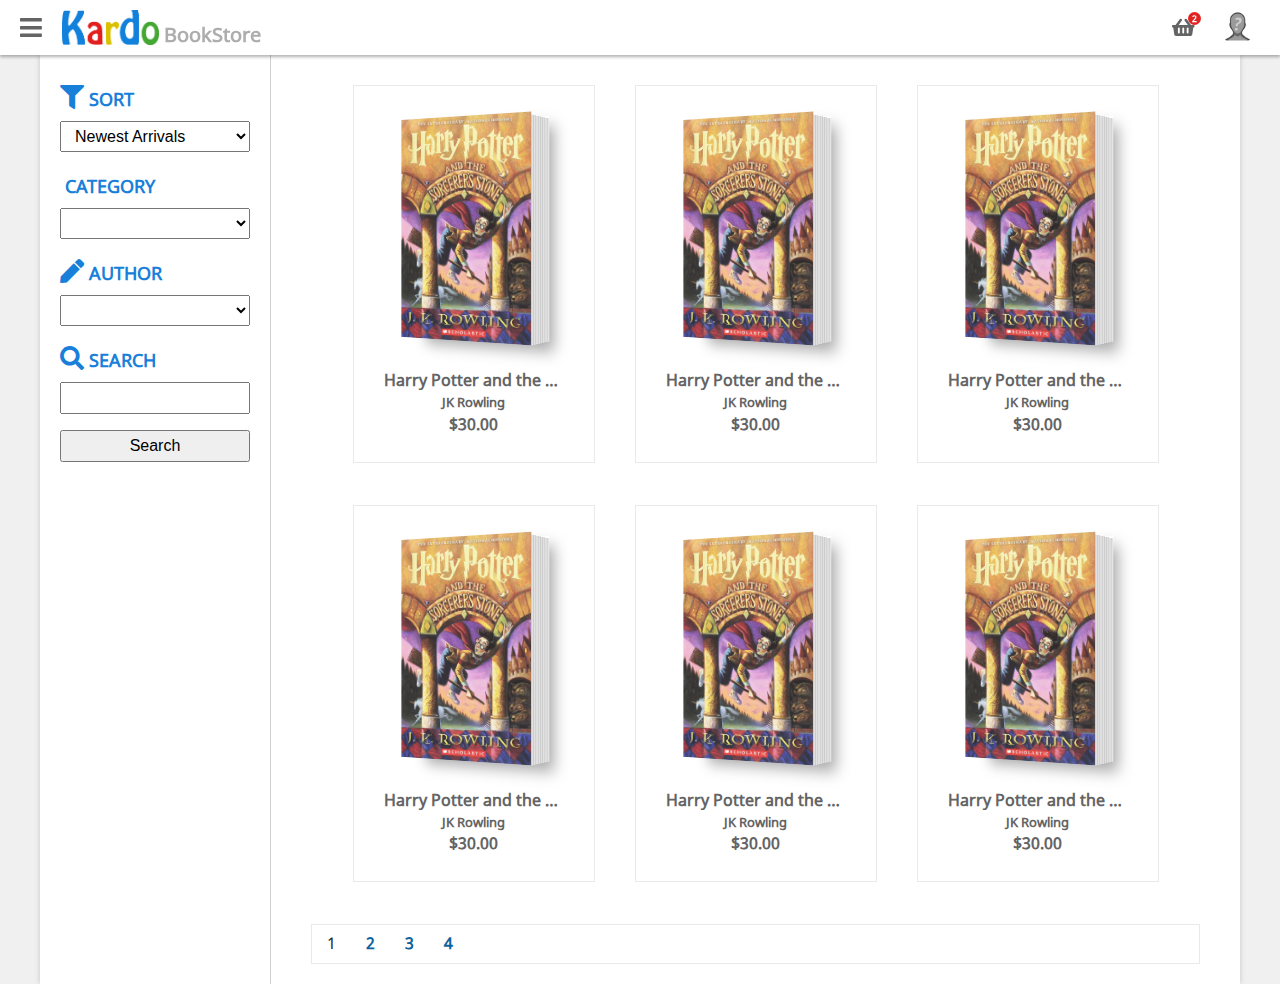
<file: index.html>
<!DOCTYPE HTML>
<html lang="en-US">
<head>
	<meta charset="UTF-8">
	<meta name="viewport" content="width=device-width, initial-scale=1, maximum-scale=1" />
	<title>Kardo</title>
	<link rel="shortcut icon" type="image/x-icon" href="img/systemPics/kardo-icon.png" />
	<link rel="stylesheet" type="text/css" href="assets/mayer-reset/css/reset.css" />
	<link rel="stylesheet" type="text/css" href="assets/fontawesome-free-5.9.0/css/all.min.css" />
	<link rel="stylesheet" type="text/css" href="assets/bootstrap-4.3.1/css/bootstrap-grid.min.css" />
	<link rel="stylesheet" type="text/css" href="assets/dk-style2019/css/dk-style.css" />
	<link rel="stylesheet" type="text/css" href="assets/dk-nav/css/dk-nav.css" />
	<link rel="stylesheet" type="text/css" href="assets/dk-header/css/dk-header.css" />
	<link rel="stylesheet" type="text/css" href="css/kardo.css" />
	<link rel="stylesheet" type="text/css" href="css/bookstore.css" />

</head>
<body class="">
	<header class="dk-header">
		<div id="dk-navbtn" class="dh-nav-btn">
			<i class="fa fa-bars"></i>
		</div>
		<div class="dh-logo">
			<a href="index.html">
				<img src="img/systemPics/kardo.png" alt="Kardo"/>
				<span class="logo-sub">BookStore</span>
			</a>
		</div>
		<div class="dh-user">
			<a href="members_sign_in.html" class="dh-log-btn" style="display:none;">Login</a>
			<a href="javascript:;" data-dropdown="dk-user-box"><img src="img/userProfilPics/profil_pic.png" alt="ppic" /></a>
			<div id="dk-user-box" class="dk-user-box hidden-xs">
				<div class="active-account">
					<div class="user-photo">
						<img src="img/userProfilPics/profil_pic.png" alt="" />
					</div>
					<div class="user-info">
						<div class="user-rname">Kardo</div>
						<div class="username">@Kardo</div>
					</div>
					<div class="clear-both"></div>
				</div>
				<div class="dk-user-box-log">
					<a href="#" class="dk-btn">Log off</a>
				</div>
			</div>
		</div>
		<div class="dh-shortcuts">
			<div class="dh-sc">
				<a href="bookstore_basket.html">
					<i class="fa fa-shopping-basket"></i>
					<div class="sc-num">2</div>
				</a>
			</div>
		</div>
	</header>
	<nav id="dk-nav" class="dk-nav">
		<div class="dk-nav-header">
			<a href="#">
				<img src="img/systemPics/kardo.png" alt="Kardo"/>
				<span class="header-sub"></span>					
			</a>
			<span class="dk-nav-header-btn"><i class="fa fa-chevron-left"></i></span>
		</div>
		<div class="dk-nav-sec">
			<a href="members_sign_in.html" class="dk-btn sharp-btn">Login</a>
		</div>
		<div class="dk-nav-sec">
			<a href="javascript:;" class="dk-nav-user">
				<img src="img/systemPics/kardo-icon.png" alt="" />
				<span>Doğuş Kar</span>
			</a>
		</div>
		<ul>
			<li><a href="bookstore_orders.html"><i class="fa fa-tasks"></i><span>Manage Orders</span></a></li>
			<li><a href="bookstore_add_book.html"><i class="fa fa-book"></i><span>Add Book</span></a></li>
			<li><a href="javascript:;"><i class="fa fa-edit"></i><span>Add</span></a>
				<ul>
					<li><a href="bookstore_add_form.html">Author</a></li>
					<li><a href="bookstore_add_form.html">Category</a></li>
					<li><a href="bookstore_add_form.html">Publisher</a></li>
				</ul>
			</li>
			<li><a href="bookstore_my_orders.html"><i class="fa fa-book"></i><span>My Orders</span></a></li>
			<li><a href="bookstore_addresses.html"><i class="fa fa-map-marker-alt"></i><span>My Addresses</span></a></li>
			<li><a href="bookstore_basket.html"><i class="fa fa-shopping-basket"></i><span>Basket</span></a></li>
			<li><a href="404.html"><i class="fa fa-file"></i><span>404 Page</span></a></li>
		</ul>
		<div class="dk-nav-sec">
			<a href="javascript:;" class="dk-btn round-btn"><i class="fab fa-facebook-f"></i></a>
			<a href="javascript:;" class="dk-btn round-btn"><i class="fab fa-twitter"></i></a>
			<a href="javascript:;" class="dk-btn round-btn"><i class="fab fa-twitch"></i></a>
		</div>
		<div class="dk-nav-footer">
			<a href="#"><img src="img/systemPics/kardo.png" alt="Kardo"/></a>
			<div>Copyright © 2020</div>
		</div>
	</nav>
	<section id="container" class="container col-12">
		<div class="bookstore-container">

			<div class="BS-content-l">
				<div class="categoryMenu">
					<div class="CM-header"><i class="fa fa-filter"></i><div class="CMH-txt">SORT</div></div>
					<select name="" id="">
						<option value="0">Newest Arrivals</option>
						<option value="0">Price: Low to High</option>
						<option value="0">Price: High to Low</option>
					</select>
					<div class="CM-header"><i class="fa fa-map-list"></i><div class="CMH-txt">CATEGORY</div></div>
					<select name="" id="">
						<option value="0"></option>
					</select>
					<div class="CM-header"><i class="fa fa-pen"></i><div class="CMH-txt">AUTHOR</div></div>
					<select name="" id="">
						<option value="0"></option>
					</select>
					<div class="CM-header"><i class="fa fa-search"></i><div class="CMH-txt">SEARCH</div></div>
					<form>
						<input type="text">
						<br>						
						<br>
						<input type="submit" value="Search">
					</form>
				</div>
			</div>
			
			<div class="BS-content-r">
				<table class="books-container">
					<tbody>
						<tr>
							<td>
								<div>
									<a href="bookstore_book_detail.html" title="Harry Potter and the Philosopher's Stone">
										<div>
											<div class="book-card">
												<div class="book-card__cover">
												<div class="book-card__book">
													<div class="book-card__book-front">
													<img class="book-card__img" src="img/uploads/1.jpg" />
													</div>
													<div class="book-card__book-back"></div>
													<div class="book-card__book-side"></div>
												</div>
												</div>
											</div>
										</div>
										<div class="name">Harry Potter and the Philosopher's Stone</div>
										<div class="author">JK Rowling</div>
										<div class="price">$30.00</div>
									</a>
								</div>
							</td>
						</tr>
						<tr>
							<td>
								<div>
									<a href="bookstore_book_detail.html" title="Harry Potter and the Philosopher's Stone">
										<div>
											<div class="book-card">
												<div class="book-card__cover">
												<div class="book-card__book">
													<div class="book-card__book-front">
													<img class="book-card__img" src="img/uploads/1.jpg" />
													</div>
													<div class="book-card__book-back"></div>
													<div class="book-card__book-side"></div>
												</div>
												</div>
											</div>
										</div>
										<div class="name">Harry Potter and the Philosopher's Stone</div>
										<div class="author">JK Rowling</div>
										<div class="price">$30.00</div>
									</a>
								</div>
							</td>
						</tr>
						<tr>
							<td>
								<div>
									<a href="bookstore_book_detail.html" title="Harry Potter and the Philosopher's Stone">
										<div>
											<div class="book-card">
												<div class="book-card__cover">
												<div class="book-card__book">
													<div class="book-card__book-front">
													<img class="book-card__img" src="img/uploads/1.jpg" />
													</div>
													<div class="book-card__book-back"></div>
													<div class="book-card__book-side"></div>
												</div>
												</div>
											</div>
										</div>
										<div class="name">Harry Potter and the Philosopher's Stone</div>
										<div class="author">JK Rowling</div>
										<div class="price">$30.00</div>
									</a>
								</div>
							</td>
						</tr>
						<tr>
							<td>
								<div>
									<a href="bookstore_book_detail.html" title="Harry Potter and the Philosopher's Stone">
										<div>
											<div class="book-card">
												<div class="book-card__cover">
												<div class="book-card__book">
													<div class="book-card__book-front">
													<img class="book-card__img" src="img/uploads/1.jpg" />
													</div>
													<div class="book-card__book-back"></div>
													<div class="book-card__book-side"></div>
												</div>
												</div>
											</div>
										</div>
										<div class="name">Harry Potter and the Philosopher's Stone</div>
										<div class="author">JK Rowling</div>
										<div class="price">$30.00</div>
									</a>
								</div>
							</td>
						</tr>
						<tr>
							<td>
								<div>
									<a href="bookstore_book_detail.html" title="Harry Potter and the Philosopher's Stone">
										<div>
											<div class="book-card">
												<div class="book-card__cover">
												<div class="book-card__book">
													<div class="book-card__book-front">
													<img class="book-card__img" src="img/uploads/1.jpg" />
													</div>
													<div class="book-card__book-back"></div>
													<div class="book-card__book-side"></div>
												</div>
												</div>
											</div>
										</div>
										<div class="name">Harry Potter and the Philosopher's Stone</div>
										<div class="author">JK Rowling</div>
										<div class="price">$30.00</div>
									</a>
								</div>
							</td>
						</tr>
						<tr>
							<td>
								<div>
									<a href="bookstore_book_detail.html" title="Harry Potter and the Philosopher's Stone">
										<div>
											<div class="book-card">
												<div class="book-card__cover">
												<div class="book-card__book">
													<div class="book-card__book-front">
													<img class="book-card__img" src="img/uploads/1.jpg" />
													</div>
													<div class="book-card__book-back"></div>
													<div class="book-card__book-side"></div>
												</div>
												</div>
											</div>
										</div>
										<div class="name">Harry Potter and the Philosopher's Stone</div>
										<div class="author">JK Rowling</div>
										<div class="price">$30.00</div>
									</a>
								</div>
							</td>
						</tr>
						<tr class="pager">
							<td>
								<table><tbody><tr>
									<td><span>1</span></td>
									<td><a href="javascript:;">2</a></td>
									<td><a href="javascript:;">3</a></td>
									<td><a href="javascript:;">4</a></td>
								</tr></tbody></table>
							</td>
						</tr>
					</tbody>
				</table>
			</div>
			<div class="clear-both"></div>
		</div>
	</section>
	
	
	<script type="text/javascript" src="assets/dk-nav/js/dk-nav.js"></script>
	<script type="text/javascript">
		dkNavigator({
			id: "dk-nav",
			navbtnId: "dk-navbtn",
			navTop: 55,
			articleId: "container",
			zIndex: 1000
		});
	</script>
	<script src="assets/dk-header/js/dk-header.js"></script>
</body>
</html>
</file>
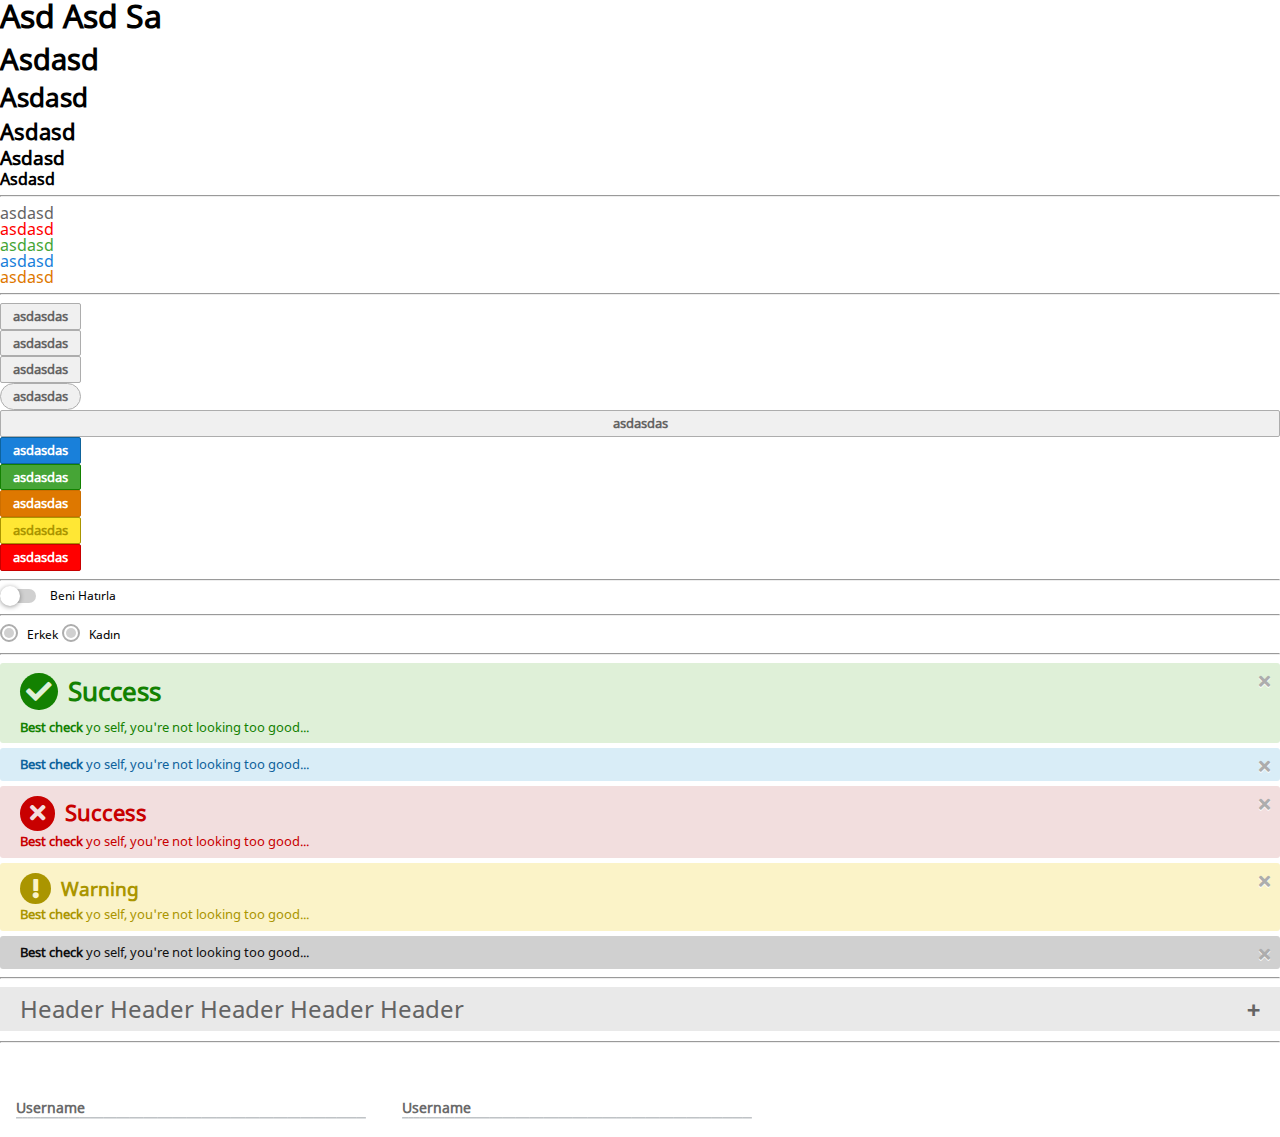
<file: assets/dk-style2019/index.html>
<!DOCTYPE HTML>
<html lang="en-US">
<head>
	<meta charset="UTF-8">
	<meta name="viewport" content="width=device-width, initial-scale=1, maximum-scale=1" />
	<title></title>
	
	<link rel="stylesheet" type="text/css" href="assets/mayer-reset/css/reset.css" />
	<link rel="stylesheet" type="text/css" href="assets/fontawesome-free-5.9.0/css/all.min.css" />
	<link rel="stylesheet" type="text/css" href="assets/TextInputEffects/css/set2.css" />
	
	<link rel="stylesheet" href="css/dk-style.css" />
</head>
<body>
	<h1>asd asd sa</h1>
	<h2>asdasd</h2>
	<h3>asdasd</h3>
	<h4>asdasd</h4>
	<h5>asdasd</h5>
	<h6>asdasd</h6>
	<hr />
	<div class="clr-default">asdasd</div>
	<div class="clr-danger">asdasd</div>
	<div class="clr-success">asdasd</div>
	<div class="clr-primary">asdasd</div>
	<div class="clr-warn">asdasd</div>
	<hr />
	<a href="#" class="dk-btn">asdasdas</a><br />
	<button class="dk-btn">asdasdas</button><br />
	<input type="button" class="dk-btn" value="asdasdas"/><br />
	<button class="dk-btn btn-o">asdasdas</button><br />
	<button class="dk-btn btn-wide">asdasdas</button><br />
	<a href="#" class="dk-btn btn-primary">asdasdas</a><br />
	<a href="#" class="dk-btn btn-success">asdasdas</a><br />
	<a href="#" class="dk-btn btn-warn">asdasdas</a><br />
	<a href="#" class="dk-btn btn-warn2">asdasdas</a><br />
	<a href="#" class="dk-btn btn-danger">asdasdas</a><br />
	<hr />
	<label class="dk-cbox">
		<input type="checkbox" name="remember_me"/>
		<span class="dk-cbox">
			<span></span>
		</span>
		<span class="text">Beni Hatırla</span>
	</label>
	<hr />
	<label class="dk-rbtn">
		<input type="radio" name="cinsiyet"/>
		<span class="dk-rbtn"></span>
		<span class="text">Erkek</span>
	</label>
	<label class="dk-rbtn">
		<input type="radio" name="cinsiyet"/>
		<span class="dk-rbtn"></span>
		<span class="text">Kadın</span>
	</label>
	<hr />
	
	
	<!-- FORM ELEMENTS END-->
	<div class="dk-alert bg-success" id="dk-alert-1">
		<div class="close-btn" data-closeable="dk-alert-1"><span class="close fa fa-times"></span></div>
		<h3><span class="fa fa-check"></span>Success</h3>
		<p><strong>Best check</strong> yo self, you're not looking too good...</p>
	</div>
	<div class="dk-alert bg-primary" id="dk-alert-2">
		<div class="close-btn" data-closeable="dk-alert-2"><span class="close fa fa-times"></span></div>
		<p><strong>Best check</strong> yo self, you're not looking too good...</p>
	</div>
	<div class="dk-alert bg-danger" id="dk-alert-3">
		<div class="close-btn" data-closeable="dk-alert-3"><span class="close fa fa-times"></span></div>
		<h4><span class="fa fa-times"></span>Success</h4>
		<p><strong>Best check</strong> yo self, you're not looking too good...</p>
	</div>
	<div class="dk-alert bg-warning" id="dk-alert-4">
		<div class="close-btn" data-closeable="dk-alert-4"><span class="close fa fa-times"></span></div>
		<h5><span class="fa fa-exclamation"></span>Warning</h5>
		<p><strong>Best check</strong> yo self, you're not looking too good...</p>
	</div>
	<div class="dk-alert" id="dk-alert-5">
		<div class="close-btn" data-closeable="dk-alert-5"><span class="close fa fa-times"></span></div>
		<p><strong>Best check</strong> yo self, you're not looking too good...</p>
	</div>
	
	<hr />
	<div class="dk-accordion-content">
		<div class="dk-acc-header">Header Header Header Header Header</div>
		<div class="dk-acc-content">
			<h4>Header</h4>
			<p>Lorem ipsum dolor sit amet, consectetur adipisicing elit, sed do eiusmod tempor incididunt ut labore et dolore magna aliqua. Ut enim ad minim veniam, quis nostrud exercitation ullamco laboris nisi ut aliquip ex ea commodo consequat.</p>
		</div>
	</div>
	<hr />
	
	<span class="input input--nao">
		<input class="input__field input__field--nao" type="text" id="input-1" />
		<label class="input__label input__label--nao" for="input-1">
			<span class="input__label-content input__label-content--nao">Username</span>
		</label>
		<svg class="graphic graphic--nao" width="300%" height="100%" viewBox="0 0 1200 60" preserveAspectRatio="none">
			<path d="M0,56.5c0,0,298.666,0,399.333,0C448.336,56.5,513.994,46,597,46c77.327,0,135,10.5,200.999,10.5c95.996,0,402.001,0,402.001,0"/>
		</svg>
	</span>
	<span class="input input--nao">
		<input class="input__field input__field--nao" type="text" id="input-2" />
		<label class="input__label input__label--nao" for="input-1">
			<span class="input__label-content input__label-content--nao">Username</span>
		</label>
		<svg class="graphic graphic--nao" width="300%" height="100%" viewBox="0 0 1200 60" preserveAspectRatio="none">
			<path d="M0,56.5c0,0,298.666,0,399.333,0C448.336,56.5,513.994,46,597,46c77.327,0,135,10.5,200.999,10.5c95.996,0,402.001,0,402.001,0"/>
		</svg>
	</span>
	
	<script type="text/javascript" src="js/dk-style.js"></script>
</body>
</html>
</file>
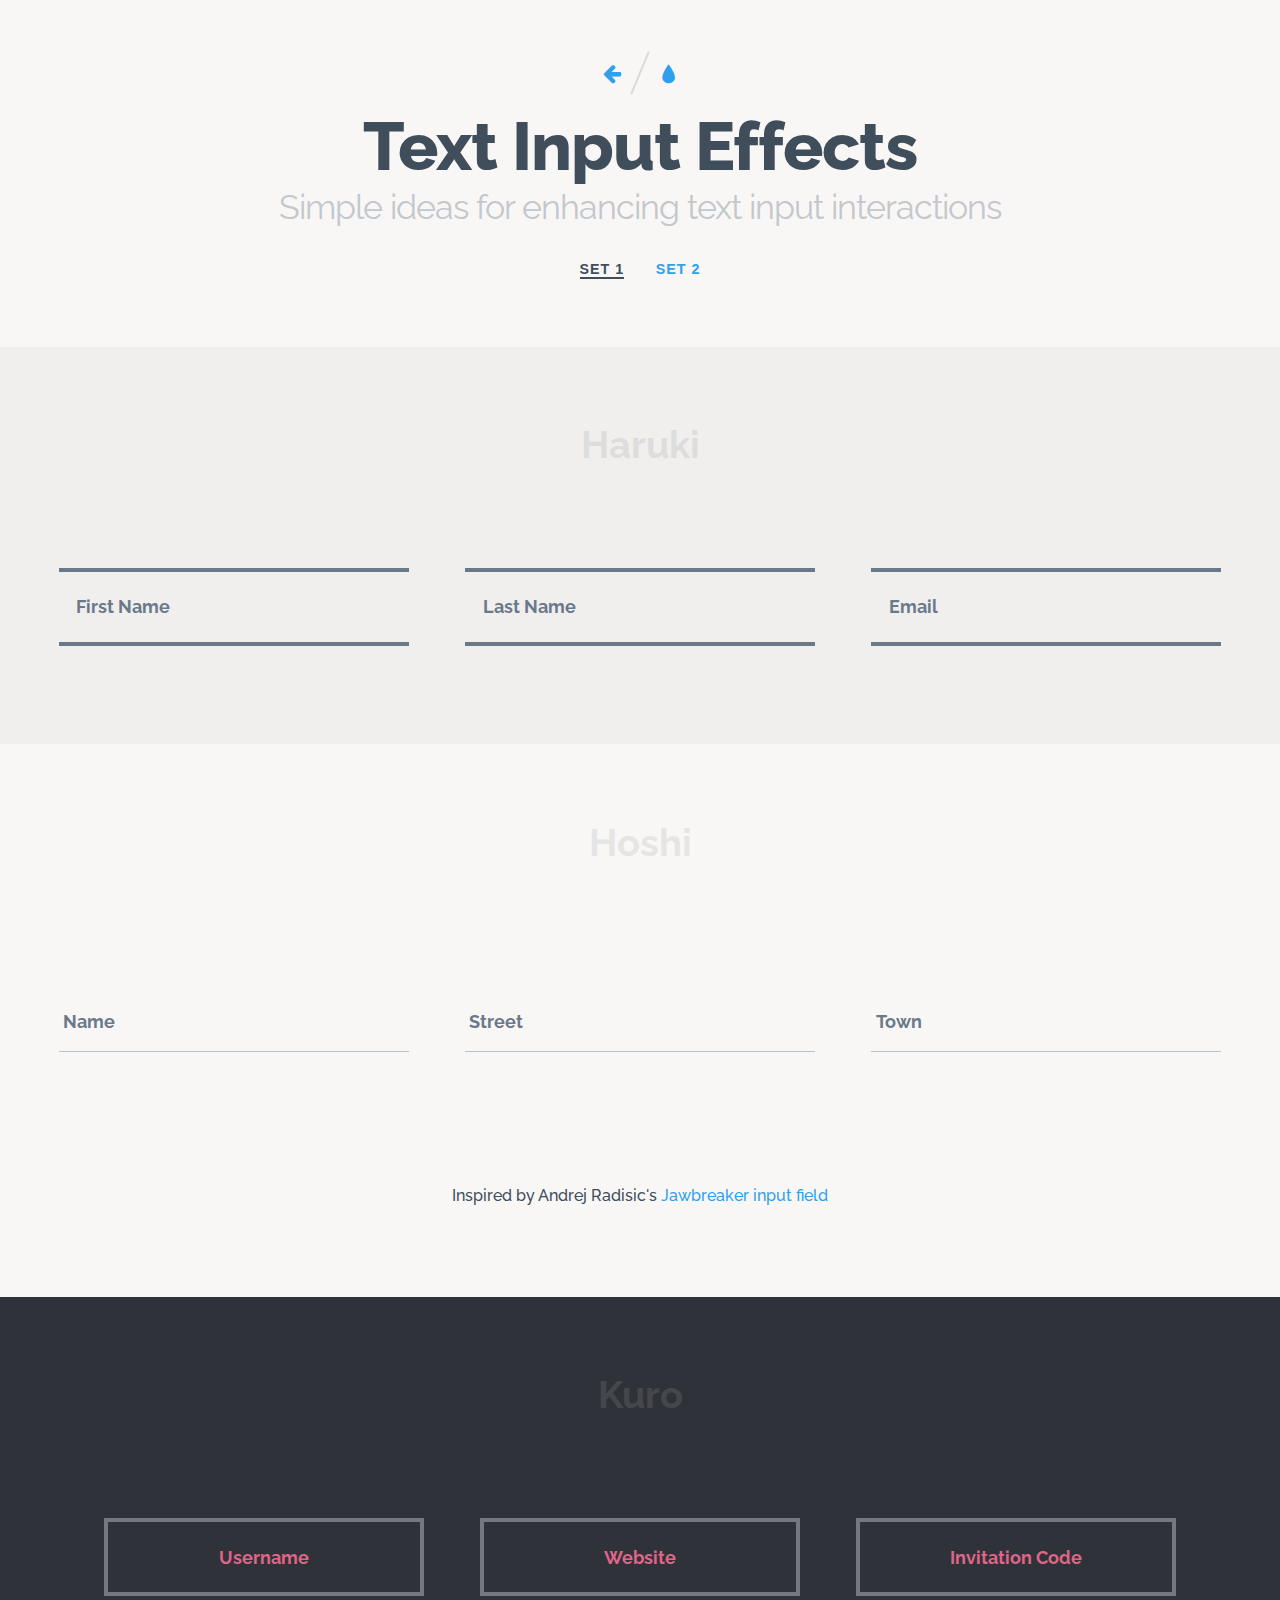
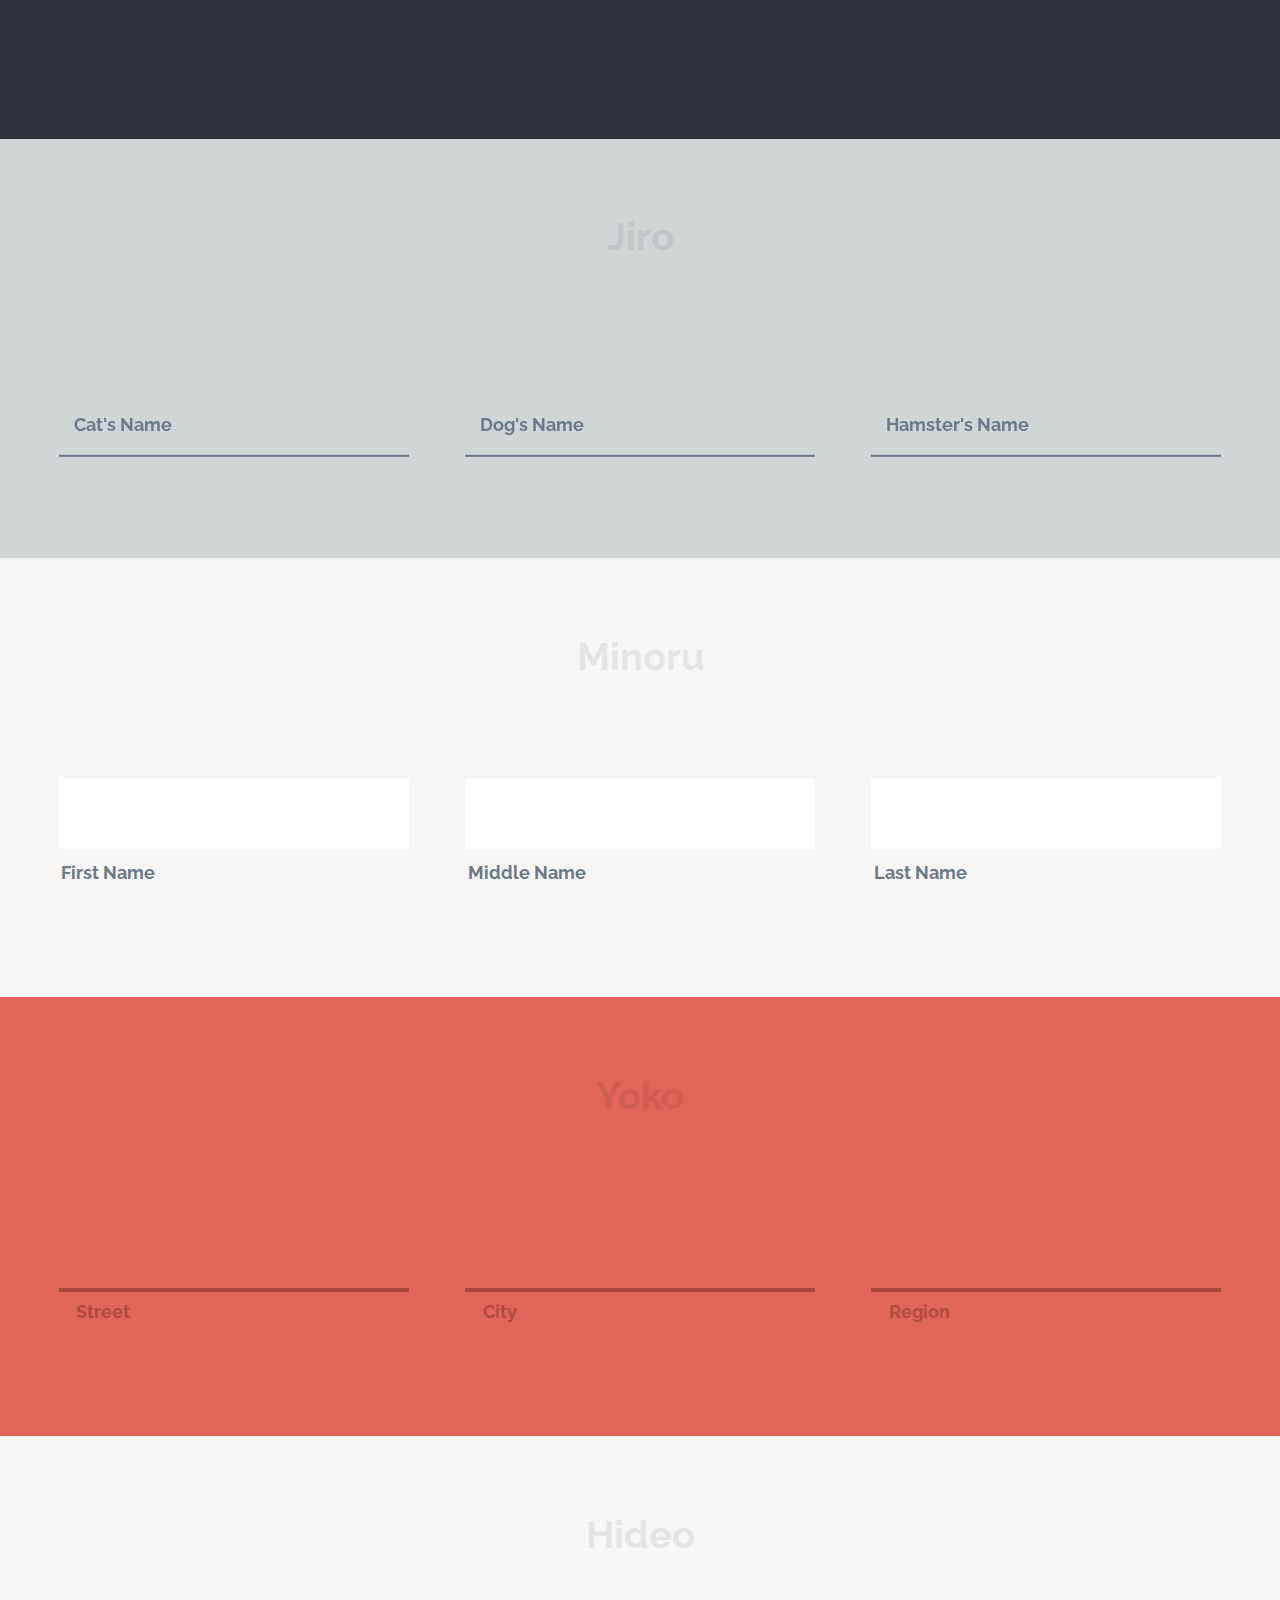
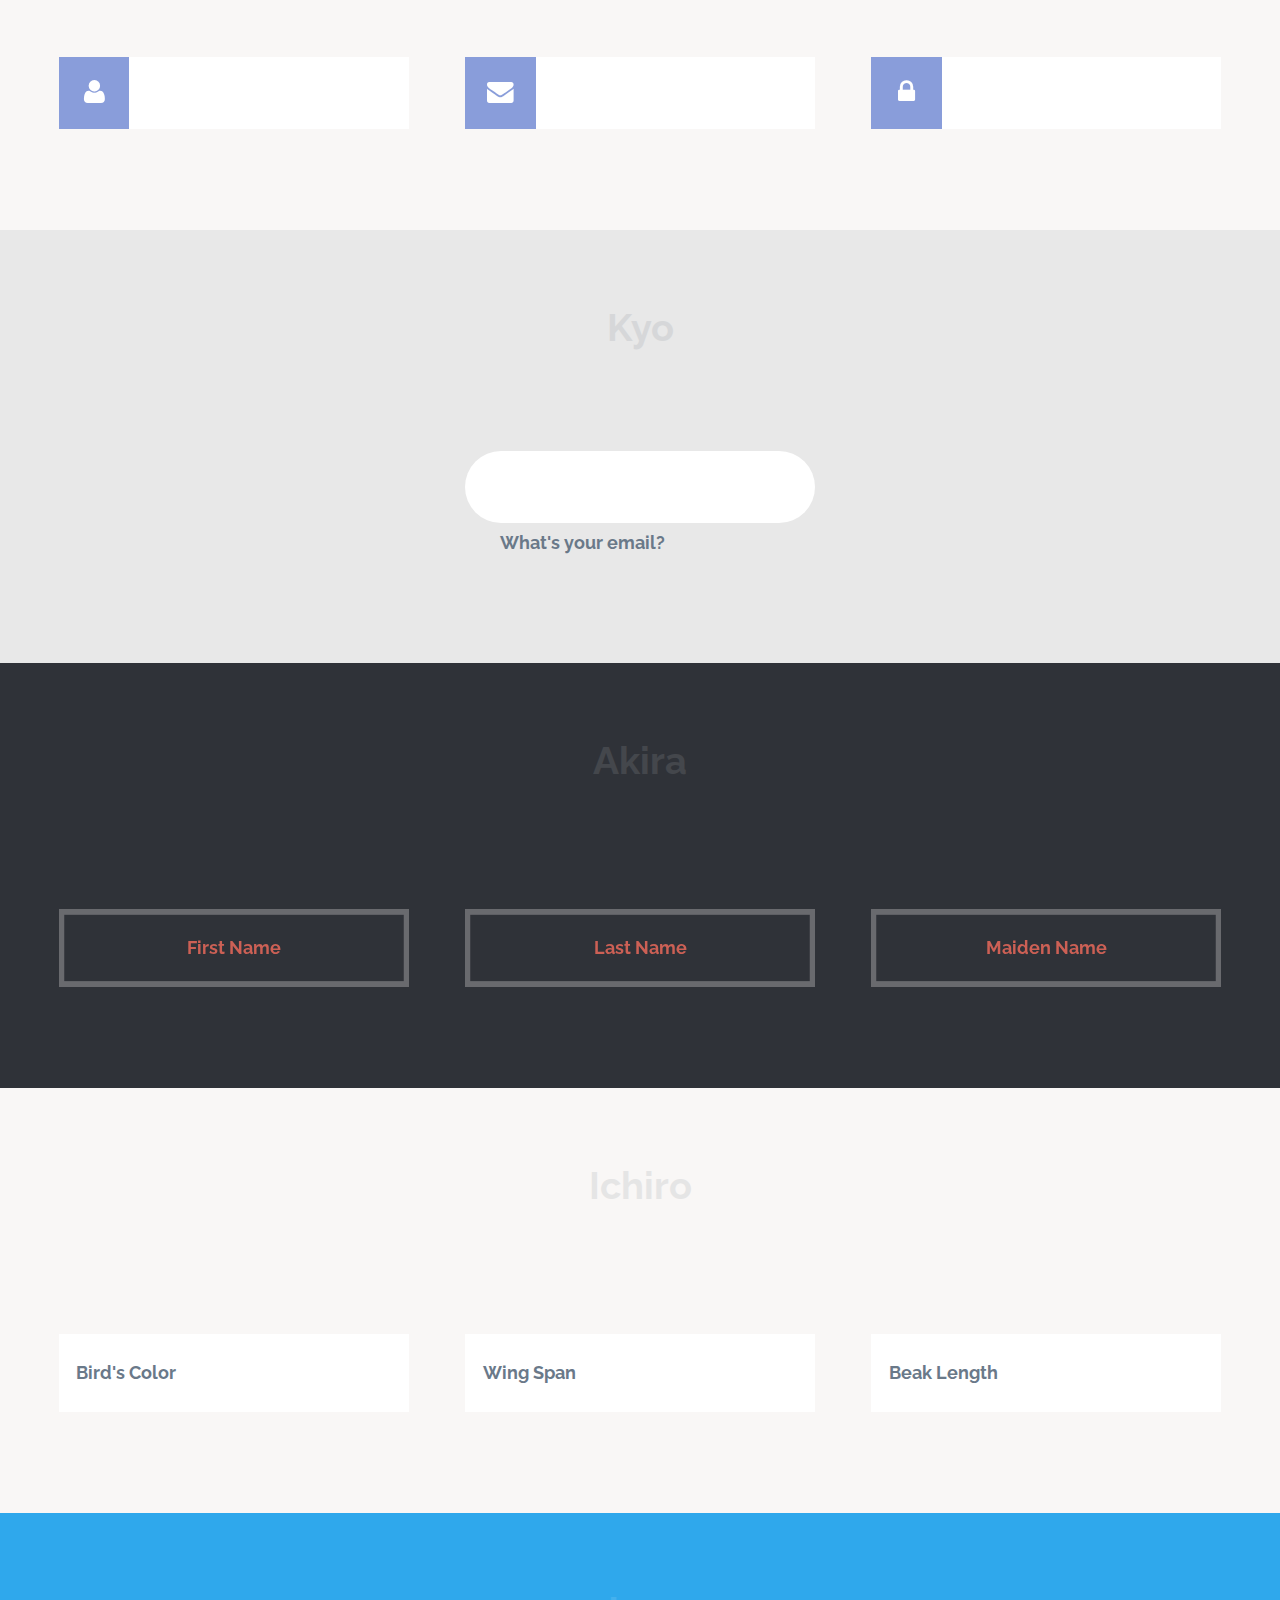
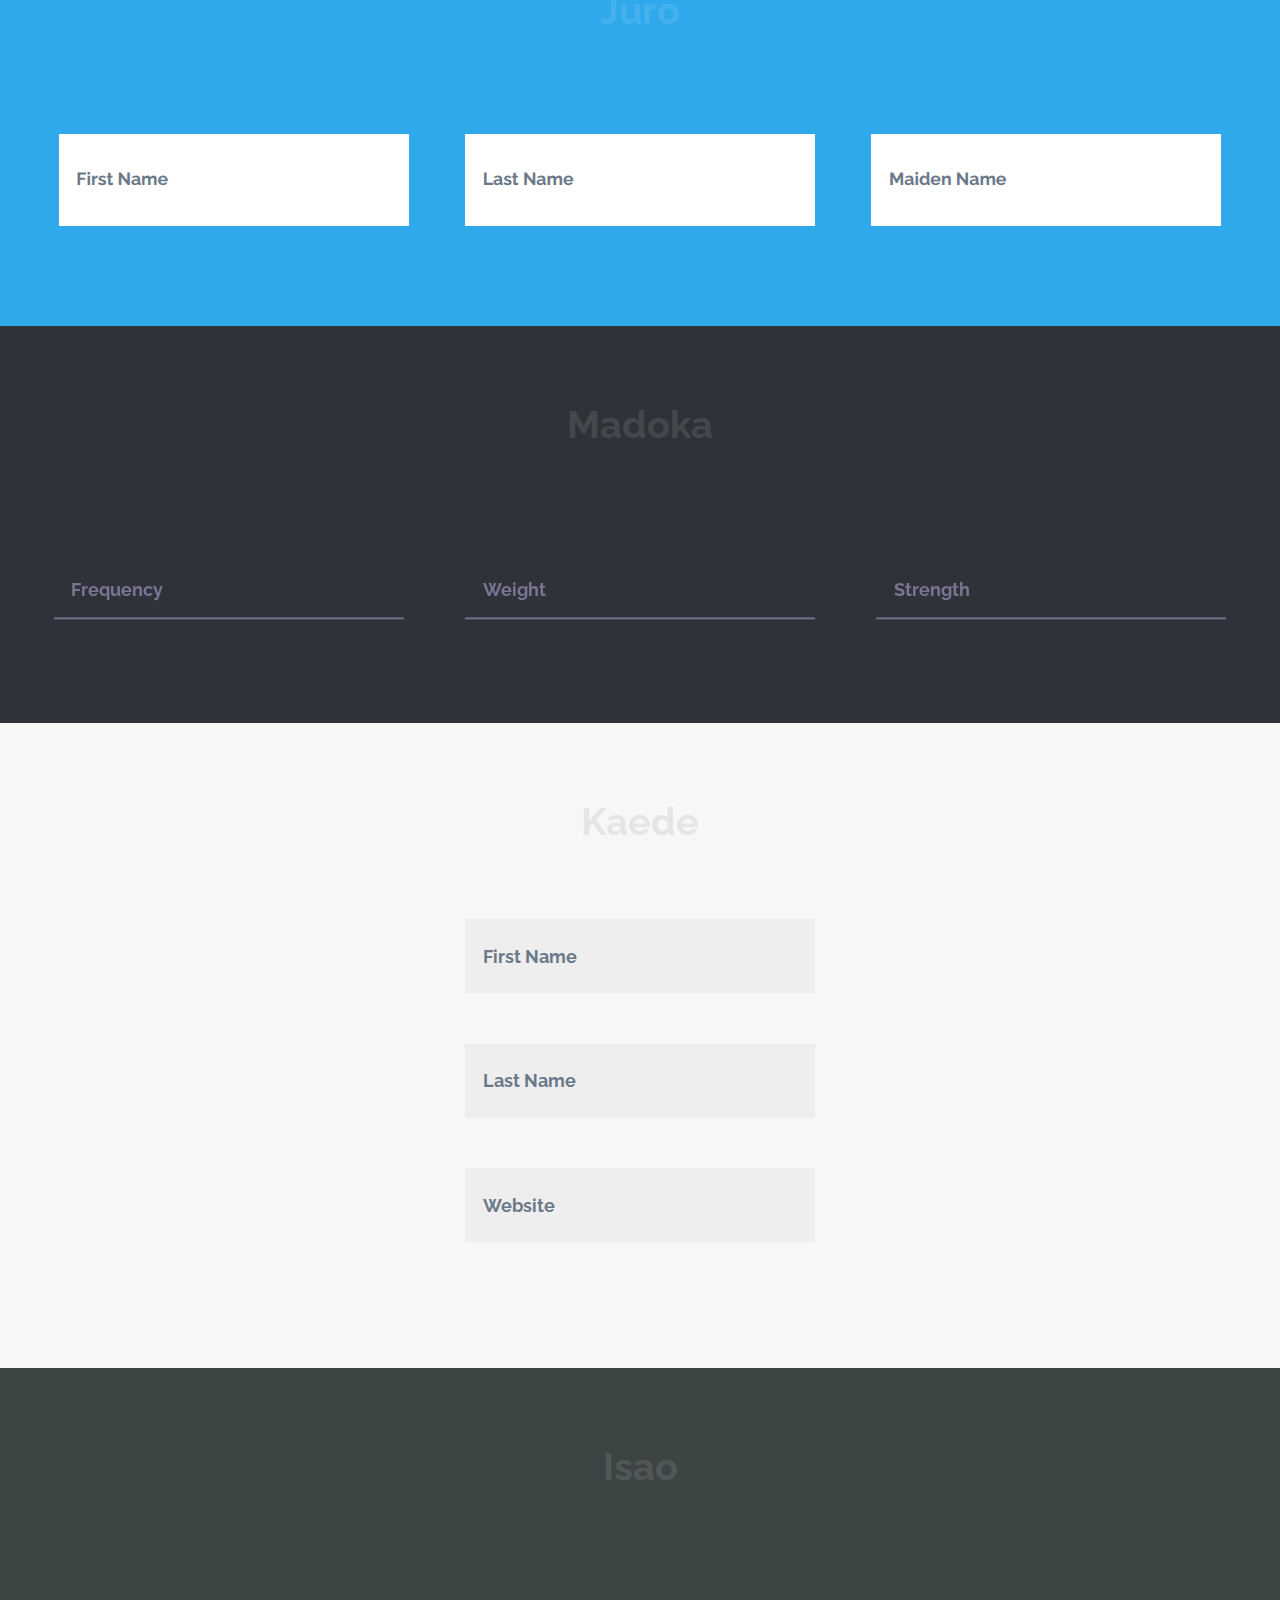
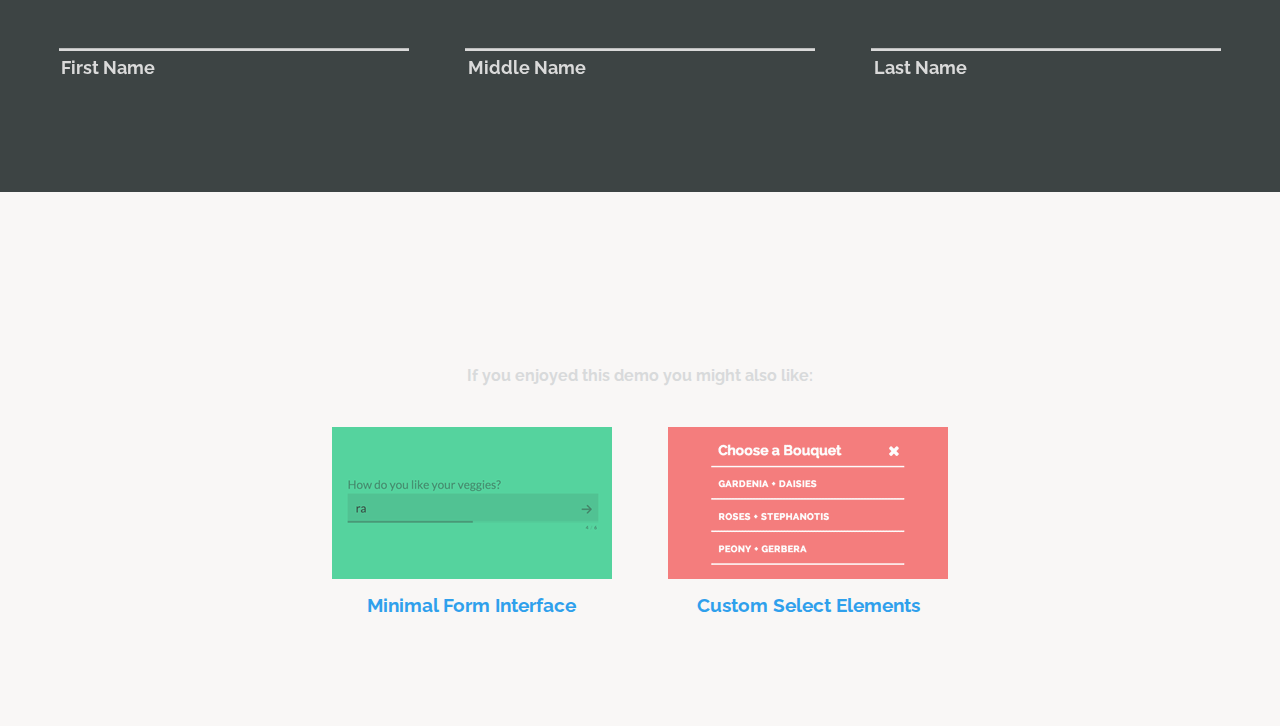
<file: assets/dk-style2019/assets/TextInputEffects/index.html>
<!DOCTYPE html>
<html lang="en" class="no-js">
	<head>
		<meta charset="UTF-8" />
		<meta http-equiv="X-UA-Compatible" content="IE=edge">
		<meta name="viewport" content="width=device-width, initial-scale=1">
		<title>Text Input Effects | Set 1</title>
		<meta name="description" content="Simple ideas for enhancing text input interactions" />
		<meta name="keywords" content="input, text, effect, focus, transition, interaction, inspiration, web design" />
		<meta name="author" content="Codrops" />
		<link rel="shortcut icon" href="../favicon.ico">
		<link rel="stylesheet" type="text/css" href="css/normalize.css" />
		<link rel="stylesheet" type="text/css" href="fonts/font-awesome-4.2.0/css/font-awesome.min.css" />
		<link rel="stylesheet" type="text/css" href="css/demo.css" />
		<link rel="stylesheet" type="text/css" href="css/set1.css" />
		<!--[if IE]>
  		<script src="http://html5shiv.googlecode.com/svn/trunk/html5.js"></script>
		<![endif]-->
	</head>
	<body>
		<div class="container">
			<header class="codrops-header">
				<div class="codrops-links">
					<a class="codrops-icon codrops-icon--prev" href="http://tympanus.net/Tutorials/SlidingHeaderLayout/" title="Previous Demo"><span>Previous Demo</span></a>
					<a class="codrops-icon codrops-icon--drop" href="http://tympanus.net/codrops/?p=21991" title="Back to the a"><span>Back to the Codrops a</span></a>
				</div>
				<h1>Text Input Effects <span>Simple ideas for enhancing text input interactions</span></h1>
				<nav class="codrops-demos">
					<a href="index.html" class="current-demo">Set 1</a>
					<a href="index2.html">Set 2</a>
				</nav>
			</header>
			<section class="content bgcolor-1">
				<h2 class="nomargin-bottom">Haruki</h2>
				<span class="input input--haruki">
					<input class="input__field input__field--haruki" type="text" id="input-1" />
					<label class="input__label input__label--haruki" for="input-1">
						<span class="input__label-content input__label-content--haruki">First Name</span>
					</label>
				</span>
				<span class="input input--haruki">
					<input class="input__field input__field--haruki" type="text" id="input-2" />
					<label class="input__label input__label--haruki" for="input-2">
						<span class="input__label-content input__label-content--haruki">Last Name</span>
					</label>
				</span>
				<span class="input input--haruki">
					<input class="input__field input__field--haruki" type="text" id="input-3" />
					<label class="input__label input__label--haruki" for="input-3">
						<span class="input__label-content input__label-content--haruki">Email</span>
					</label>
				</span>
			</section>
			<section class="content">
				<h2>Hoshi</h2>
				<span class="input input--hoshi">
					<input class="input__field input__field--hoshi" type="text" id="input-4" />
					<label class="input__label input__label--hoshi input__label--hoshi-color-1" for="input-4">
						<span class="input__label-content input__label-content--hoshi">Name</span>
					</label>
				</span>
				<span class="input input--hoshi">
					<input class="input__field input__field--hoshi" type="text" id="input-5" />
					<label class="input__label input__label--hoshi input__label--hoshi-color-2" for="input-5">
						<span class="input__label-content input__label-content--hoshi">Street</span>
					</label>
				</span>
				<span class="input input--hoshi">
					<input class="input__field input__field--hoshi" type="text" id="input-6" />
					<label class="input__label input__label--hoshi input__label--hoshi-color-3" for="input-6">
						<span class="input__label-content input__label-content--hoshi">Town</span>
					</label>
				</span>
				<p>Inspired by Andrej Radisic's <a href="https://dribbble.com/shots/1785176-Jawbreaker-input-field">Jawbreaker input field</a></p>
			</section>
			<section class="content bgcolor-4">
				<h2>Kuro</h2>
				<span class="input input--kuro">
					<input class="input__field input__field--kuro" type="text" id="input-7" />
					<label class="input__label input__label--kuro" for="input-7">
						<span class="input__label-content input__label-content--kuro">Username</span>
					</label>
				</span>
				<span class="input input--kuro">
					<input class="input__field input__field--kuro" type="text" id="input-8" />
					<label class="input__label input__label--kuro" for="input-8">
						<span class="input__label-content input__label-content--kuro">Website</span>
					</label>
				</span>
				<span class="input input--kuro">
					<input class="input__field input__field--kuro" type="text" id="input-9" />
					<label class="input__label input__label--kuro" for="input-9">
						<span class="input__label-content input__label-content--kuro">Invitation Code</span>
					</label>
				</span>
			</section>
			<section class="content bgcolor-7">
				<h2>Jiro</h2>
				<span class="input input--jiro">
					<input class="input__field input__field--jiro" type="text" id="input-10" />
					<label class="input__label input__label--jiro" for="input-10">
						<span class="input__label-content input__label-content--jiro">Cat's Name</span>
					</label>
				</span>
				<span class="input input--jiro">
					<input class="input__field input__field--jiro" type="text" id="input-11" />
					<label class="input__label input__label--jiro" for="input-11">
						<span class="input__label-content input__label-content--jiro">Dog's Name</span>
					</label>
				</span>
				<span class="input input--jiro">
					<input class="input__field input__field--jiro" type="text" id="input-12" />
					<label class="input__label input__label--jiro" for="input-12">
						<span class="input__label-content input__label-content--jiro">Hamster's Name</span>
					</label>
				</span>
			</section>
			<section class="content">
				<h2>Minoru</h2>
				<span class="input input--minoru">
					<input class="input__field input__field--minoru" type="text" id="input-13" />
					<label class="input__label input__label--minoru" for="input-13">
						<span class="input__label-content input__label-content--minoru">First Name</span>
					</label>
				</span>
				<span class="input input--minoru">
					<input class="input__field input__field--minoru" type="text" id="input-14" />
					<label class="input__label input__label--minoru" for="input-14">
						<span class="input__label-content input__label-content--minoru">Middle Name</span>
					</label>
				</span>
				<span class="input input--minoru">
					<input class="input__field input__field--minoru" type="text" id="input-15" />
					<label class="input__label input__label--minoru" for="input-15">
						<span class="input__label-content input__label-content--minoru">Last Name</span>
					</label>
				</span>
			</section>
			<section class="content bgcolor-5">
				<h2>Yoko</h2>
				<span class="input input--minoru">
					<input class="input__field input__field--yoko" type="text" id="input-16" />
					<label class="input__label input__label--yoko" for="input-16">
						<span class="input__label-content input__label-content--yoko">Street</span>
					</label>
				</span>
				<span class="input input--minoru">
					<input class="input__field input__field--yoko" type="text" id="input-17" />
					<label class="input__label input__label--yoko" for="input-17">
						<span class="input__label-content input__label-content--yoko">City</span>
					</label>
				</span>
				<span class="input input--minoru">
					<input class="input__field input__field--yoko" type="text" id="input-18" />
					<label class="input__label input__label--yoko" for="input-18">
						<span class="input__label-content input__label-content--yoko">Region</span>
					</label>
				</span>
			</section>
			<section class="content">
				<h2>Hideo</h2>
				<span class="input input--hideo">
					<input class="input__field input__field--hideo" type="text" id="input-41" />
					<label class="input__label input__label--hideo" for="input-41">
						<i class="fa fa-fw fa-user icon icon--hideo"></i>
						<span class="input__label-content input__label-content--hideo">Username</span>
					</label>
				</span>
				<span class="input input--hideo">
					<input class="input__field input__field--hideo" type="text" id="input-42" />
					<label class="input__label input__label--hideo" for="input-42">
						<i class="fa fa-fw fa-envelope icon icon--hideo"></i>
						<span class="input__label-content input__label-content--hideo">Email</span>
					</label>
				</span>
				<span class="input input--hideo">
					<input class="input__field input__field--hideo" type="text" id="input-43" />
					<label class="input__label input__label--hideo" for="input-43">
						<i class="fa fa-fw fa-lock icon icon--hideo"></i>
						<span class="input__label-content input__label-content--hideo">Password</span>
					</label>
				</span>
			</section>
			<section class="content bgcolor-3">
				<h2>Kyo</h2>
				<span class="input input--kyo">
					<input class="input__field input__field--kyo" type="text" id="input-19" />
					<label class="input__label input__label--kyo" for="input-19">
						<span class="input__label-content input__label-content--kyo">What's your email?</span>
					</label>
				</span>
			</section>
			<section class="content bgcolor-4">
				<h2>Akira</h2>
				<span class="input input--akira">
					<input class="input__field input__field--akira" type="text" id="input-22" />
					<label class="input__label input__label--akira" for="input-22">
						<span class="input__label-content input__label-content--akira">First Name</span>
					</label>
				</span>
				<span class="input input--akira">
					<input class="input__field input__field--akira" type="text" id="input-23" />
					<label class="input__label input__label--akira" for="input-23">
						<span class="input__label-content input__label-content--akira">Last Name</span>
					</label>
				</span>
				<span class="input input--akira">
					<input class="input__field input__field--akira" type="text" id="input-24" />
					<label class="input__label input__label--akira" for="input-24">
						<span class="input__label-content input__label-content--akira">Maiden Name</span>
					</label>
				</span>
			</section>
			<section class="content">
				<h2>Ichiro</h2>
				<span class="input input--ichiro">
					<input class="input__field input__field--ichiro" type="text" id="input-25" />
					<label class="input__label input__label--ichiro" for="input-25">
						<span class="input__label-content input__label-content--ichiro">Bird's Color</span>
					</label>
				</span>
				<span class="input input--ichiro">
					<input class="input__field input__field--ichiro" type="text" id="input-26" />
					<label class="input__label input__label--ichiro" for="input-26">
						<span class="input__label-content input__label-content--ichiro">Wing Span</span>
					</label>
				</span>
				<span class="input input--ichiro">
					<input class="input__field input__field--ichiro" type="text" id="input-27" />
					<label class="input__label input__label--ichiro" for="input-27">
						<span class="input__label-content input__label-content--ichiro">Beak Length</span>
					</label>
				</span>
			</section>
			<section class="content bgcolor-6">
				<h2>Juro</h2>
				<span class="input input--juro">
					<input class="input__field input__field--juro" type="text" id="input-28" />
					<label class="input__label input__label--juro" for="input-28">
						<span class="input__label-content input__label-content--juro">First Name</span>
					</label>
				</span>
				<span class="input input--juro">
					<input class="input__field input__field--juro" type="text" id="input-29" />
					<label class="input__label input__label--juro" for="input-29">
						<span class="input__label-content input__label-content--juro">Last Name</span>
					</label>
				</span>
				<span class="input input--juro">
					<input class="input__field input__field--juro" type="text" id="input-30" />
					<label class="input__label input__label--juro" for="input-30">
						<span class="input__label-content input__label-content--juro">Maiden Name</span>
					</label>
				</span>
			</section>
			<section class="content bgcolor-4">
				<h2>Madoka</h2>
				<span class="input input--madoka">
					<input class="input__field input__field--madoka" type="text" id="input-31" />
					<label class="input__label input__label--madoka" for="input-31">
						<svg class="graphic graphic--madoka" width="100%" height="100%" viewBox="0 0 404 77" preserveAspectRatio="none">
							<path d="m0,0l404,0l0,77l-404,0l0,-77z"/>
						</svg>
						<span class="input__label-content input__label-content--madoka">Frequency</span>
					</label>
				</span>
				<span class="input input--madoka">
					<input class="input__field input__field--madoka" type="text" id="input-32" />
					<label class="input__label input__label--madoka" for="input-32">
						<svg class="graphic graphic--madoka" width="100%" height="100%" viewBox="0 0 404 77" preserveAspectRatio="none">
							<path d="m0,0l404,0l0,77l-404,0l0,-77z"/>
						</svg>
						<span class="input__label-content input__label-content--madoka">Weight</span>
					</label>
				</span>
				<span class="input input--madoka">
					<input class="input__field input__field--madoka" type="text" id="input-33" />
					<label class="input__label input__label--madoka" for="input-33">
						<svg class="graphic graphic--madoka" width="100%" height="100%" viewBox="0 0 404 77" preserveAspectRatio="none">
							<path d="m0,0l404,0l0,77l-404,0l0,-77z"/>
						</svg>
						<span class="input__label-content input__label-content--madoka">Strength</span>
					</label>
				</span>
			</section>
			<section class="content">
				<h2>Kaede</h2>
				<span class="input input--kaede">
					<input class="input__field input__field--kaede" type="text" id="input-35" />
					<label class="input__label input__label--kaede" for="input-35">
						<span class="input__label-content input__label-content--kaede">First Name</span>
					</label>
				</span>
				<span class="input input--kaede">
					<input class="input__field input__field--kaede" type="text" id="input-36" />
					<label class="input__label input__label--kaede" for="input-36">
						<span class="input__label-content input__label-content--kaede">Last Name</span>
					</label>
				</span>
				<span class="input input--kaede">
					<input class="input__field input__field--kaede" type="text" id="input-37" />
					<label class="input__label input__label--kaede" for="input-37">
						<span class="input__label-content input__label-content--kaede">Website</span>
					</label>
				</span>
			</section>
			<section class="content bgcolor-8">
				<h2>Isao</h2>
				<span class="input input--isao">
					<input class="input__field input__field--isao" type="text" id="input-38" />
					<label class="input__label input__label--isao" for="input-38" data-content="First Name">
						<span class="input__label-content input__label-content--isao">First Name</span>
					</label>
				</span>
				<span class="input input--isao">
					<input class="input__field input__field--isao" type="text" id="input-39" />
					<label class="input__label input__label--isao" for="input-39" data-content="Middle Name">
						<span class="input__label-content input__label-content--isao">Middle Name</span>
					</label>
				</span>
				<span class="input input--isao">
					<input class="input__field input__field--isao" type="text" id="input-40" />
					<label class="input__label input__label--isao" for="input-40" data-content="Last Name">
						<span class="input__label-content input__label-content--isao">Last Name</span>
					</label>
				</span>
			</section>
			<!-- Related demos -->
			<section class="content content--related">
				<p>If you enjoyed this demo you might also like:</p>
				<a class="media-item" href="http://tympanus.net/Development/MinimalForm/">
					<img class="media-item__img" src="img/related/MinimalForm.png" />
					<h3 class="media-item__title">Minimal Form Interface</h3>
				</a>
				<a class="media-item" href="http://tympanus.net/Development/SelectInspiration/">
					<img class="media-item__img" src="img/related/SelectInspiration.png" />
					<h3 class="media-item__title">Custom Select Elements</h3>
				</a>
			</section>
		</div><!-- /container -->
		<script src="js/classie.js"></script>
		<script>
			(function() {
				// trim polyfill : https://developer.mozilla.org/en-US/docs/Web/JavaScript/Reference/Global_Objects/String/Trim
				if (!String.prototype.trim) {
					(function() {
						// Make sure we trim BOM and NBSP
						var rtrim = /^[\s\uFEFF\xA0]+|[\s\uFEFF\xA0]+$/g;
						String.prototype.trim = function() {
							return this.replace(rtrim, '');
						};
					})();
				}

				[].slice.call( document.querySelectorAll( 'input.input__field' ) ).forEach( function( inputEl ) {
					// in case the input is already filled..
					if( inputEl.value.trim() !== '' ) {
						classie.add( inputEl.parentNode, 'input--filled' );
					}

					// events:
					inputEl.addEventListener( 'focus', onInputFocus );
					inputEl.addEventListener( 'blur', onInputBlur );
				} );

				function onInputFocus( ev ) {
					classie.add( ev.target.parentNode, 'input--filled' );
				}

				function onInputBlur( ev ) {
					if( ev.target.value.trim() === '' ) {
						classie.remove( ev.target.parentNode, 'input--filled' );
					}
				}
			})();
		</script>
	</body>
</html>
</file>
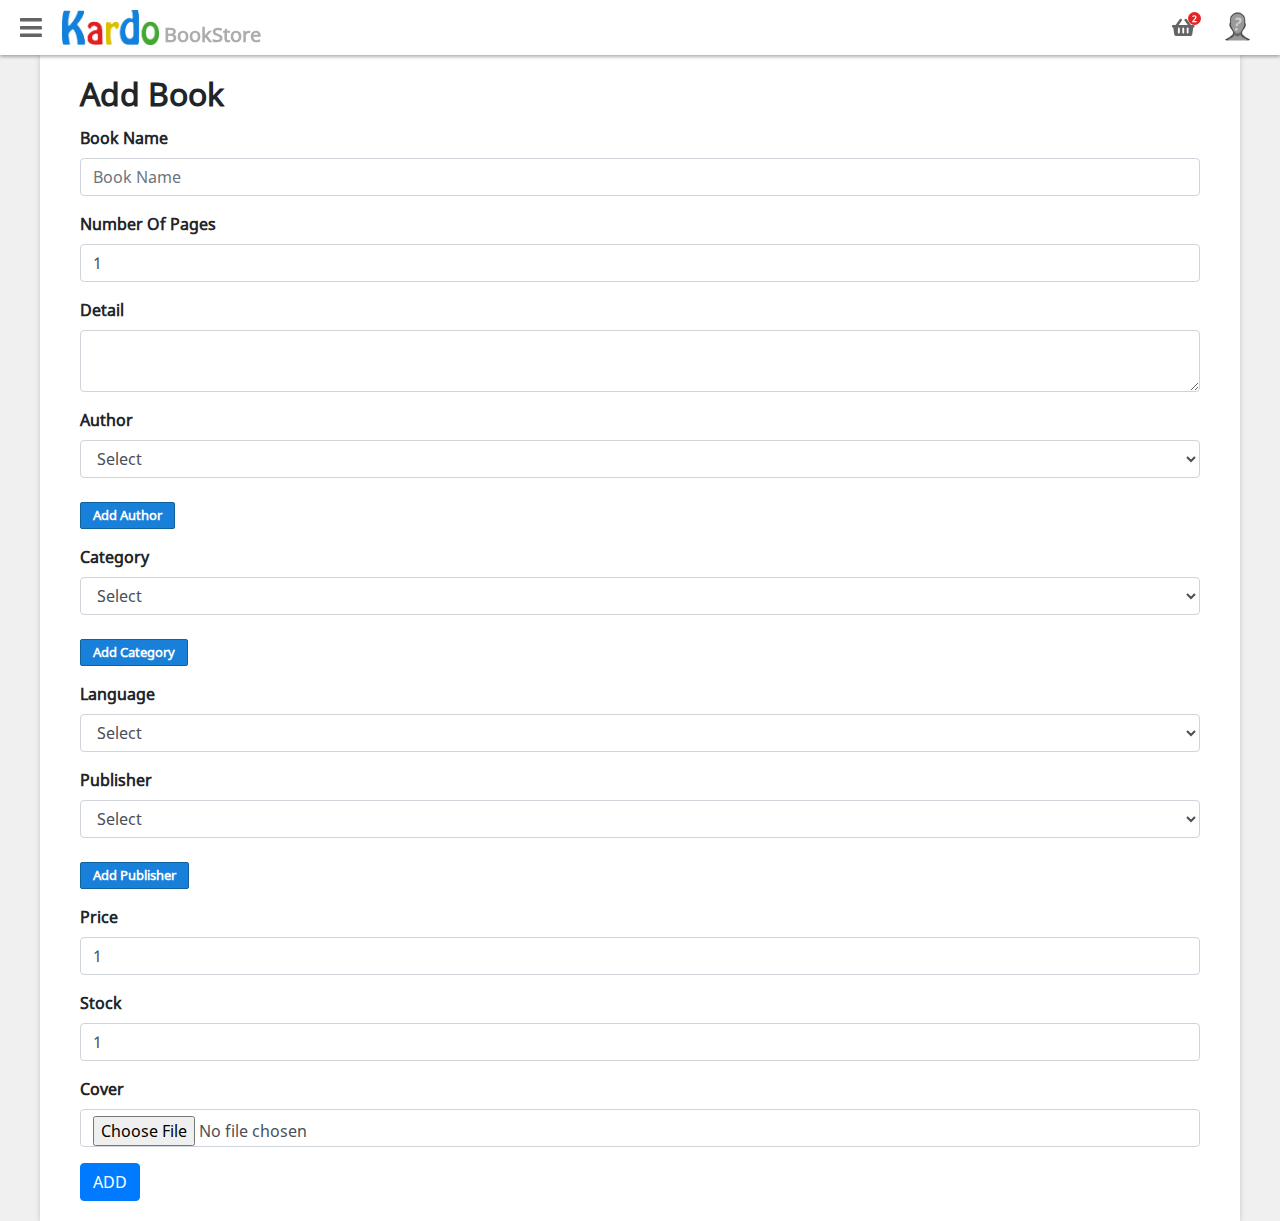
<file: bookstore_add_book.html>
<!DOCTYPE HTML>
<html lang="en-US">
<head>
	<meta charset="UTF-8">
	<meta name="viewport" content="width=device-width, initial-scale=1, maximum-scale=1" />
	<title>Kardo</title>
	<link rel="shortcut icon" type="image/x-icon" href="img/systemPics/kardo-icon.png" />
	<link rel="stylesheet" type="text/css" href="assets/mayer-reset/css/reset.css" />
	<link rel="stylesheet" type="text/css" href="assets/fontawesome-free-5.9.0/css/all.min.css" />
	<link rel="stylesheet" type="text/css" href="assets/bootstrap-4.3.1/css/bootstrap-grid.min.css" />
	<link rel="stylesheet" type="text/css" href="assets/bootstrap-4.3.1/css/bootstrap.min.css" />
	<link rel="stylesheet" type="text/css" href="assets/dk-style2019/css/dk-style.css" />
	<link rel="stylesheet" type="text/css" href="assets/dk-nav/css/dk-nav.css" />
	<link rel="stylesheet" type="text/css" href="assets/dk-header/css/dk-header.css" />
	<link rel="stylesheet" type="text/css" href="css/kardo.css" />
	<link rel="stylesheet" type="text/css" href="css/bookstore.css" />

</head>
<body class="">
	<header class="dk-header">
		<div id="dk-navbtn" class="dh-nav-btn">
			<i class="fa fa-bars"></i>
		</div>
		<div class="dh-logo">
			<a href="index.html">
				<img src="img/systemPics/kardo.png" alt="Kardo"/>
				<span class="logo-sub">BookStore</span>
			</a>
		</div>
		<div class="dh-user">
			<a href="members_sign_in.html" class="dh-log-btn" style="display:none;">Login</a>
			<a href="javascript:;" data-dropdown="dk-user-box"><img src="img/userProfilPics/profil_pic.png" alt="ppic" /></a>
			<div id="dk-user-box" class="dk-user-box hidden-xs">
				<div class="active-account">
					<div class="user-photo">
						<img src="img/userProfilPics/profil_pic.png" alt="" />
					</div>
					<div class="user-info">
						<div class="user-rname">Kardo</div>
						<div class="username">@Kardo</div>
					</div>
					<div class="clear-both"></div>
				</div>
				<div class="dk-user-box-log">
					<a href="#" class="dk-btn">Log off</a>
				</div>
			</div>
		</div>
		<div class="dh-shortcuts">
			<div class="dh-sc">
				<a href="bookstore_basket.html">
					<i class="fa fa-shopping-basket"></i>
					<div class="sc-num">2</div>
				</a>
			</div>
		</div>
	</header>
	<nav id="dk-nav" class="dk-nav">
		<div class="dk-nav-header">
			<a href="#">
				<img src="img/systemPics/kardo.png" alt="Kardo"/>
				<span class="header-sub"></span>					
			</a>
			<span class="dk-nav-header-btn"><i class="fa fa-chevron-left"></i></span>
		</div>
		<div class="dk-nav-sec">
			<a href="members_sign_in.html" class="dk-btn sharp-btn">Login</a>
		</div>
		<div class="dk-nav-sec">
			<a href="javascript:;" class="dk-nav-user">
				<img src="img/systemPics/kardo-icon.png" alt="" />
				<span>Doğuş Kar</span>
			</a>
		</div>
		<ul>
			<li><a href="bookstore_orders.html"><i class="fa fa-tasks"></i><span>Manage Orders</span></a></li>
			<li><a href="bookstore_add_book.html"><i class="fa fa-book"></i><span>Add Book</span></a></li>
			<li><a href="javascript:;"><i class="fa fa-edit"></i><span>Add</span></a>
				<ul>
					<li><a href="bookstore_add_form.html">Author</a></li>
					<li><a href="bookstore_add_form.html">Category</a></li>
					<li><a href="bookstore_add_form.html">Publisher</a></li>
				</ul>
			</li>
			<li><a href="bookstore_my_orders.html"><i class="fa fa-book"></i><span>My Orders</span></a></li>
			<li><a href="bookstore_addresses.html"><i class="fa fa-map-marker-alt"></i><span>My Addresses</span></a></li>
			<li><a href="bookstore_basket.html"><i class="fa fa-shopping-basket"></i><span>Basket</span></a></li>
			<li><a href="404.html"><i class="fa fa-file"></i><span>404 Page</span></a></li>
		</ul>
		<div class="dk-nav-sec">
			<a href="javascript:;" class="dk-btn round-btn"><i class="fab fa-facebook-f"></i></a>
			<a href="javascript:;" class="dk-btn round-btn"><i class="fab fa-twitter"></i></a>
			<a href="javascript:;" class="dk-btn round-btn"><i class="fab fa-twitch"></i></a>
		</div>
		<div class="dk-nav-footer">
			<a href="#"><img src="img/systemPics/kardo.png" alt="Kardo"/></a>
			<div>Copyright © 2020</div>
		</div>
	</nav>
	<section id="container" class="container col-12">
		<div class="bookstore-container">
			<div class="bookstore-container-inner">
				<h1>Add Book</h1>
				<div class="form-group">
					<label for="book_name">Book Name</label>
					<input type="text" class="form-control" name="book_name" placeholder="Book Name" required>
				</div>
				<div class="form-group">
					<label for="book_pages">Number Of Pages</label>
					<input type="number" class="form-control" name="book_pages" value="1" min="1" required>
				</div>
				<div class="form-group">
					<label for="book_detail">Detail</label>
					<textarea name="book_detail" class="form-control" required></textarea>
				</div>
				<div class="form-group">
					<label for="book_author">Author</label>
					<select name="book_author" id="" class="form-control">
						<option value="-1">Select</option>
					</select>
					<br>
					<a href="bookstore_add_form.html" class="dk-btn btn-primary">Add Author</a>
				</div>
				<div class="form-group">
					<label for="book_category">Category</label>
					<select name="book_category" id="" class="form-control">
						<option value="-1">Select</option>
					</select>
					<br>
					<a href="bookstore_add_form.html" class="dk-btn btn-primary">Add Category</a>
				</div>
				<div class="form-group">
					<label for="book_lang">Language</label>
					<select name="book_lang" id="" class="form-control">
						<option value="-1">Select</option>
					</select>
				</div>
				<div class="form-group">
					<label for="book_publisher">Publisher</label>
					<select name="book_publisher" id="" class="form-control">
						<option value="-1">Select</option>
					</select>
					<br>
					<a href="bookstore_add_form.html" class="dk-btn btn-primary">Add Publisher</a>
				</div>
				<div class="form-group">
					<label for="book_price">Price</label>
					<input type="number" class="form-control" name="book_price" placeholder="Price" value="1" min="1" required>
				</div>
				<div class="form-group">
					<label for="book_stock">Stock</label>
					<input type="number" class="form-control" name="book_stock" min="1" value="1" required>
				</div>
				<div class="form-group">
					<label for="book_cover">Cover</label>
					<input type="file" class="form-control" name="book_cover" required>
				</div>
				<button type="submit" class="btn btn-primary">ADD</button>
			</div>
		</div>
	</section>
	
	
	<script type="text/javascript" src="assets/dk-nav/js/dk-nav.js"></script>
	<script type="text/javascript">
		dkNavigator({
			id: "dk-nav",
			navbtnId: "dk-navbtn",
			navTop: 55,
			articleId: "container",
			zIndex: 1000
		});
	</script>
	<script src="assets/dk-header/js/dk-header.js"></script>
</body>
</html>
</file>
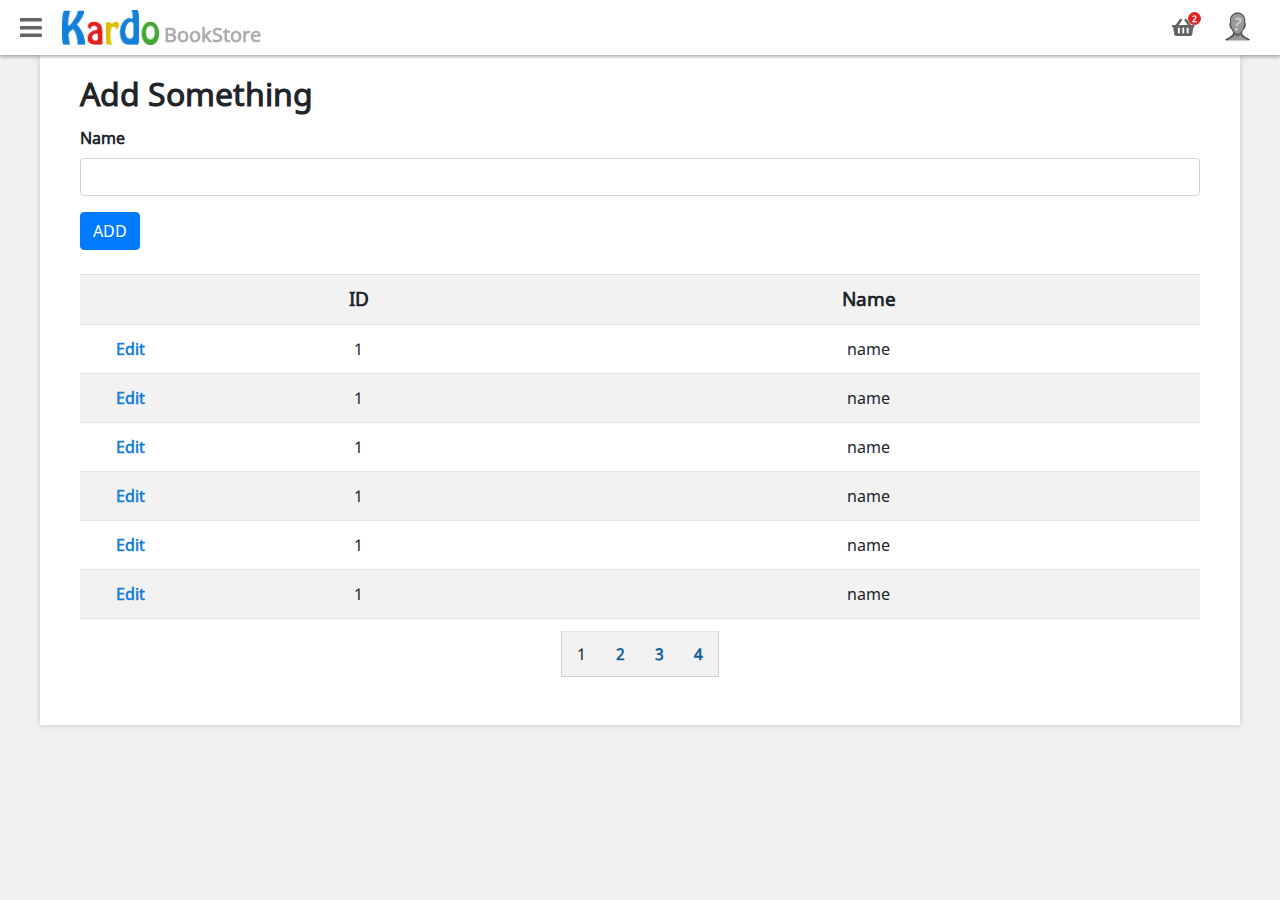
<file: bookstore_add_form.html>
<!DOCTYPE HTML>
<html lang="en-US">
<head>
	<meta charset="UTF-8">
	<meta name="viewport" content="width=device-width, initial-scale=1, maximum-scale=1" />
	<title>Kardo</title>
	<link rel="shortcut icon" type="image/x-icon" href="img/systemPics/kardo-icon.png" />
	<link rel="stylesheet" type="text/css" href="assets/mayer-reset/css/reset.css" />
	<link rel="stylesheet" type="text/css" href="assets/fontawesome-free-5.9.0/css/all.min.css" />
	<link rel="stylesheet" type="text/css" href="assets/bootstrap-4.3.1/css/bootstrap-grid.min.css" />
	<link rel="stylesheet" type="text/css" href="assets/bootstrap-4.3.1/css/bootstrap.min.css" />
	<link rel="stylesheet" type="text/css" href="assets/dk-style2019/css/dk-style.css" />
	<link rel="stylesheet" type="text/css" href="assets/dk-nav/css/dk-nav.css" />
	<link rel="stylesheet" type="text/css" href="assets/dk-header/css/dk-header.css" />
	<link rel="stylesheet" type="text/css" href="css/kardo.css" />
	<link rel="stylesheet" type="text/css" href="css/bookstore.css" />

</head>
<body class="">
	<header class="dk-header">
		<div id="dk-navbtn" class="dh-nav-btn">
			<i class="fa fa-bars"></i>
		</div>
		<div class="dh-logo">
			<a href="index.html">
				<img src="img/systemPics/kardo.png" alt="Kardo"/>
				<span class="logo-sub">BookStore</span>
			</a>
		</div>
		<div class="dh-user">
			<a href="members_sign_in.html" class="dh-log-btn" style="display:none;">Login</a>
			<a href="javascript:;" data-dropdown="dk-user-box"><img src="img/userProfilPics/profil_pic.png" alt="ppic" /></a>
			<div id="dk-user-box" class="dk-user-box hidden-xs">
				<div class="active-account">
					<div class="user-photo">
						<img src="img/userProfilPics/profil_pic.png" alt="" />
					</div>
					<div class="user-info">
						<div class="user-rname">Kardo</div>
						<div class="username">@Kardo</div>
					</div>
					<div class="clear-both"></div>
				</div>
				<div class="dk-user-box-log">
					<a href="#" class="dk-btn">Log off</a>
				</div>
			</div>
		</div>
		<div class="dh-shortcuts">
			<div class="dh-sc">
				<a href="bookstore_basket.html">
					<i class="fa fa-shopping-basket"></i>
					<div class="sc-num">2</div>
				</a>
			</div>
		</div>
	</header>
	<nav id="dk-nav" class="dk-nav">
		<div class="dk-nav-header">
			<a href="#">
				<img src="img/systemPics/kardo.png" alt="Kardo"/>
				<span class="header-sub"></span>					
			</a>
			<span class="dk-nav-header-btn"><i class="fa fa-chevron-left"></i></span>
		</div>
		<div class="dk-nav-sec">
			<a href="members_sign_in.html" class="dk-btn sharp-btn">Login</a>
		</div>
		<div class="dk-nav-sec">
			<a href="javascript:;" class="dk-nav-user">
				<img src="img/systemPics/kardo-icon.png" alt="" />
				<span>Doğuş Kar</span>
			</a>
		</div>
		<ul>
			<li><a href="bookstore_orders.html"><i class="fa fa-tasks"></i><span>Manage Orders</span></a></li>
			<li><a href="bookstore_add_book.html"><i class="fa fa-book"></i><span>Add Book</span></a></li>
			<li><a href="javascript:;"><i class="fa fa-edit"></i><span>Add</span></a>
				<ul>
					<li><a href="bookstore_add_form.html">Author</a></li>
					<li><a href="bookstore_add_form.html">Category</a></li>
					<li><a href="bookstore_add_form.html">Publisher</a></li>
				</ul>
			</li>
			<li><a href="bookstore_my_orders.html"><i class="fa fa-book"></i><span>My Orders</span></a></li>
			<li><a href="bookstore_addresses.html"><i class="fa fa-map-marker-alt"></i><span>My Addresses</span></a></li>
			<li><a href="bookstore_basket.html"><i class="fa fa-shopping-basket"></i><span>Basket</span></a></li>
			<li><a href="404.html"><i class="fa fa-file"></i><span>404 Page</span></a></li>
		</ul>
		<div class="dk-nav-sec">
			<a href="javascript:;" class="dk-btn round-btn"><i class="fab fa-facebook-f"></i></a>
			<a href="javascript:;" class="dk-btn round-btn"><i class="fab fa-twitter"></i></a>
			<a href="javascript:;" class="dk-btn round-btn"><i class="fab fa-twitch"></i></a>
		</div>
		<div class="dk-nav-footer">
			<a href="#"><img src="img/systemPics/kardo.png" alt="Kardo"/></a>
			<div>Copyright © 2020</div>
		</div>
	</nav>
	<section id="container" class="container col-12">
		<div class="bookstore-container">
			<div class="bookstore-container-inner">
				<h1>Add Something</h1>

				<div class="form-group">
					<label for="name">Name</label>
					<input type="text" class="form-control" name="name" required>
				</div>
				
				<button type="submit" class="btn btn-primary">ADD</button>
				<br>
				<br>

				<table class="table table-striped">
					<tbody>
						<tr>
							<th style="width: 100px;"></th>
							<th>ID</th>
							<th>Name</th>
						</tr>
						<tr>
							<td><a href="javascript:;">Edit</a></td>
							<td>1</td>
							<td>name</td>
						</tr>
						<tr>
							<td><a href="javascript:;">Edit</a></td>
							<td>1</td>
							<td>name</td>
						</tr>
						<tr>
							<td><a href="javascript:;">Edit</a></td>
							<td>1</td>
							<td>name</td>
						</tr>
						<tr>
							<td><a href="javascript:;">Edit</a></td>
							<td>1</td>
							<td>name</td>
						</tr>
						<tr>
							<td><a href="javascript:;">Edit</a></td>
							<td>1</td>
							<td>name</td>
						</tr>
						<tr>
							<td><a href="javascript:;">Edit</a></td>
							<td>1</td>
							<td>name</td>
						</tr>
						<tr>
							<td colspan="3">
								<table><tbody><tr>
									<td><span>1</span></td>
									<td><a href="javascript:;">2</a></td>
									<td><a href="javascript:;">3</a></td>
									<td><a href="javascript:;">4</a></td>
								</tr></tbody></table>
							</td>
						</tr>
					</tbody>
				</table>

			</div>
		</div>
	</section>
	
	
	<script type="text/javascript" src="assets/dk-nav/js/dk-nav.js"></script>
	<script type="text/javascript">
		dkNavigator({
			id: "dk-nav",
			navbtnId: "dk-navbtn",
			navTop: 55,
			articleId: "container",
			zIndex: 1000
		});
	</script>
	<script src="assets/dk-header/js/dk-header.js"></script>
</body>
</html>
</file>
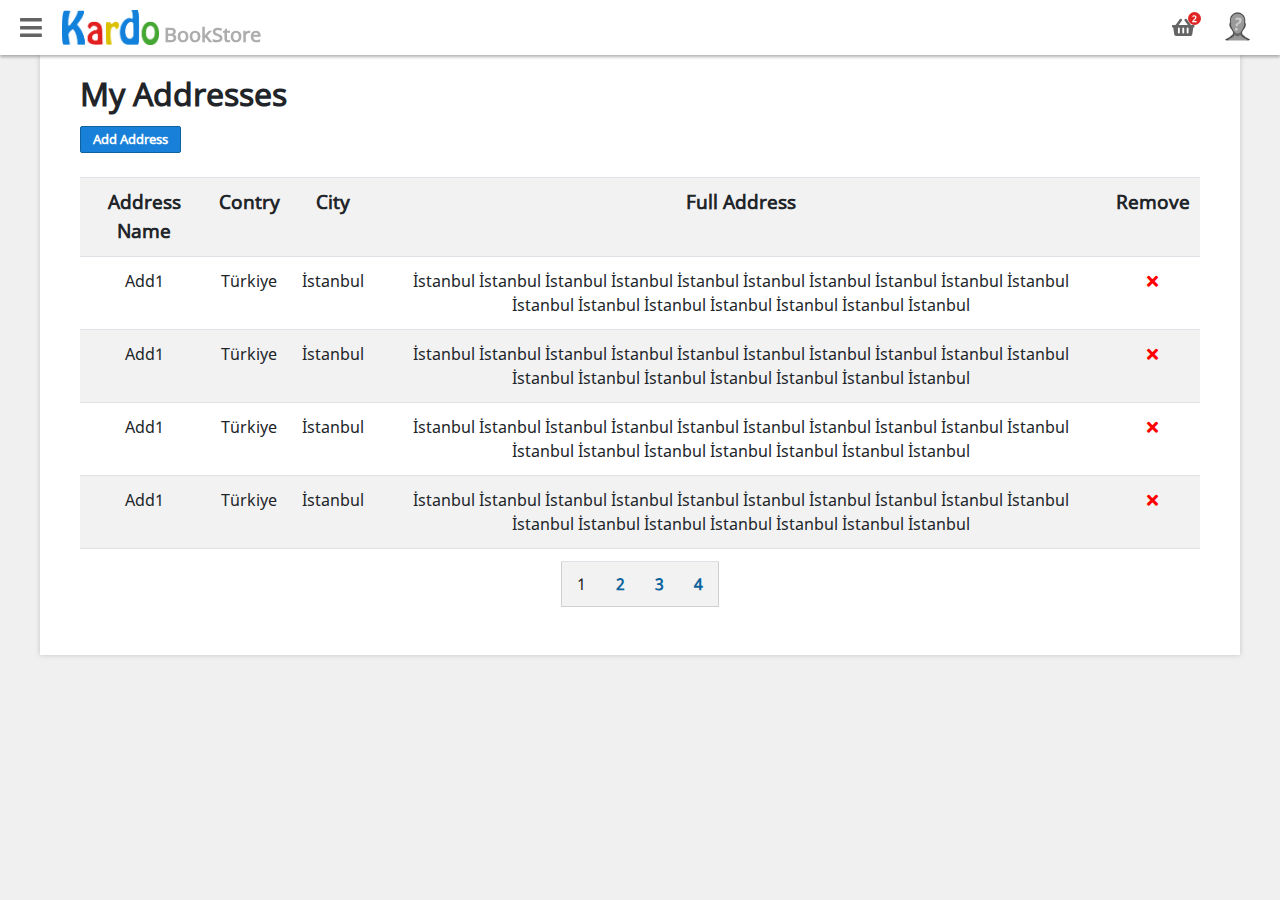
<file: bookstore_addresses.html>
<!DOCTYPE HTML>
<html lang="en-US">
<head>
	<meta charset="UTF-8">
	<meta name="viewport" content="width=device-width, initial-scale=1, maximum-scale=1" />
	<title>Kardo</title>
	<link rel="shortcut icon" type="image/x-icon" href="img/systemPics/kardo-icon.png" />
	<link rel="stylesheet" type="text/css" href="assets/mayer-reset/css/reset.css" />
	<link rel="stylesheet" type="text/css" href="assets/fontawesome-free-5.9.0/css/all.min.css" />
	<link rel="stylesheet" type="text/css" href="assets/bootstrap-4.3.1/css/bootstrap-grid.min.css" />
	<link rel="stylesheet" type="text/css" href="assets/bootstrap-4.3.1/css/bootstrap.min.css" />
	<link rel="stylesheet" type="text/css" href="assets/dk-style2019/css/dk-style.css" />
	<link rel="stylesheet" type="text/css" href="assets/dk-nav/css/dk-nav.css" />
	<link rel="stylesheet" type="text/css" href="assets/dk-header/css/dk-header.css" />
	<link rel="stylesheet" type="text/css" href="css/kardo.css" />
	<link rel="stylesheet" type="text/css" href="css/bookstore.css" />

</head>
<body class="">
	<header class="dk-header">
		<div id="dk-navbtn" class="dh-nav-btn">
			<i class="fa fa-bars"></i>
		</div>
		<div class="dh-logo">
			<a href="index.html">
				<img src="img/systemPics/kardo.png" alt="Kardo"/>
				<span class="logo-sub">BookStore</span>
			</a>
		</div>
		<div class="dh-user">
			<a href="members_sign_in.html" class="dh-log-btn" style="display:none;">Login</a>
			<a href="javascript:;" data-dropdown="dk-user-box"><img src="img/userProfilPics/profil_pic.png" alt="ppic" /></a>
			<div id="dk-user-box" class="dk-user-box hidden-xs">
				<div class="active-account">
					<div class="user-photo">
						<img src="img/userProfilPics/profil_pic.png" alt="" />
					</div>
					<div class="user-info">
						<div class="user-rname">Kardo</div>
						<div class="username">@Kardo</div>
					</div>
					<div class="clear-both"></div>
				</div>
				<div class="dk-user-box-log">
					<a href="#" class="dk-btn">Log off</a>
				</div>
			</div>
		</div>
		<div class="dh-shortcuts">
			<div class="dh-sc">
				<a href="bookstore_basket.html">
					<i class="fa fa-shopping-basket"></i>
					<div class="sc-num">2</div>
				</a>
			</div>
		</div>
	</header>
	<nav id="dk-nav" class="dk-nav">
		<div class="dk-nav-header">
			<a href="#">
				<img src="img/systemPics/kardo.png" alt="Kardo"/>
				<span class="header-sub"></span>					
			</a>
			<span class="dk-nav-header-btn"><i class="fa fa-chevron-left"></i></span>
		</div>
		<div class="dk-nav-sec">
			<a href="members_sign_in.html" class="dk-btn sharp-btn">Login</a>
		</div>
		<div class="dk-nav-sec">
			<a href="javascript:;" class="dk-nav-user">
				<img src="img/systemPics/kardo-icon.png" alt="" />
				<span>Doğuş Kar</span>
			</a>
		</div>
		<ul>
			<li><a href="bookstore_orders.html"><i class="fa fa-tasks"></i><span>Manage Orders</span></a></li>
			<li><a href="bookstore_add_book.html"><i class="fa fa-book"></i><span>Add Book</span></a></li>
			<li><a href="javascript:;"><i class="fa fa-edit"></i><span>Add</span></a>
				<ul>
					<li><a href="bookstore_add_form.html">Author</a></li>
					<li><a href="bookstore_add_form.html">Category</a></li>
					<li><a href="bookstore_add_form.html">Publisher</a></li>
				</ul>
			</li>
			<li><a href="bookstore_my_orders.html"><i class="fa fa-book"></i><span>My Orders</span></a></li>
			<li><a href="bookstore_addresses.html"><i class="fa fa-map-marker-alt"></i><span>My Addresses</span></a></li>
			<li><a href="bookstore_basket.html"><i class="fa fa-shopping-basket"></i><span>Basket</span></a></li>
			<li><a href="404.html"><i class="fa fa-file"></i><span>404 Page</span></a></li>
		</ul>
		<div class="dk-nav-sec">
			<a href="javascript:;" class="dk-btn round-btn"><i class="fab fa-facebook-f"></i></a>
			<a href="javascript:;" class="dk-btn round-btn"><i class="fab fa-twitter"></i></a>
			<a href="javascript:;" class="dk-btn round-btn"><i class="fab fa-twitch"></i></a>
		</div>
		<div class="dk-nav-footer">
			<a href="#"><img src="img/systemPics/kardo.png" alt="Kardo"/></a>
			<div>Copyright © 2020</div>
		</div>
	</nav>
	<section id="container" class="container col-12">
		<div class="bookstore-container">
			<div class="bookstore-container-inner">
				<h1>My Addresses</h1>
				<div>
					<a href="bookstore_addresses_form.html" class="dk-btn btn-primary">Add Address</a>
				</div>
				<br>
	
				<table class="table table-striped address-table">
					<tbody>
						<tr>
							<th>Address Name</th>
							<th>Contry</th>
							<th>City</th>
							<th>Full Address</th>
							<th>Remove</th>
						</tr>
						<tr>
							<td>Add1</td>
							<td>Türkiye</td>
							<td>İstanbul</td>
							<td>İstanbul İstanbul İstanbul İstanbul İstanbul İstanbul İstanbul İstanbul İstanbul İstanbul İstanbul İstanbul İstanbul İstanbul İstanbul İstanbul İstanbul </td>
							<td><a href="javascript;"><i class="fa fa-times clr-danger"></i></a></td>
						</tr>
						<tr>
							<td>Add1</td>
							<td>Türkiye</td>
							<td>İstanbul</td>
							<td>İstanbul İstanbul İstanbul İstanbul İstanbul İstanbul İstanbul İstanbul İstanbul İstanbul İstanbul İstanbul İstanbul İstanbul İstanbul İstanbul İstanbul </td>
							<td><a href="javascript;"><i class="fa fa-times clr-danger"></i></a></td>
						</tr>
						<tr>
							<td>Add1</td>
							<td>Türkiye</td>
							<td>İstanbul</td>
							<td>İstanbul İstanbul İstanbul İstanbul İstanbul İstanbul İstanbul İstanbul İstanbul İstanbul İstanbul İstanbul İstanbul İstanbul İstanbul İstanbul İstanbul </td>
							<td><a href="javascript;"><i class="fa fa-times clr-danger"></i></a></td>
						</tr>
						<tr>
							<td>Add1</td>
							<td>Türkiye</td>
							<td>İstanbul</td>
							<td>İstanbul İstanbul İstanbul İstanbul İstanbul İstanbul İstanbul İstanbul İstanbul İstanbul İstanbul İstanbul İstanbul İstanbul İstanbul İstanbul İstanbul </td>
							<td><a href="javascript;"><i class="fa fa-times clr-danger"></i></a></td>
						</tr>
						<tr>
							<td colspan="5">
								<table><tbody><tr>
									<td><span>1</span></td>
									<td><a href="javascript:;">2</a></td>
									<td><a href="javascript:;">3</a></td>
									<td><a href="javascript:;">4</a></td>
								</tr></tbody></table>
							</td>
						</tr>
					</tbody>
				</table>
			</div>
		</div>
	</section>
	
	
	<script type="text/javascript" src="assets/dk-nav/js/dk-nav.js"></script>
	<script type="text/javascript">
		dkNavigator({
			id: "dk-nav",
			navbtnId: "dk-navbtn",
			navTop: 55,
			articleId: "container",
			zIndex: 1000
		});
	</script>
	<script src="assets/dk-header/js/dk-header.js"></script>
</body>
</html>
</file>
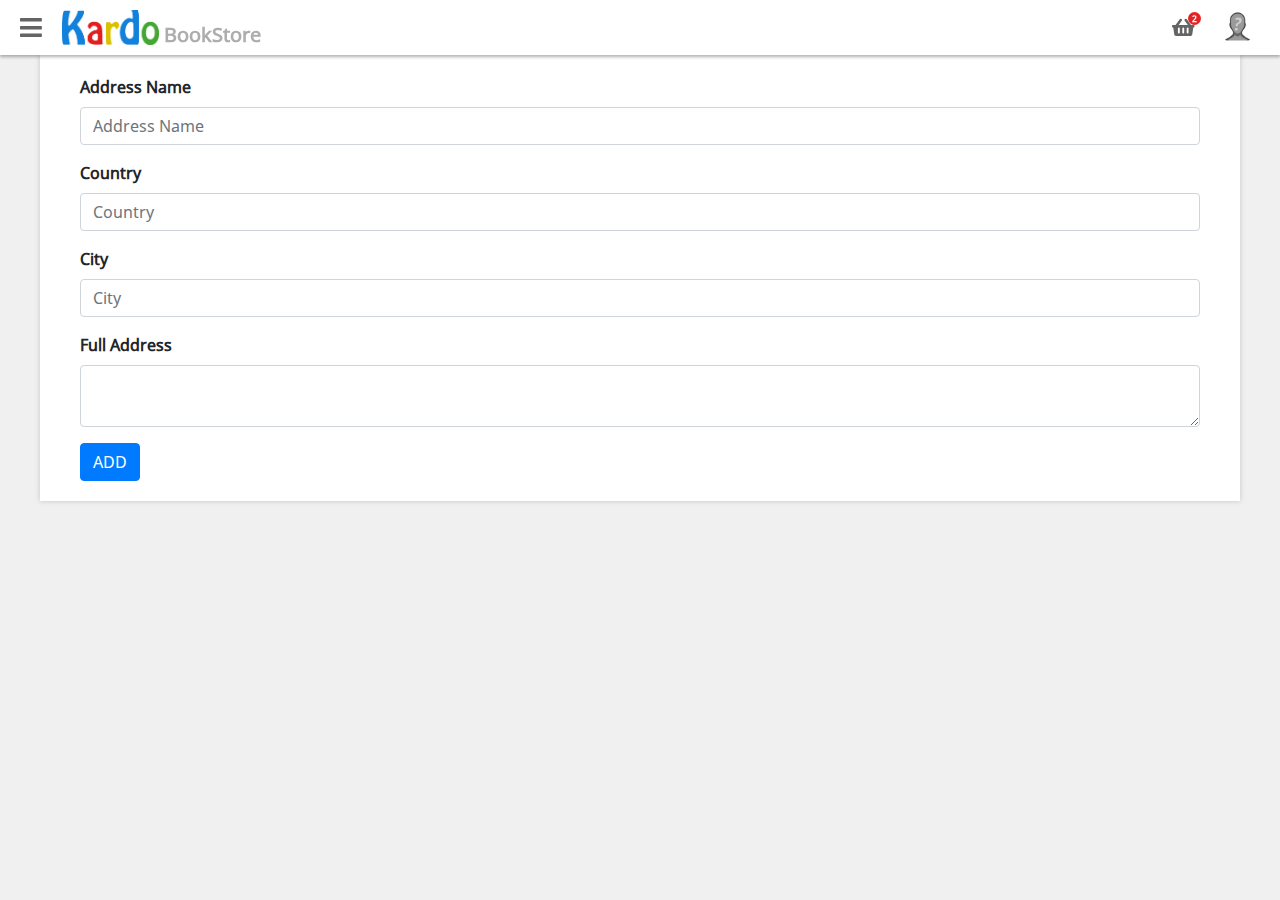
<file: bookstore_addresses_form.html>
<!DOCTYPE HTML>
<html lang="en-US">
<head>
	<meta charset="UTF-8">
	<meta name="viewport" content="width=device-width, initial-scale=1, maximum-scale=1" />
	<title>Kardo</title>
	<link rel="shortcut icon" type="image/x-icon" href="img/systemPics/kardo-icon.png" />
	<link rel="stylesheet" type="text/css" href="assets/mayer-reset/css/reset.css" />
	<link rel="stylesheet" type="text/css" href="assets/fontawesome-free-5.9.0/css/all.min.css" />
	<link rel="stylesheet" type="text/css" href="assets/bootstrap-4.3.1/css/bootstrap-grid.min.css" />
	<link rel="stylesheet" type="text/css" href="assets/bootstrap-4.3.1/css/bootstrap.min.css" />
	<link rel="stylesheet" type="text/css" href="assets/dk-style2019/css/dk-style.css" />
	<link rel="stylesheet" type="text/css" href="assets/dk-nav/css/dk-nav.css" />
	<link rel="stylesheet" type="text/css" href="assets/dk-header/css/dk-header.css" />
	<link rel="stylesheet" type="text/css" href="css/kardo.css" />
	<link rel="stylesheet" type="text/css" href="css/bookstore.css" />

</head>
<body class="">
	<header class="dk-header">
		<div id="dk-navbtn" class="dh-nav-btn">
			<i class="fa fa-bars"></i>
		</div>
		<div class="dh-logo">
			<a href="index.html">
				<img src="img/systemPics/kardo.png" alt="Kardo"/>
				<span class="logo-sub">BookStore</span>
			</a>
		</div>
		<div class="dh-user">
			<a href="members_sign_in.html" class="dh-log-btn" style="display:none;">Login</a>
			<a href="javascript:;" data-dropdown="dk-user-box"><img src="img/userProfilPics/profil_pic.png" alt="ppic" /></a>
			<div id="dk-user-box" class="dk-user-box hidden-xs">
				<div class="active-account">
					<div class="user-photo">
						<img src="img/userProfilPics/profil_pic.png" alt="" />
					</div>
					<div class="user-info">
						<div class="user-rname">Kardo</div>
						<div class="username">@Kardo</div>
					</div>
					<div class="clear-both"></div>
				</div>
				<div class="dk-user-box-log">
					<a href="#" class="dk-btn">Log off</a>
				</div>
			</div>
		</div>
		<div class="dh-shortcuts">
			<div class="dh-sc">
				<a href="bookstore_basket.html">
					<i class="fa fa-shopping-basket"></i>
					<div class="sc-num">2</div>
				</a>
			</div>
		</div>
	</header>
	<nav id="dk-nav" class="dk-nav">
		<div class="dk-nav-header">
			<a href="#">
				<img src="img/systemPics/kardo.png" alt="Kardo"/>
				<span class="header-sub"></span>					
			</a>
			<span class="dk-nav-header-btn"><i class="fa fa-chevron-left"></i></span>
		</div>
		<div class="dk-nav-sec">
			<a href="members_sign_in.html" class="dk-btn sharp-btn">Login</a>
		</div>
		<div class="dk-nav-sec">
			<a href="javascript:;" class="dk-nav-user">
				<img src="img/systemPics/kardo-icon.png" alt="" />
				<span>Doğuş Kar</span>
			</a>
		</div>
		<ul>
			<li><a href="bookstore_orders.html"><i class="fa fa-tasks"></i><span>Manage Orders</span></a></li>
			<li><a href="bookstore_add_book.html"><i class="fa fa-book"></i><span>Add Book</span></a></li>
			<li><a href="javascript:;"><i class="fa fa-edit"></i><span>Add</span></a>
				<ul>
					<li><a href="bookstore_add_form.html">Author</a></li>
					<li><a href="bookstore_add_form.html">Category</a></li>
					<li><a href="bookstore_add_form.html">Publisher</a></li>
				</ul>
			</li>
			<li><a href="bookstore_my_orders.html"><i class="fa fa-book"></i><span>My Orders</span></a></li>
			<li><a href="bookstore_addresses.html"><i class="fa fa-map-marker-alt"></i><span>My Addresses</span></a></li>
			<li><a href="bookstore_basket.html"><i class="fa fa-shopping-basket"></i><span>Basket</span></a></li>
			<li><a href="404.html"><i class="fa fa-file"></i><span>404 Page</span></a></li>
		</ul>
		<div class="dk-nav-sec">
			<a href="javascript:;" class="dk-btn round-btn"><i class="fab fa-facebook-f"></i></a>
			<a href="javascript:;" class="dk-btn round-btn"><i class="fab fa-twitter"></i></a>
			<a href="javascript:;" class="dk-btn round-btn"><i class="fab fa-twitch"></i></a>
		</div>
		<div class="dk-nav-footer">
			<a href="#"><img src="img/systemPics/kardo.png" alt="Kardo"/></a>
			<div>Copyright © 2020</div>
		</div>
	</nav>
	<section id="container" class="container col-12">
		<div class="bookstore-container">
			<div class="bookstore-container-inner">
				<div class="form-group">
					<label for="addName">Address Name</label>
					<input type="text" class="form-control" name="add_Name" placeholder="Address Name">
				</div>
				<div class="form-group">
					<label for="add_Country">Country</label>
					<input type="text" class="form-control" name="add_Country" placeholder="Country">
				</div>
				<div class="form-group">
					<label for="add_City">City</label>
					<input type="text" class="form-control" name="add_City" placeholder="City">
				</div>
				<div class="form-group">
					<label for="addName">Full Address</label>
					<textarea name="add_Full" class="form-control"></textarea>
				</div>
				<button type="submit" class="btn btn-primary">ADD</button>
			</div>
		</div>
	</section>
	
	
	<script type="text/javascript" src="assets/dk-nav/js/dk-nav.js"></script>
	<script type="text/javascript">
		dkNavigator({
			id: "dk-nav",
			navbtnId: "dk-navbtn",
			navTop: 55,
			articleId: "container",
			zIndex: 1000
		});
	</script>
	<script src="assets/dk-header/js/dk-header.js"></script>
</body>
</html>
</file>
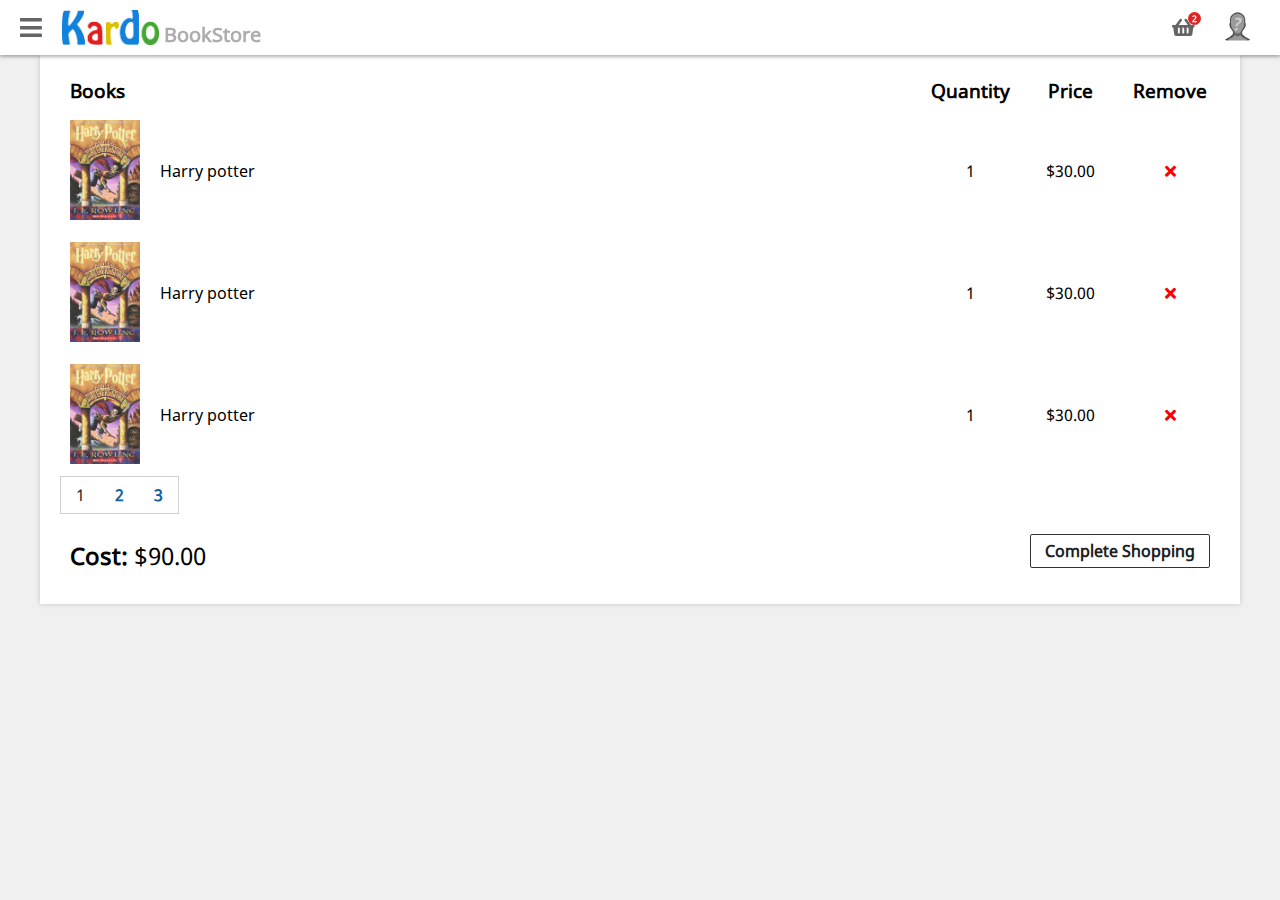
<file: bookstore_basket.html>
<!DOCTYPE HTML>
<html lang="en-US">
<head>
	<meta charset="UTF-8">
	<meta name="viewport" content="width=device-width, initial-scale=1, maximum-scale=1" />
	<title>Kardo</title>
	<link rel="shortcut icon" type="image/x-icon" href="img/systemPics/kardo-icon.png" />
	<link rel="stylesheet" type="text/css" href="assets/mayer-reset/css/reset.css" />
	<link rel="stylesheet" type="text/css" href="assets/fontawesome-free-5.9.0/css/all.min.css" />
	<link rel="stylesheet" type="text/css" href="assets/bootstrap-4.3.1/css/bootstrap-grid.min.css" />
	<link rel="stylesheet" type="text/css" href="assets/dk-style2019/css/dk-style.css" />
	<link rel="stylesheet" type="text/css" href="assets/dk-nav/css/dk-nav.css" />
	<link rel="stylesheet" type="text/css" href="assets/dk-header/css/dk-header.css" />
	<link rel="stylesheet" type="text/css" href="css/kardo.css" />
	<link rel="stylesheet" type="text/css" href="css/bookstore.css" />

</head>
<body class="">
	<header class="dk-header">
		<div id="dk-navbtn" class="dh-nav-btn">
			<i class="fa fa-bars"></i>
		</div>
		<div class="dh-logo">
			<a href="index.html">
				<img src="img/systemPics/kardo.png" alt="Kardo"/>
				<span class="logo-sub">BookStore</span>
			</a>
		</div>
		<div class="dh-user">
			<a href="members_sign_in.html" class="dh-log-btn" style="display:none;">Login</a>
			<a href="javascript:;" data-dropdown="dk-user-box"><img src="img/userProfilPics/profil_pic.png" alt="ppic" /></a>
			<div id="dk-user-box" class="dk-user-box hidden-xs">
				<div class="active-account">
					<div class="user-photo">
						<img src="img/userProfilPics/profil_pic.png" alt="" />
					</div>
					<div class="user-info">
						<div class="user-rname">Kardo</div>
						<div class="username">@Kardo</div>
					</div>
					<div class="clear-both"></div>
				</div>
				<div class="dk-user-box-log">
					<a href="#" class="dk-btn">Log off</a>
				</div>
			</div>
		</div>
		<div class="dh-shortcuts">
			<div class="dh-sc">
				<a href="bookstore_basket.html">
					<i class="fa fa-shopping-basket"></i>
					<div class="sc-num">2</div>
				</a>
			</div>
		</div>
	</header>
	<nav id="dk-nav" class="dk-nav">
		<div class="dk-nav-header">
			<a href="#">
				<img src="img/systemPics/kardo.png" alt="Kardo"/>
				<span class="header-sub"></span>					
			</a>
			<span class="dk-nav-header-btn"><i class="fa fa-chevron-left"></i></span>
		</div>
		<div class="dk-nav-sec">
			<a href="members_sign_in.html" class="dk-btn sharp-btn">Login</a>
		</div>
		<div class="dk-nav-sec">
			<a href="javascript:;" class="dk-nav-user">
				<img src="img/systemPics/kardo-icon.png" alt="" />
				<span>Doğuş Kar</span>
			</a>
		</div>
		<ul>
			<li><a href="bookstore_orders.html"><i class="fa fa-tasks"></i><span>Manage Orders</span></a></li>
			<li><a href="bookstore_add_book.html"><i class="fa fa-book"></i><span>Add Book</span></a></li>
			<li><a href="javascript:;"><i class="fa fa-edit"></i><span>Add</span></a>
				<ul>
					<li><a href="bookstore_add_form.html">Author</a></li>
					<li><a href="bookstore_add_form.html">Category</a></li>
					<li><a href="bookstore_add_form.html">Publisher</a></li>
				</ul>
			</li>
			<li><a href="bookstore_my_orders.html"><i class="fa fa-book"></i><span>My Orders</span></a></li>
			<li><a href="bookstore_addresses.html"><i class="fa fa-map-marker-alt"></i><span>My Addresses</span></a></li>
			<li><a href="bookstore_basket.html"><i class="fa fa-shopping-basket"></i><span>Basket</span></a></li>
			<li><a href="404.html"><i class="fa fa-file"></i><span>404 Page</span></a></li>
		</ul>
		<div class="dk-nav-sec">
			<a href="javascript:;" class="dk-btn round-btn"><i class="fab fa-facebook-f"></i></a>
			<a href="javascript:;" class="dk-btn round-btn"><i class="fab fa-twitter"></i></a>
			<a href="javascript:;" class="dk-btn round-btn"><i class="fab fa-twitch"></i></a>
		</div>
		<div class="dk-nav-footer">
			<a href="#"><img src="img/systemPics/kardo.png" alt="Kardo"/></a>
			<div>Copyright © 2020</div>
		</div>
	</nav>
	<section id="container" class="container col-12">
		<div class="bookstore-container">
			<br>
			<table class="basket-container">
				<tbody>
					<tr>
						<th colspan="2">Books</th>
						<th >Quantity</th>
						<th>Price</th>
						<th>Remove</th>
					</tr>
					<tr>
						<td class="book-img"><img src="img/uploads/1.jpg" alt=""></td>
						<td >Harry potter</td>
						<td>1</td>
						<td>$30.00</td>
						<td><a href="javascript:;"><i class="fa fa-times clr-danger"></i></a></td>
					</tr>
					<tr>
						<td class="book-img"><img src="img/uploads/1.jpg" alt=""></td>
						<td >Harry potter</td>
						<td>1</td>
						<td>$30.00</td>
						<td><a href="javascript:;"><i class="fa fa-times clr-danger"></i></a></td>
					</tr>
					<tr>
						<td class="book-img"><img src="img/uploads/1.jpg" alt=""></td>
						<td >Harry potter</td>
						<td>1</td>
						<td>$30.00</td>
						<td><a href="javascript:;"><i class="fa fa-times clr-danger"></i></a></td>
					</tr>
					<tr>
						<td colspan="5">
							<table><tbody><tr>
								<td><span>1</span></td>
								<td><a href="#">2</a></td>
								<td><a href="#">3</a></td>
							</tr></tbody></table>
						</td>
					</tr>
				</tbody>
			</table>
			<div class="row basket-footer">
				<div class="col-6" style="font-size: 1.5em; margin-top: 10px;">
					<label>Cost: </label> 
					<span>$90.00</span>
				</div>
				<div class="col-6" style="text-align: right;">
					<a href="bookstore_comlate_shopping.html" class="dk-btn">Complete Shopping</a>
				</div>
			</div>
			<br>
		</div>
	</section>
	
	
	<script type="text/javascript" src="assets/dk-nav/js/dk-nav.js"></script>
	<script type="text/javascript">
		dkNavigator({
			id: "dk-nav",
			navbtnId: "dk-navbtn",
			navTop: 55,
			articleId: "container",
			zIndex: 1000
		});
	</script>
	<script src="assets/dk-header/js/dk-header.js"></script>
</body>
</html>
</file>
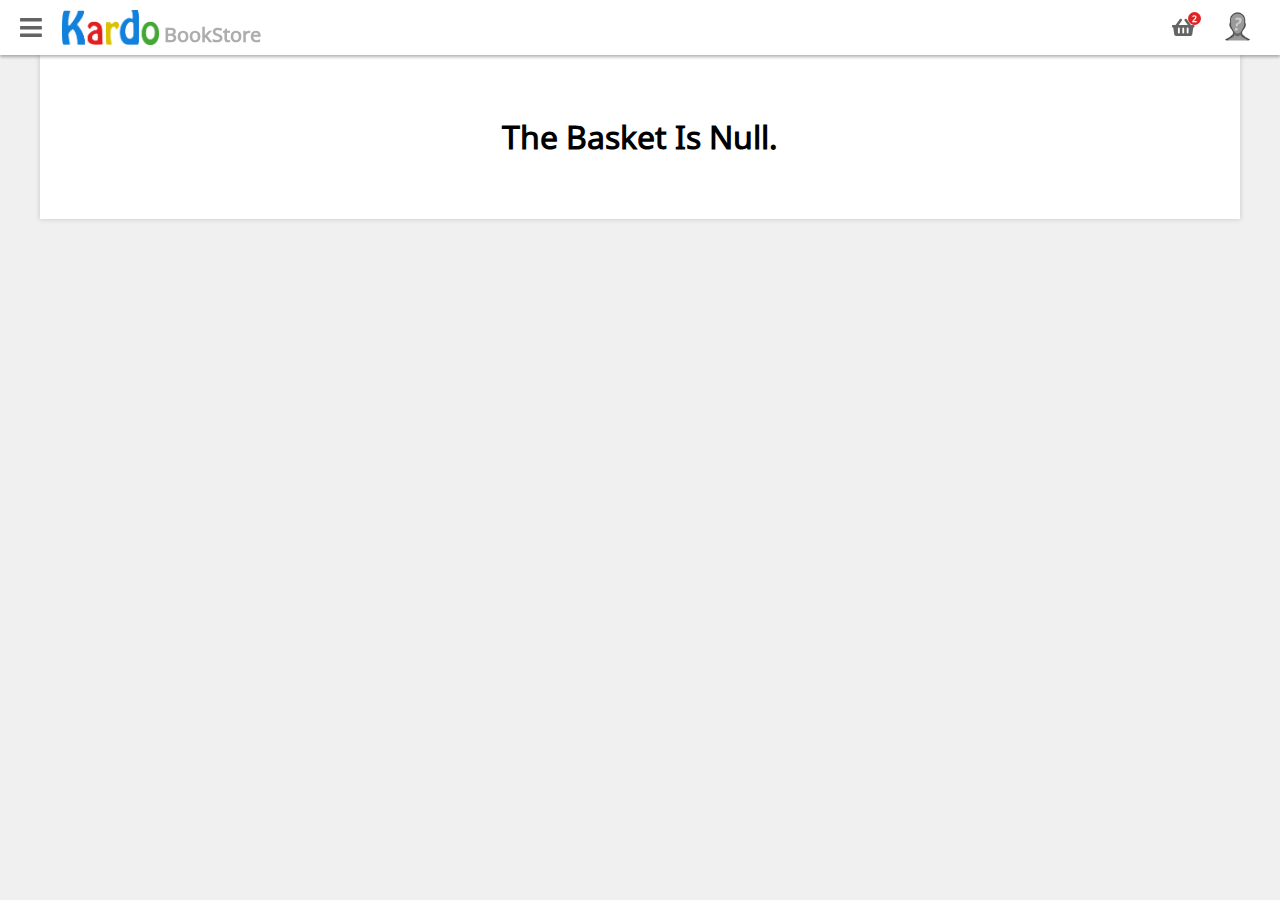
<file: bookstore_basket_null.html>
<!DOCTYPE HTML>
<html lang="en-US">
<head>
	<meta charset="UTF-8">
	<meta name="viewport" content="width=device-width, initial-scale=1, maximum-scale=1" />
	<title>Kardo</title>
	<link rel="stylesheet" type="text/css" href="assets/mayer-reset/css/reset.css" />
	<link rel="stylesheet" type="text/css" href="assets/fontawesome-free-5.9.0/css/all.min.css" />
	<link rel="stylesheet" type="text/css" href="assets/bootstrap-4.3.1/css/bootstrap-grid.min.css" />
	<link rel="stylesheet" type="text/css" href="assets/dk-style2019/css/dk-style.css" />
	<link rel="stylesheet" type="text/css" href="assets/dk-nav/css/dk-nav.css" />
	<link rel="stylesheet" type="text/css" href="assets/dk-header/css/dk-header.css" />
	<link rel="stylesheet" type="text/css" href="css/kardo.css" />
	<link rel="stylesheet" type="text/css" href="css/bookstore.css" />

</head>
<body class="">
	<header class="dk-header">
		<div id="dk-navbtn" class="dh-nav-btn">
			<i class="fa fa-bars"></i>
		</div>
		<div class="dh-logo">
			<a href="#">
				<img src="img/systemPics/kardo.png" alt="Kardo"/>
				<span class="logo-sub">BookStore</span>
			</a>
		</div>
		<div class="dh-user">
			<a href="#" class="dh-log-btn" style="display:none;">Login</a>
			<a href="#" data-dropdown="dk-user-box"><img src="img/userProfilPics/profil_pic.png" alt="ppic" /></a>
			<div id="dk-user-box" class="dk-user-box hidden-xs">
				<div class="active-account">
					<div class="user-photo">
						<img src="img/userProfilPics/profil_pic.png" alt="" />
					</div>
					<div class="user-info">
						<div class="user-rname">Kardo</div>
						<div class="username">@Kardo</div>
					</div>
					<div class="clear-both"></div>
				</div>
				<div class="dk-user-box-log">
					<a href="#" class="dk-btn">Log off</a>
				</div>
			</div>
		</div>
		<div class="dh-shortcuts">
			<div class="dh-sc">
				<a href="#">
					<i class="fa fa-shopping-basket"></i>
					<div class="sc-num">2</div>
				</a>
			</div>
		</div>
	</header>
	<nav id="dk-nav" class="dk-nav">
		<div class="dk-nav-header">
			<a href="#">
				<img src="img/systemPics/kardo.png" alt="Kardo"/>
				<span class="header-sub"></span>					
			</a>
			<span class="dk-nav-header-btn"><i class="fa fa-chevron-left"></i></span>
		</div>
		<div class="dk-nav-sec">
			<a href="javascript:;" class="dk-btn sharp-btn">Login</a>
		</div>
		<div class="dk-nav-sec">
			<a href="javascript:;" class="dk-nav-user">
				<img src="img/systemPics/kardo-icon.png" alt="" />
				<span>Doğuş Kar</span>
			</a>
		</div>
		<ul>
			<li><a href="#"><i class="fa fa-shopping-basket"></i><span>Basket</span></a></li>
			<li><a href="#"><i class="fa fa-book"></i><span>My Books</span></a></li>
		</ul>
		<div class="dk-nav-sec">
			<a href="javascript:;" class="dk-btn round-btn"><i class="fab fa-facebook-f"></i></a>
			<a href="javascript:;" class="dk-btn round-btn"><i class="fab fa-twitter"></i></a>
			<a href="javascript:;" class="dk-btn round-btn"><i class="fab fa-twitch"></i></a>
		</div>
		<div class="dk-nav-footer">
			<a href="#"><img src="img/systemPics/kardo.png" alt="Kardo"/></a>
			<div>Copyright © 2020</div>
		</div>
	</nav>
	<section id="container" class="container col-12">
		<div class="bookstore-container">
			<br>
			<div style="margin: 50px;  text-align: center; font-size: 2em; font-weight: bold;">
				<span>The Basket Is Null.</span>
			</div>
			<br>
		</div>
	</section>
	
	
	<script type="text/javascript" src="assets/dk-nav/js/dk-nav.js"></script>
	<script type="text/javascript">
		dkNavigator({
			id: "dk-nav",
			navbtnId: "dk-navbtn",
			navTop: 55,
			articleId: "container",
			//type: "advanced",
			//theme: "dark-theme",
			zIndex: 1000 //header's zIndex -1
		});
	</script>
	<script src="assets/dk-header/js/dk-header.js"></script>
</body>
</html>
</file>
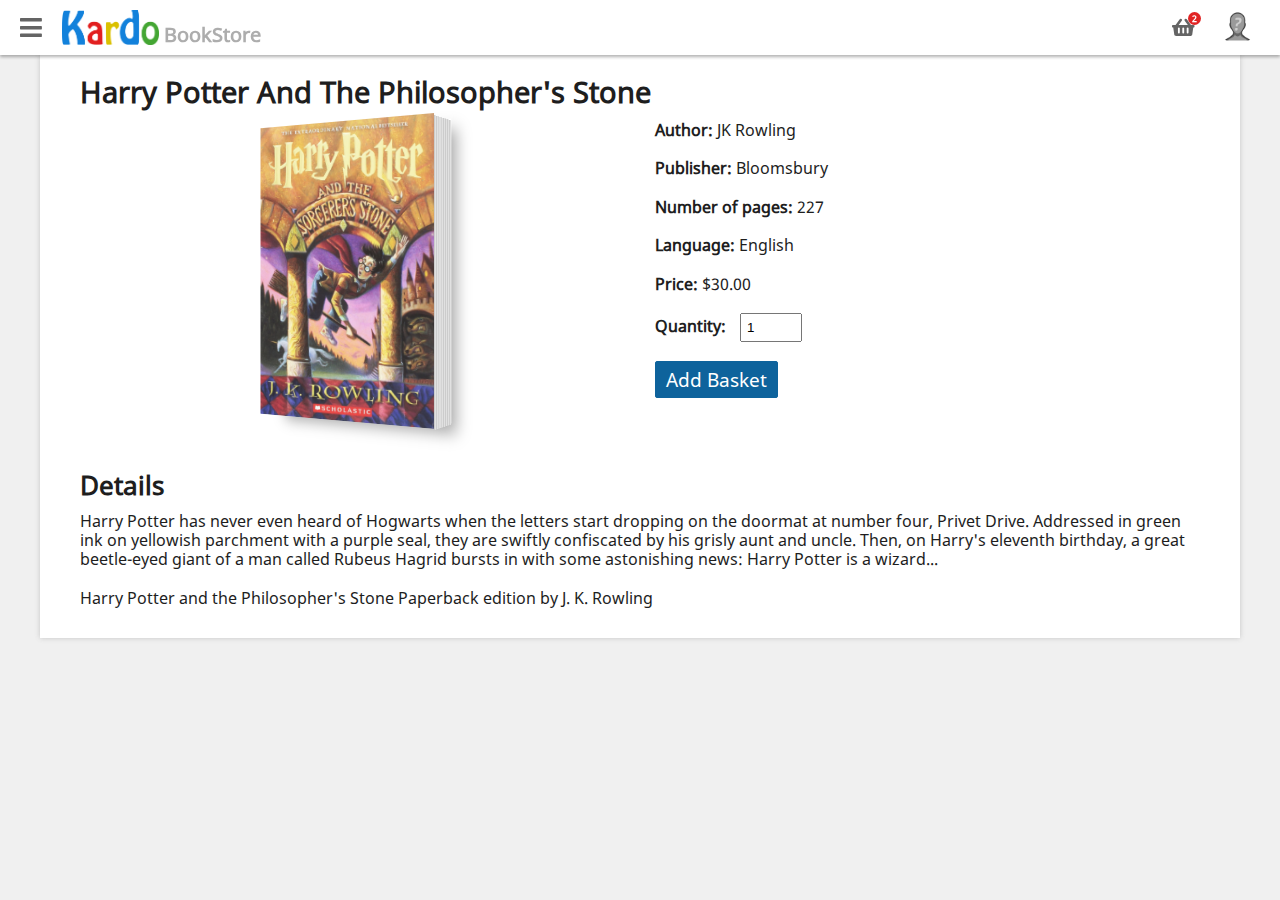
<file: bookstore_book_detail.html>
<!DOCTYPE HTML>
<html lang="en-US">
<head>
	<meta charset="UTF-8">
	<meta name="viewport" content="width=device-width, initial-scale=1, maximum-scale=1" />
	<title>Kardo</title>
	<link rel="shortcut icon" type="image/x-icon" href="img/systemPics/kardo-icon.png" />
	<link rel="stylesheet" type="text/css" href="assets/mayer-reset/css/reset.css" />
	<link rel="stylesheet" type="text/css" href="assets/fontawesome-free-5.9.0/css/all.min.css" />
	<link rel="stylesheet" type="text/css" href="assets/bootstrap-4.3.1/css/bootstrap-grid.min.css" />
	<link rel="stylesheet" type="text/css" href="assets/dk-style2019/css/dk-style.css" />
	<link rel="stylesheet" type="text/css" href="assets/dk-nav/css/dk-nav.css" />
	<link rel="stylesheet" type="text/css" href="assets/dk-header/css/dk-header.css" />
	<link rel="stylesheet" type="text/css" href="css/kardo.css" />
	<link rel="stylesheet" type="text/css" href="css/bookstore.css" />

</head>
<body class="">
	<header class="dk-header">
		<div id="dk-navbtn" class="dh-nav-btn">
			<i class="fa fa-bars"></i>
		</div>
		<div class="dh-logo">
			<a href="index.html">
				<img src="img/systemPics/kardo.png" alt="Kardo"/>
				<span class="logo-sub">BookStore</span>
			</a>
		</div>
		<div class="dh-user">
			<a href="members_sign_in.html" class="dh-log-btn" style="display:none;">Login</a>
			<a href="javascript:;" data-dropdown="dk-user-box"><img src="img/userProfilPics/profil_pic.png" alt="ppic" /></a>
			<div id="dk-user-box" class="dk-user-box hidden-xs">
				<div class="active-account">
					<div class="user-photo">
						<img src="img/userProfilPics/profil_pic.png" alt="" />
					</div>
					<div class="user-info">
						<div class="user-rname">Kardo</div>
						<div class="username">@Kardo</div>
					</div>
					<div class="clear-both"></div>
				</div>
				<div class="dk-user-box-log">
					<a href="#" class="dk-btn">Log off</a>
				</div>
			</div>
		</div>
		<div class="dh-shortcuts">
			<div class="dh-sc">
				<a href="bookstore_basket.html">
					<i class="fa fa-shopping-basket"></i>
					<div class="sc-num">2</div>
				</a>
			</div>
		</div>
	</header>
	<nav id="dk-nav" class="dk-nav">
		<div class="dk-nav-header">
			<a href="#">
				<img src="img/systemPics/kardo.png" alt="Kardo"/>
				<span class="header-sub"></span>					
			</a>
			<span class="dk-nav-header-btn"><i class="fa fa-chevron-left"></i></span>
		</div>
		<div class="dk-nav-sec">
			<a href="members_sign_in.html" class="dk-btn sharp-btn">Login</a>
		</div>
		<div class="dk-nav-sec">
			<a href="javascript:;" class="dk-nav-user">
				<img src="img/systemPics/kardo-icon.png" alt="" />
				<span>Doğuş Kar</span>
			</a>
		</div>
		<ul>
			<li><a href="bookstore_orders.html"><i class="fa fa-tasks"></i><span>Manage Orders</span></a></li>
			<li><a href="bookstore_add_book.html"><i class="fa fa-book"></i><span>Add Book</span></a></li>
			<li><a href="javascript:;"><i class="fa fa-edit"></i><span>Add</span></a>
				<ul>
					<li><a href="bookstore_add_form.html">Author</a></li>
					<li><a href="bookstore_add_form.html">Category</a></li>
					<li><a href="bookstore_add_form.html">Publisher</a></li>
				</ul>
			</li>
			<li><a href="bookstore_my_orders.html"><i class="fa fa-book"></i><span>My Orders</span></a></li>
			<li><a href="bookstore_addresses.html"><i class="fa fa-map-marker-alt"></i><span>My Addresses</span></a></li>
			<li><a href="bookstore_basket.html"><i class="fa fa-shopping-basket"></i><span>Basket</span></a></li>
			<li><a href="404.html"><i class="fa fa-file"></i><span>404 Page</span></a></li>
		</ul>
		<div class="dk-nav-sec">
			<a href="javascript:;" class="dk-btn round-btn"><i class="fab fa-facebook-f"></i></a>
			<a href="javascript:;" class="dk-btn round-btn"><i class="fab fa-twitter"></i></a>
			<a href="javascript:;" class="dk-btn round-btn"><i class="fab fa-twitch"></i></a>
		</div>
		<div class="dk-nav-footer">
			<a href="#"><img src="img/systemPics/kardo.png" alt="Kardo"/></a>
			<div>Copyright © 2020</div>
		</div>
	</nav>
	<section id="container" class="container col-12">
		<div class="bookstore-container">
			<table class="book-detail">
				<tbody>
					<tr>
						<td>
							
									<h2>Harry Potter and the Philosopher's Stone</h2>
									<div class="row">
										<div class="col-sm-6">
											<div class="book-card">
												<div class="book-card__cover">
												<div class="book-card__book">
													<div class="book-card__book-front">
													<img class="book-card__img" src="img/uploads/1.jpg" />
													</div>
													<div class="book-card__book-back"></div>
													<div class="book-card__book-side"></div>
												</div>
												</div>
											</div>
										</div>
										<div class="col-sm-6">
											<div><label>Author: </label><span>JK Rowling</span></div>
											<br>
											<div><label>Publisher: </label><span>Bloomsbury</span></div>
											<br>
											<div><label>Number of pages: </label><span>227</span></div>
											<br>
											<div><label>Language: </label><span>English</span></div>
											<br>
											<div><label>Price: </label><span>$30.00</span></div>
											<br>
											<div><label>Quantity: </label><span><input id="quantity" type="number" value="1" max="10" min="1"></span></div>
											<br>
											<div><a href="javascript:;" id="addBasket" class="dk-btn" data-book-id="1">Add Basket</a><br /></div>
										</div>
									</div>
									<div class="details">
										<h3>Details</h3>
										<p>Harry Potter has never even heard of Hogwarts when the letters start dropping on the doormat at number four, Privet Drive. Addressed in green ink on yellowish parchment with a purple seal, they are swiftly confiscated by his grisly aunt and uncle. Then, on Harry's eleventh birthday, a great beetle-eyed giant of a man called Rubeus Hagrid bursts in with some astonishing news: Harry Potter is a wizard...

											Harry Potter and the Philosopher's Stone Paperback edition by J. K. Rowling</p>
									</div>
						</td>
					</tr>
				</tbody>
			</table>
		</div>
	</section>
	
	
	<script type="text/javascript" src="assets/dk-nav/js/dk-nav.js"></script>
	<script type="text/javascript">
		dkNavigator({
			id: "dk-nav",
			navbtnId: "dk-navbtn",
			navTop: 55,
			articleId: "container",
			zIndex: 1000
		});
	</script>
	<script src="assets/dk-header/js/dk-header.js"></script>
</body>
</html>
</file>
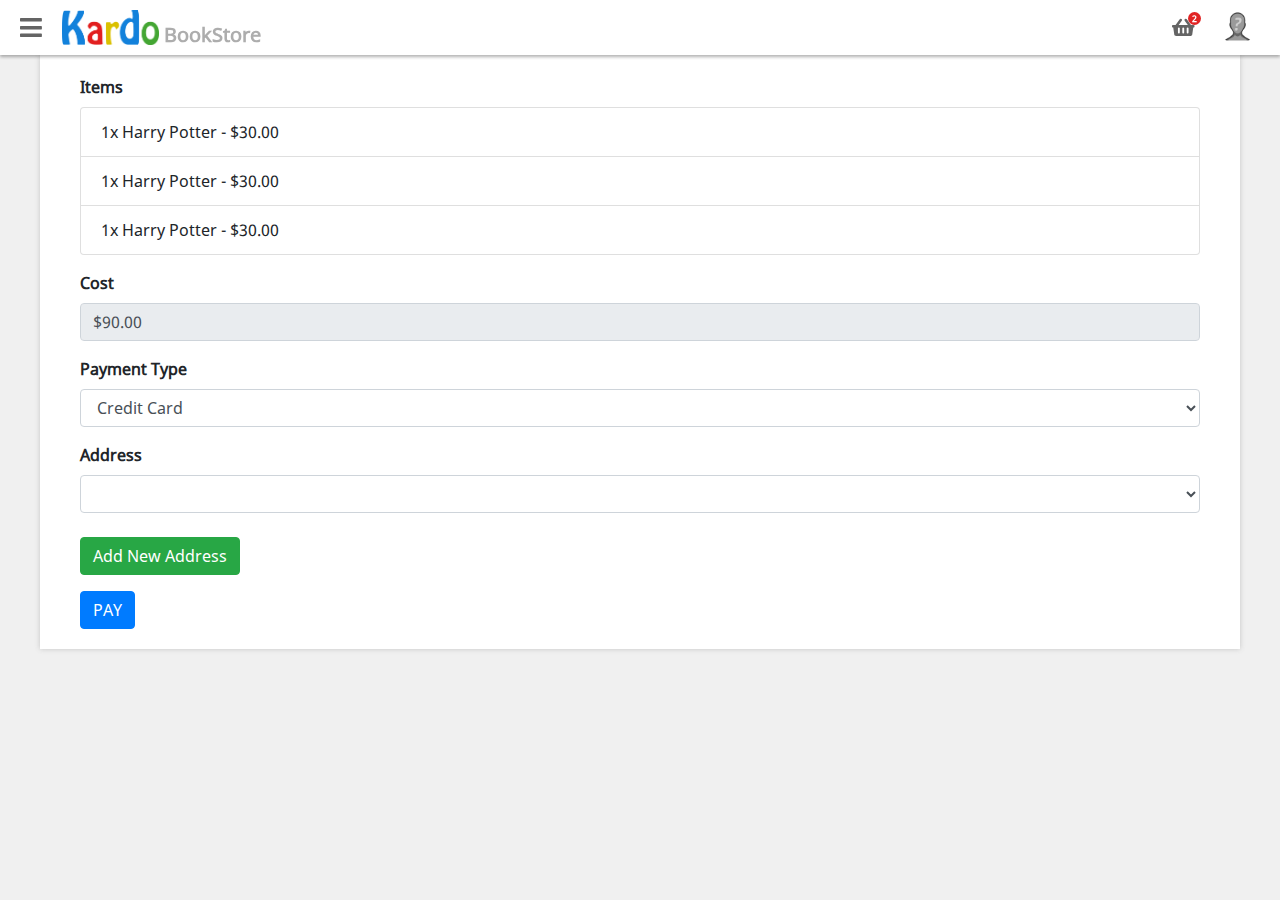
<file: bookstore_comlate_shopping.html>
<!DOCTYPE HTML>
<html lang="en-US">
<head>
	<meta charset="UTF-8">
	<meta name="viewport" content="width=device-width, initial-scale=1, maximum-scale=1" />
	<title>Kardo</title>
	<link rel="shortcut icon" type="image/x-icon" href="img/systemPics/kardo-icon.png" />
	<link rel="stylesheet" type="text/css" href="assets/mayer-reset/css/reset.css" />
	<link rel="stylesheet" type="text/css" href="assets/fontawesome-free-5.9.0/css/all.min.css" />
	<link rel="stylesheet" type="text/css" href="assets/bootstrap-4.3.1/css/bootstrap-grid.min.css" />
	<link rel="stylesheet" type="text/css" href="assets/bootstrap-4.3.1/css/bootstrap.min.css" />
	<link rel="stylesheet" type="text/css" href="assets/dk-style2019/css/dk-style.css" />
	<link rel="stylesheet" type="text/css" href="assets/dk-nav/css/dk-nav.css" />
	<link rel="stylesheet" type="text/css" href="assets/dk-header/css/dk-header.css" />
	<link rel="stylesheet" type="text/css" href="css/kardo.css" />
	<link rel="stylesheet" type="text/css" href="css/bookstore.css" />

</head>
<body class="">
	<header class="dk-header">
		<div id="dk-navbtn" class="dh-nav-btn">
			<i class="fa fa-bars"></i>
		</div>
		<div class="dh-logo">
			<a href="bookstore_homepage.html">
				<img src="img/systemPics/kardo.png" alt="Kardo"/>
				<span class="logo-sub">BookStore</span>
			</a>
		</div>
		<div class="dh-user">
			<a href="members_sign_in.html" class="dh-log-btn" style="display:none;">Login</a>
			<a href="javascript:;" data-dropdown="dk-user-box"><img src="img/userProfilPics/profil_pic.png" alt="ppic" /></a>
			<div id="dk-user-box" class="dk-user-box hidden-xs">
				<div class="active-account">
					<div class="user-photo">
						<img src="img/userProfilPics/profil_pic.png" alt="" />
					</div>
					<div class="user-info">
						<div class="user-rname">Kardo</div>
						<div class="username">@Kardo</div>
					</div>
					<div class="clear-both"></div>
				</div>
				<div class="dk-user-box-log">
					<a href="#" class="dk-btn">Log off</a>
				</div>
			</div>
		</div>
		<div class="dh-shortcuts">
			<div class="dh-sc">
				<a href="bookstore_basket.html">
					<i class="fa fa-shopping-basket"></i>
					<div class="sc-num">2</div>
				</a>
			</div>
		</div>
	</header>
	<nav id="dk-nav" class="dk-nav">
		<div class="dk-nav-header">
			<a href="#">
				<img src="img/systemPics/kardo.png" alt="Kardo"/>
				<span class="header-sub"></span>					
			</a>
			<span class="dk-nav-header-btn"><i class="fa fa-chevron-left"></i></span>
		</div>
		<div class="dk-nav-sec">
			<a href="members_sign_in.html" class="dk-btn sharp-btn">Login</a>
		</div>
		<div class="dk-nav-sec">
			<a href="javascript:;" class="dk-nav-user">
				<img src="img/systemPics/kardo-icon.png" alt="" />
				<span>Doğuş Kar</span>
			</a>
		</div>
		<ul>
			<li><a href="bookstore_orders.html"><i class="fa fa-tasks"></i><span>Manage Orders</span></a></li>
			<li><a href="bookstore_add_book.html"><i class="fa fa-book"></i><span>Add Book</span></a></li>
			<li><a href="javascript:;"><i class="fa fa-edit"></i><span>Add</span></a>
				<ul>
					<li><a href="bookstore_add_form.html">Author</a></li>
					<li><a href="bookstore_add_form.html">Category</a></li>
					<li><a href="bookstore_add_form.html">Publisher</a></li>
				</ul>
			</li>
			<li><a href="bookstore_my_orders.html"><i class="fa fa-book"></i><span>My Orders</span></a></li>
			<li><a href="bookstore_addresses.html"><i class="fa fa-map-marker-alt"></i><span>My Addresses</span></a></li>
			<li><a href="bookstore_basket.html"><i class="fa fa-shopping-basket"></i><span>Basket</span></a></li>
			<li><a href="404.html"><i class="fa fa-file"></i><span>404 Page</span></a></li>
		</ul>
		<div class="dk-nav-sec">
			<a href="javascript:;" class="dk-btn round-btn"><i class="fab fa-facebook-f"></i></a>
			<a href="javascript:;" class="dk-btn round-btn"><i class="fab fa-twitter"></i></a>
			<a href="javascript:;" class="dk-btn round-btn"><i class="fab fa-twitch"></i></a>
		</div>
		<div class="dk-nav-footer">
			<a href="#"><img src="img/systemPics/kardo.png" alt="Kardo"/></a>
			<div>Copyright © 2020</div>
		</div>
	</nav>
	<section id="container" class="container col-12">
		<div class="bookstore-container">
			<div class="bookstore-container-inner">
				<div class="form-group">
					<label for="cost">Items</label>
					<ul class="list-group"> 
						<li class="list-group-item">1x Harry Potter - $30.00</li>
						<li class="list-group-item">1x Harry Potter - $30.00</li>
						<li class="list-group-item">1x Harry Potter - $30.00</li>
					</ul>
				</div>
				<div class="form-group">
					<label for="cost">Cost</label>
					<input type="text" name="cost" class="form-control" value="$90.00" disabled>
				</div>
				<div class="form-group">
					<label for="pay">Payment Type</label>
					<select name="pay" class="form-control"  >
						<option value="0">Credit Card</option>
						<option value="0">Bank Card</option>
						<option value="0">Paypal</option>
						<option value="0">Transfer</option>
					</select>
				</div>
				<div class="form-group">
					<label for="address">Address</label>
					<select name="address" class="form-control"  >
						<option value="-1"></option>
					</select>
					<br>
					<button class="btn btn-success">Add New Address</button>
				</div>

				<button type="submit" class="btn btn-primary">PAY</button>
			</div>
		</div>
	</section>
	
	
	<script type="text/javascript" src="assets/dk-nav/js/dk-nav.js"></script>
	<script type="text/javascript">
		dkNavigator({
			id: "dk-nav",
			navbtnId: "dk-navbtn",
			navTop: 55,
			articleId: "container",
			zIndex: 1000
		});
	</script>
	<script src="assets/dk-header/js/dk-header.js"></script>
</body>
</html>
</file>
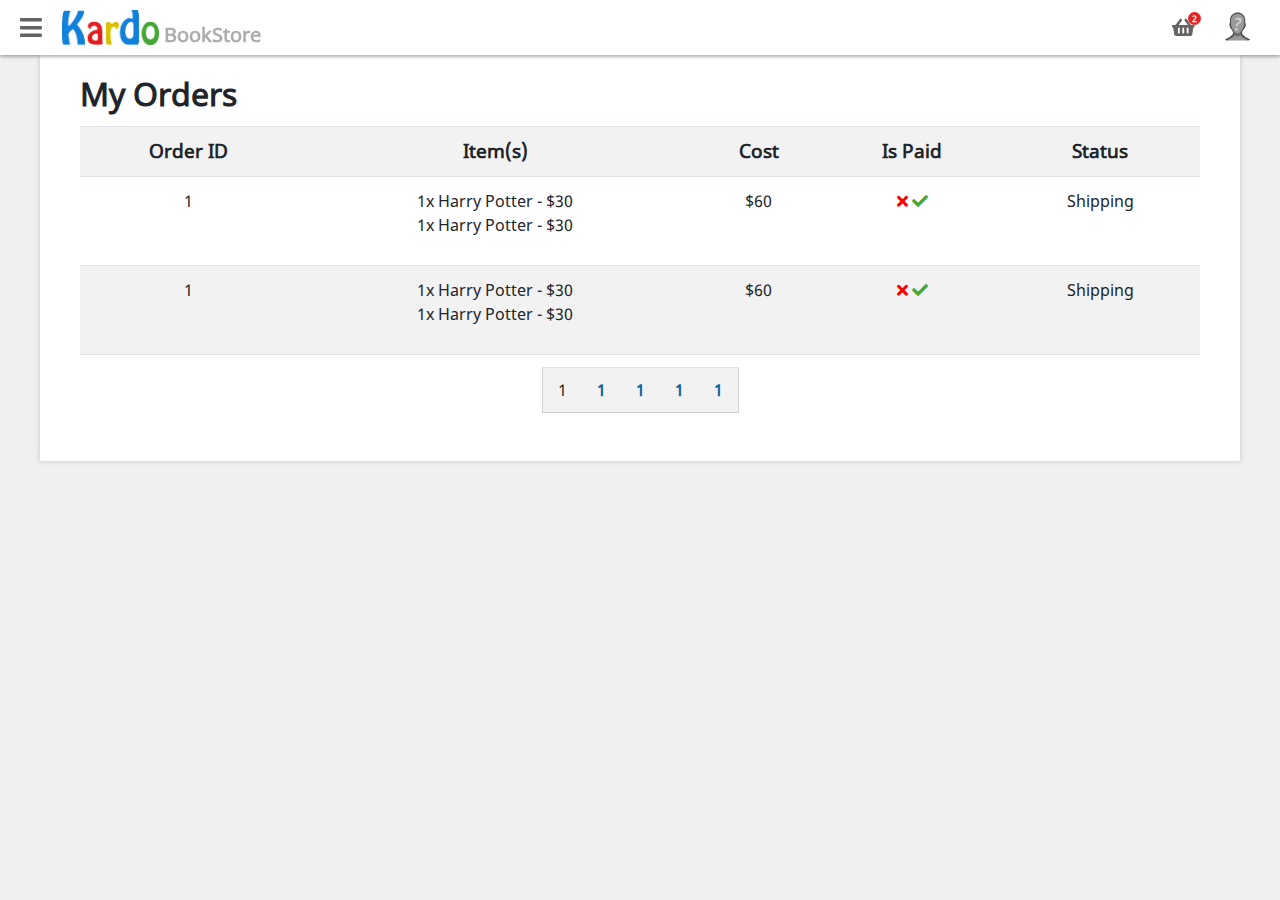
<file: bookstore_my_orders.html>
<!DOCTYPE HTML>
<html lang="en-US">
<head>
	<meta charset="UTF-8">
	<meta name="viewport" content="width=device-width, initial-scale=1, maximum-scale=1" />
	<title>Kardo</title>
	<link rel="shortcut icon" type="image/x-icon" href="img/systemPics/kardo-icon.png" />
	<link rel="stylesheet" type="text/css" href="assets/mayer-reset/css/reset.css" />
	<link rel="stylesheet" type="text/css" href="assets/fontawesome-free-5.9.0/css/all.min.css" />
	<link rel="stylesheet" type="text/css" href="assets/bootstrap-4.3.1/css/bootstrap-grid.min.css" />
	<link rel="stylesheet" type="text/css" href="assets/bootstrap-4.3.1/css/bootstrap.min.css" />
	<link rel="stylesheet" type="text/css" href="assets/dk-style2019/css/dk-style.css" />
	<link rel="stylesheet" type="text/css" href="assets/dk-nav/css/dk-nav.css" />
	<link rel="stylesheet" type="text/css" href="assets/dk-header/css/dk-header.css" />
	<link rel="stylesheet" type="text/css" href="css/kardo.css" />
	<link rel="stylesheet" type="text/css" href="css/bookstore.css" />

</head>
<body class="">
	<header class="dk-header">
		<div id="dk-navbtn" class="dh-nav-btn">
			<i class="fa fa-bars"></i>
		</div>
		<div class="dh-logo">
			<a href="index.html">
				<img src="img/systemPics/kardo.png" alt="Kardo"/>
				<span class="logo-sub">BookStore</span>
			</a>
		</div>
		<div class="dh-user">
			<a href="members_sign_in.html" class="dh-log-btn" style="display:none;">Login</a>
			<a href="javascript:;" data-dropdown="dk-user-box"><img src="img/userProfilPics/profil_pic.png" alt="ppic" /></a>
			<div id="dk-user-box" class="dk-user-box hidden-xs">
				<div class="active-account">
					<div class="user-photo">
						<img src="img/userProfilPics/profil_pic.png" alt="" />
					</div>
					<div class="user-info">
						<div class="user-rname">Kardo</div>
						<div class="username">@Kardo</div>
					</div>
					<div class="clear-both"></div>
				</div>
				<div class="dk-user-box-log">
					<a href="#" class="dk-btn">Log off</a>
				</div>
			</div>
		</div>
		<div class="dh-shortcuts">
			<div class="dh-sc">
				<a href="bookstore_basket.html">
					<i class="fa fa-shopping-basket"></i>
					<div class="sc-num">2</div>
				</a>
			</div>
		</div>
	</header>
	<nav id="dk-nav" class="dk-nav">
		<div class="dk-nav-header">
			<a href="#">
				<img src="img/systemPics/kardo.png" alt="Kardo"/>
				<span class="header-sub"></span>					
			</a>
			<span class="dk-nav-header-btn"><i class="fa fa-chevron-left"></i></span>
		</div>
		<div class="dk-nav-sec">
			<a href="members_sign_in.html" class="dk-btn sharp-btn">Login</a>
		</div>
		<div class="dk-nav-sec">
			<a href="javascript:;" class="dk-nav-user">
				<img src="img/systemPics/kardo-icon.png" alt="" />
				<span>Doğuş Kar</span>
			</a>
		</div>
		<ul>
			<li><a href="bookstore_orders.html"><i class="fa fa-tasks"></i><span>Manage Orders</span></a></li>
			<li><a href="bookstore_add_book.html"><i class="fa fa-book"></i><span>Add Book</span></a></li>
			<li><a href="javascript:;"><i class="fa fa-edit"></i><span>Add</span></a>
				<ul>
					<li><a href="bookstore_add_form.html">Author</a></li>
					<li><a href="bookstore_add_form.html">Category</a></li>
					<li><a href="bookstore_add_form.html">Publisher</a></li>
				</ul>
			</li>
			<li><a href="bookstore_my_orders.html"><i class="fa fa-book"></i><span>My Orders</span></a></li>
			<li><a href="bookstore_addresses.html"><i class="fa fa-map-marker-alt"></i><span>My Addresses</span></a></li>
			<li><a href="bookstore_basket.html"><i class="fa fa-shopping-basket"></i><span>Basket</span></a></li>
			<li><a href="404.html"><i class="fa fa-file"></i><span>404 Page</span></a></li>
		</ul>
		<div class="dk-nav-sec">
			<a href="javascript:;" class="dk-btn round-btn"><i class="fab fa-facebook-f"></i></a>
			<a href="javascript:;" class="dk-btn round-btn"><i class="fab fa-twitter"></i></a>
			<a href="javascript:;" class="dk-btn round-btn"><i class="fab fa-twitch"></i></a>
		</div>
		<div class="dk-nav-footer">
			<a href="#"><img src="img/systemPics/kardo.png" alt="Kardo"/></a>
			<div>Copyright © 2020</div>
		</div>
	</nav>
	<section id="container" class="container col-12">
		<div class="bookstore-container">
			<div class="bookstore-container-inner">
				<h1>My Orders</h1>
				<table class="table  table-striped">
					<tbody>
						<tr>
							<th>Order ID</th>
							<th>Item(s)</th>
							<th>Cost</th>
							<th>Is Paid</th>
							<th>Status</th>
						</tr>
						<tr>
							<td>1</td>
							<td><ul>
								<li>1x Harry Potter - $30</li>
								<li>1x Harry Potter - $30</li>
							</ul></td>
							<td>$60</td>
							<td><i class="fa fa-times clr-danger"></i> <i class="fa fa-check clr-success"></i></td>
							<td>Shipping</td>
						</tr>
						<tr>
							<td>1</td>
							<td><ul>
								<li>1x Harry Potter - $30</li>
								<li>1x Harry Potter - $30</li>
							</ul></td>
							<td>$60</td>
							<td><i class="fa fa-times clr-danger"></i> <i class="fa fa-check clr-success"></i></td>
							<td>Shipping</td>
						</tr>
						<tr>
							<td colspan="5">
								<table><tbody><tr>
									<td><span>1</span></td>
									<td><a href="#">1</a></td>
									<td><a href="#">1</a></td>
									<td><a href="#">1</a></td>
									<td><a href="#">1</a></td>
								</tr></tbody></table>
							</td>
						</tr>
					</tbody>
				</table>
			</div>
		</div>
	</section>
	
	
	<script type="text/javascript" src="assets/dk-nav/js/dk-nav.js"></script>
	<script type="text/javascript">
		dkNavigator({
			id: "dk-nav",
			navbtnId: "dk-navbtn",
			navTop: 55,
			articleId: "container",
			zIndex: 1000
		});
	</script>
	<script src="assets/dk-header/js/dk-header.js"></script>
</body>
</html>
</file>
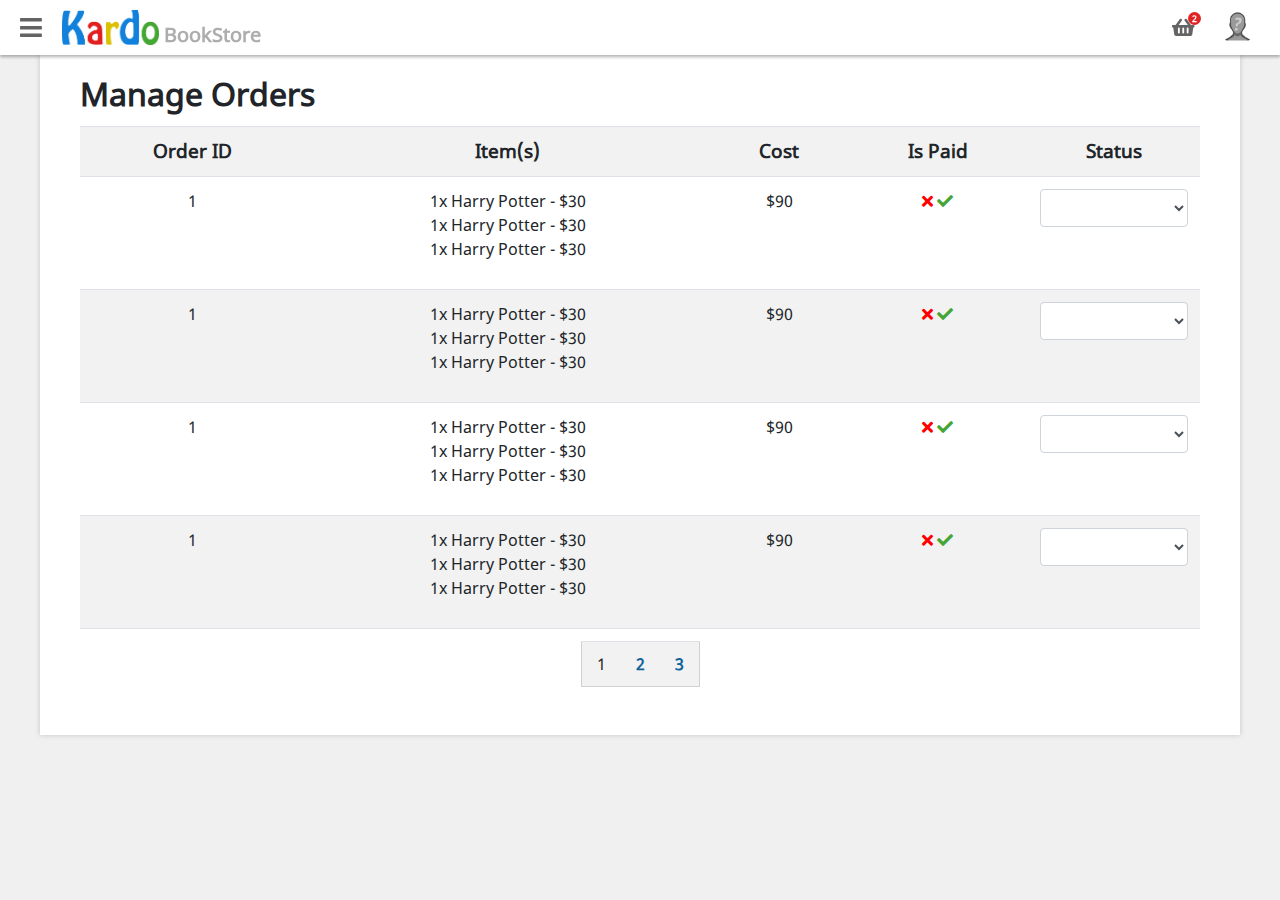
<file: bookstore_orders.html>
<!DOCTYPE HTML>
<html lang="en-US">
<head>
	<meta charset="UTF-8">
	<meta name="viewport" content="width=device-width, initial-scale=1, maximum-scale=1" />
	<title>Kardo</title>
	<link rel="shortcut icon" type="image/x-icon" href="img/systemPics/kardo-icon.png" />
	<link rel="stylesheet" type="text/css" href="assets/mayer-reset/css/reset.css" />
	<link rel="stylesheet" type="text/css" href="assets/fontawesome-free-5.9.0/css/all.min.css" />
	<link rel="stylesheet" type="text/css" href="assets/bootstrap-4.3.1/css/bootstrap-grid.min.css" />
	<link rel="stylesheet" type="text/css" href="assets/bootstrap-4.3.1/css/bootstrap.min.css" />
	<link rel="stylesheet" type="text/css" href="assets/dk-style2019/css/dk-style.css" />
	<link rel="stylesheet" type="text/css" href="assets/dk-nav/css/dk-nav.css" />
	<link rel="stylesheet" type="text/css" href="assets/dk-header/css/dk-header.css" />
	<link rel="stylesheet" type="text/css" href="css/kardo.css" />
	<link rel="stylesheet" type="text/css" href="css/bookstore.css" />

</head>
<body class="">
	<header class="dk-header">
		<div id="dk-navbtn" class="dh-nav-btn">
			<i class="fa fa-bars"></i>
		</div>
		<div class="dh-logo">
			<a href="index.html">
				<img src="img/systemPics/kardo.png" alt="Kardo"/>
				<span class="logo-sub">BookStore</span>
			</a>
		</div>
		<div class="dh-user">
			<a href="members_sign_in.html" class="dh-log-btn" style="display:none;">Login</a>
			<a href="javascript:;" data-dropdown="dk-user-box"><img src="img/userProfilPics/profil_pic.png" alt="ppic" /></a>
			<div id="dk-user-box" class="dk-user-box hidden-xs">
				<div class="active-account">
					<div class="user-photo">
						<img src="img/userProfilPics/profil_pic.png" alt="" />
					</div>
					<div class="user-info">
						<div class="user-rname">Kardo</div>
						<div class="username">@Kardo</div>
					</div>
					<div class="clear-both"></div>
				</div>
				<div class="dk-user-box-log">
					<a href="#" class="dk-btn">Log off</a>
				</div>
			</div>
		</div>
		<div class="dh-shortcuts">
			<div class="dh-sc">
				<a href="bookstore_basket.html">
					<i class="fa fa-shopping-basket"></i>
					<div class="sc-num">2</div>
				</a>
			</div>
		</div>
	</header>
	<nav id="dk-nav" class="dk-nav">
		<div class="dk-nav-header">
			<a href="#">
				<img src="img/systemPics/kardo.png" alt="Kardo"/>
				<span class="header-sub"></span>					
			</a>
			<span class="dk-nav-header-btn"><i class="fa fa-chevron-left"></i></span>
		</div>
		<div class="dk-nav-sec">
			<a href="members_sign_in.html" class="dk-btn sharp-btn">Login</a>
		</div>
		<div class="dk-nav-sec">
			<a href="javascript:;" class="dk-nav-user">
				<img src="img/systemPics/kardo-icon.png" alt="" />
				<span>Doğuş Kar</span>
			</a>
		</div>
		<ul>
			<li><a href="bookstore_orders.html"><i class="fa fa-tasks"></i><span>Manage Orders</span></a></li>
			<li><a href="bookstore_add_book.html"><i class="fa fa-book"></i><span>Add Book</span></a></li>
			<li><a href="javascript:;"><i class="fa fa-edit"></i><span>Add</span></a>
				<ul>
					<li><a href="bookstore_add_form.html">Author</a></li>
					<li><a href="bookstore_add_form.html">Category</a></li>
					<li><a href="bookstore_add_form.html">Publisher</a></li>
				</ul>
			</li>
			<li><a href="bookstore_my_orders.html"><i class="fa fa-book"></i><span>My Orders</span></a></li>
			<li><a href="bookstore_addresses.html"><i class="fa fa-map-marker-alt"></i><span>My Addresses</span></a></li>
			<li><a href="bookstore_basket.html"><i class="fa fa-shopping-basket"></i><span>Basket</span></a></li>
			<li><a href="404.html"><i class="fa fa-file"></i><span>404 Page</span></a></li>
		</ul>
		<div class="dk-nav-sec">
			<a href="javascript:;" class="dk-btn round-btn"><i class="fab fa-facebook-f"></i></a>
			<a href="javascript:;" class="dk-btn round-btn"><i class="fab fa-twitter"></i></a>
			<a href="javascript:;" class="dk-btn round-btn"><i class="fab fa-twitch"></i></a>
		</div>
		<div class="dk-nav-footer">
			<a href="#"><img src="img/systemPics/kardo.png" alt="Kardo"/></a>
			<div>Copyright © 2020</div>
		</div>
	</nav>
	<section id="container" class="container col-12">
		<div class="bookstore-container">
			<div class="bookstore-container-inner">
				<h1>Manage Orders</h1>
				<table class="table  table-striped">
					<tbody>
						<tr>
							<th>Order ID</th>
							<th>Item(s)</th>
							<th>Cost</th>
							<th>Is Paid</th>
							<th>Status</th>
						</tr>
						<tr>
							<td>1</td>
							<td><ul>
								<li>1x Harry Potter - $30</li>
								<li>1x Harry Potter - $30</li>
								<li>1x Harry Potter - $30</li>
							</ul></td>
							<td>$90</td>
							<td><i class="fa fa-times clr-danger"></i> <i class="fa fa-check clr-success"></i></td>
							<td>
								<select name="book_category" id="" class="form-control">
									<option value="-1"></option>
								</select>
							</td>
						</tr>
						<tr>
							<td>1</td>
							<td><ul>
								<li>1x Harry Potter - $30</li>
								<li>1x Harry Potter - $30</li>
								<li>1x Harry Potter - $30</li>
							</ul></td>
							<td>$90</td>
							<td><i class="fa fa-times clr-danger"></i> <i class="fa fa-check clr-success"></i></td>
							<td>
								<select name="book_category" id="" class="form-control">
									<option value="-1"></option>
								</select>
							</td>
						</tr>
						<tr>
							<td>1</td>
							<td><ul>
								<li>1x Harry Potter - $30</li>
								<li>1x Harry Potter - $30</li>
								<li>1x Harry Potter - $30</li>
							</ul></td>
							<td>$90</td>
							<td><i class="fa fa-times clr-danger"></i> <i class="fa fa-check clr-success"></i></td>
							<td>
								<select name="book_category" id="" class="form-control">
									<option value="-1"></option>
								</select>
							</td>
						</tr>
						<tr>
							<td>1</td>
							<td><ul>
								<li>1x Harry Potter - $30</li>
								<li>1x Harry Potter - $30</li>
								<li>1x Harry Potter - $30</li>
							</ul></td>
							<td>$90</td>
							<td><i class="fa fa-times clr-danger"></i> <i class="fa fa-check clr-success"></i></td>
							<td>
								<select name="book_category" id="" class="form-control">
									<option value="-1"></option>
								</select>
							</td>
						</tr>
						<tr>
							<td colspan="5">
								<table><tbody><tr>
									<td><span>1</span></td>
									<td><a href="#">2</a></td>
									<td><a href="#">3</a></td>
								</tr></tbody></table>
							</td>
						</tr>
					</tbody>
				</table>
			</div>
		</div>
	</section>
	
	
	<script type="text/javascript" src="assets/dk-nav/js/dk-nav.js"></script>
	<script type="text/javascript">
		dkNavigator({
			id: "dk-nav",
			navbtnId: "dk-navbtn",
			navTop: 55,
			articleId: "container",
			zIndex: 1000
		});
	</script>
	<script src="assets/dk-header/js/dk-header.js"></script>
</body>
</html>
</file>
<file: assets/dk-style2019/css/dk-style.css>
@font-face{
	font-family: "NotoSans-Regular";
	src:url(../fonts/NotoSans-Regular.ttf);
}
*{
	box-sizing:border-box;
	-webkit-box-sizing:border-box;
	-moz-box-sizing:border-box;
}
:root{
	--clr-f: #fff;
	--clr-0: #000;
	--clr-b1: #f9f9f9;
	--clr-b2: #f0f0f0;
	--clr-b3: #e9e9e9;
	--clr-b4: #d0d0d0;
	--clr-b5: #adadad;
	--clr-b6: #808080;
	--clr-b7: #646464;
	--clr-b8: #333333;
	--clr-b9: #1e1e1e;
	--clr-b10: #0f0f0f;
	--clr-r1: #ffd8d8;
	--clr-r2: #ff9898;
	--clr-r3: #ff4444;
	--clr-r4: #ff0000;
	--clr-r5: #c80000;
	--clr-r6: #6c0000;
	--clr-bl1: #d9edf7;
	--clr-bl2: #81cdf6;
	--clr-bl3: #1980da;
	--clr-bl4: #337ab7;
	--clr-bl5: #0e639c;
	--clr-y1: #fbf3c8;
	--clr-y2: #ffe734;
	--clr-y3: #d9bf00;
	--clr-y4: #aa9500;
	--clr-o1: #f8e4cc;
	--clr-o2: #ffa132;
	--clr-o3: #de7800;
	--clr-o4: #cc6e00;
	--clr-g1: #dff0d8;
	--clr-g2: #87e677;
	--clr-g3: #6ed25d;
	--clr-g4: #46a536;
	--clr-g5: #138101;
	--clr-p1: #dcd5ff;
	--clr-p2: #8175c7;
	--clr-p3: #6b5eab;
	--clr-p4: #594C9C;
	
	--trn-clr: 0.3s color, 0.3s background-color, 0.3s border-bottom-color;
	--trn-height: max-height 0.3s ease-out;
}
::-webkit-scrollbar {
  width: 2px;
}
::-webkit-scrollbar-track{
  background: var(--clr-b3); 
}
::-webkit-scrollbar-thumb{
  background: var(--clr-bl3); 
}

html, body{
	height: 100%;
}
body{
	font-family:NotoSans-Regular;
}
b, strong{
	font-weight:bold;
}
a, a:link{
	text-decoration:none;
	transition:var(--trn-clr);
	color:var(--clr-bl3);
	font-weight:bold;
}
a:visited{
	color:var(--clr-p2);
}
a:hover, a:active{
	color:var(--clr-bl2);
}
h1, h2, h3, h4, h5, h6{
	text-transform:capitalize;
	font-weight:bold;
}
h1, h2, h3{
	margin-bottom: 0.4em;
}
h4, h5, h6{
	margin-bottom: 0.2em;
}
h1{	font-size:2em;}
h2{	font-size:1.80em;}
h3{	font-size:1.60em;}
h4{	font-size:1.40em;}
h5{	font-size:1.20em;}
h6{	font-size:1em;}

/* Verticle Center Page */
.content-section-table{
	display:table;
	height:100%;
	width:100%;
}
.content-section-table.p-fixed{
	position:fixed;
	top:0;
	left:0;
	width:100%;
	height:100%;
	z-index:998;
}
.out-of-middle{
	display:table;
	width:100%;
	height:100%;
}
.middle{
	display:table-cell;
	vertical-align:middle;
}
/* Verticle Center Page */
.truncated{
    display: block;
    white-space: nowrap; /* forces text to single line */
    overflow: hidden;
    text-overflow: ellipsis;
}
.clear-both{
	content:"";
	clear:both;
	display:table;
}
/* FLOAT*/
.float-r{float:right;}
.float-l{float:left;}
/* FLOAT END*/
/* COLOR*/
.clr-primary{color:var(--clr-bl3);}
.clr-success{color:var(--clr-g4);}
.clr-default{color:var(--clr-b7);}
.clr-danger{color:var(--clr-r4);}
.clr-warn{color:var(--clr-o3);}
/* COLOR END */
/* TEXT */
.txt-align-c {text-align:center;}
.txt-align-j {text-align:justify;}
.txt-align-l {text-align:left;}
.txt-align-r {text-align:right;}

.txt-dec-und {text-decoration:underline;}
.txt-dec-none {text-decoration:none;}
/* TEXT END*/
/* FONT */
.font-weight-1 {font-weight:normal;}
.font-weight-2 {font-weight:bold;}
.font-weight-3 {font-weight:bolder;}
/* FONT END*/
/* CURSOR */
.cursor-p{cursor:pointer;}
.cursor-d{cursor:default;}
/* CURSOR END*/
/* WIDTH */
.width-100per{
	display:inline-block;
	width:100%;
}
/* WIDTH END */

/* BUTTON STYLE */
.dk-btn, a.dk-btn{
	display:inline-block;
	text-decoration:none;
	outline:none;
	font-family:NotoSans-Regular;
	font-size:0.8em;
	font-weight:bold;
	line-height:1;
	text-align:center;
	padding:6px 12px;
	border:1px solid var(--clr-b5);
	border-radius:2px;
	background-color:var(--clr-b2);
	color:var(--clr-b7);
	cursor:pointer;
	transition:var(--trn-clr);
}
.dk-btn.btn-o{
	border-radius:20px;
}
.dk-btn.btn-wide{
	width:100%;
}
.dk-btn:hover, .dk-btn:active, .dk-btn:focus{
	border-color:var(--clr-b8);
	color:var(--clr-b8);
}

.dk-btn.btn-primary{
	color:var(--clr-f);
	border-color:var(--clr-bl5);
	background-color:var(--clr-bl3);
}
.dk-btn.btn-primary:hover, .dk-btn.btn-primary:active, .dk-btn.btn-primary:focus{
	background-color:var(--clr-bl5);
}
.dk-btn.btn-success{
	color:var(--clr-f);
	border-color:var(--clr-g5);
	background-color:var(--clr-g4);
}
.dk-btn.btn-success:hover, .dk-btn.btn-success:active, .dk-btn.btn-success:focus{
	background-color:var(--clr-g5);
}
.dk-btn.btn-warn{
	color:var(--clr-f);
	border-color:var(--clr-o4);
	background-color:var(--clr-o3);
}
.dk-btn.btn-warn:hover, .dk-btn.btn-warn:active, .dk-btn.btn-warn:focus{
	background-color:var(--clr-o4);
}
.dk-btn.btn-warn2{
	color:var(--clr-y4);
	border-color:var(--clr-y4);
	background-color:var(--clr-y2);
}
.dk-btn.btn-warn2:hover, .dk-btn.btn-warn2:active, .dk-btn.btn-warn2:focus{
	background-color:var(--clr-y3);
	color:var(--clr-f);
}
.dk-btn.btn-danger{
	color:var(--clr-f);
	border-color:var(--clr-r5);
	background-color:var(--clr-r4);
}
.dk-btn.btn-danger:hover, .dk-btn.btn-danger:active, .dk-btn.btn-danger:focus{
	background-color:var(--clr-r5);
}


.dk-btn.disabled{
	border-color:#adadad;
	background:#f0f0f0;
	color:#646464;
}
.dk-btn.disabled:hover{
	border-color:#adadad;
	background:#f0f0f0;
	color:#646464;
}
/* BUTTON STYLE END*/
/* FORM ELEMENTS */
/* checkbox */
.dk-cbox{
	cursor:pointer;
	display:inline-block;
}
.dk-cbox input{
	position:absolute;
	left:-9999px;
}
.dk-cbox .dk-cbox{
	display:inline-block;
	width:36px;
	height:14px;
	background:#d0d0d0;
	border-radius:14px;
	position:relative;
	transition: 500ms background;
}
.dk-cbox .dk-cbox span{
	height:20px;
	width:20px;
	position:absolute;
	background:#fff;
	box-shadow: 0 1px 5px 0 rgba(0,0,0,.4);
	border-radius:100%;
	top:-3px;
	left:0;
	transition: 500ms left, background;
}

.dk-cbox input:checked + .dk-cbox{
	background:#81cdf6;
}
.dk-cbox input:checked + .dk-cbox span{
	background:#337ab7;
	left:16px;
}
.dk-cbox .text{
	position:relative;
	top:-3px;
	font-size: 12px;
	line-height: 14px;
	padding-left:10px;
}

/* radio */
.dk-rbtn{
	cursor:pointer;
}
.dk-rbtn input{
	position:absolute;
	left:-9999px;
}
.dk-rbtn .dk-rbtn{
	display:inline-block;
	width:18px;
	height:18px;
	border-radius:100%;
	background:#fff;
	border:2px solid #adadad;
	position:relative;
	transition: 300ms background;
}
.dk-rbtn .dk-rbtn:before{
	content: '';
	width:10px;
	height:10px;
	background:#d0d0d0;
	border-radius:100%;
	position:absolute;
	top:2px;
	left:2px;
}
.dk-rbtn .text{
	position:relative;
	top:-3px;
	font-size: 12px;
	line-height: 14px;
	padding-left:5px;
}

.dk-rbtn input:checked + .dk-rbtn:before{
	background:#1980da;
	transition: 300ms background;
}

.dk-rbtn input:checked + .dk-rbtn{
	border-color:#1980da;
}

/* FORM ELEMENTS END*/

/* dk-alert*/
.dk-alert{
	background:var(--clr-b4);
	color:var(--clr-b10);
	padding:10px 20px;
	border-radius:3px;
	margin:5px 0px;
	position:relative;
}
.dk-alert p{
	font-size:0.8em;
	padding:0px;
	margin:0px;
	text-indent:0px;
}
.dk-alert .fa{
	background:var(--clr-b2);
	color:var(--clr-b5);
	border-radius:100%;
	margin-right:10px;
	text-align:center;
	position:relative;
	padding:6px;
}

.dk-alert.bg-success{
	background:#dff0d8;
	color:#138101;
}
.dk-alert.bg-success .fa{
	background:#138101;
	color:#dff0d8;
}
.dk-alert.bg-danger{
	background:#f2dede;
	color:#c80000;
}
.dk-alert.bg-danger .fa{
	background:#c80000;
	color:#f2dede;
	padding:6px 10px;
}
.dk-alert.bg-primary{
	background:#d9edf7;
	color:#0e639c;
}
.dk-alert.bg-primary .fa{
	background:#0e639c;
	color:#d9edf7;
}
.dk-alert.bg-warning{
	background:#fbf3c8;
	color:#aa9500;
}
.dk-alert.bg-warning .fa{
	background:#aa9500;
	color:#fbf3c8;
	padding:6px 12px;
}
/* dk-alert END*/
/* close-btn */
.close-btn{
	position:absolute;
	right:0px;
	top:0px;
	color:#646464;
	background:none;
	display:inline-block;
	cursor:pointer;
	line-height:1;
}
.close-btn .close.fa{
	transition:300ms;
	color:#adadad;
	padding:10px;
	margin:0px;
	background:none;
	font-weight:bolder;
	opacity:1;
	font-size:16px;
	text-shadow: 0 1px 0 #fff;
}
.close-btn:hover .close.fa{
	color:#646464;
}
.close-btn.clr-default .close.fa{ color:#fff;}
/* close-btn END*/

/* DK-ACCORDION-SEC */
.dk-accordion-content .dk-acc-header{
	position:relative;
	display:inline-block;
	width:100%;
	cursor:pointer;
    background-color:var(--clr-b3);
    color: var(--clr-b7);
    padding: 10px 30px 10px 20px;
    text-align: left;
    font-size: 1.5em;
    transition: var(--trn-clr);
	/*...*/
    white-space: nowrap;
    overflow: hidden;
    text-overflow: ellipsis;
}
.dk-accordion-content .dk-acc-header:hover, .dk-accordion-content.active .dk-acc-header{
    background-color: var(--clr-b4);
}
.dk-accordion-content .dk-acc-header:after{
    content: '\002B';
    color: var(--clr-b7);
    font-weight: bold;
	position:absolute;
	top:0px;
	right:0px;
	font-size:24px;
	margin:10px 20px;
}
.dk-accordion-content.active .dk-acc-header:after{
    content: "\2212";
}
.dk-accordion-content .dk-acc-content{
    padding: 0px 20px;
	text-align:justify;
    background-color: var(--clr-b1);
    max-height: 0;
    overflow: hidden;
    transition: var(--trn-height);
}
.dk-accordion-content.active .dk-acc-content {
    padding: 10px 20px;
}
/* DK-ACCORDION-SEC END*/
</file>
<file: assets/dk-nav/css/dk-nav.css>
:root{
	--nav-top: 0px;
	--nav-ovelat-bg: rgba(0,0,0,0.2);
	--trans-sc: 0.3s;
	--nav-clr0: #fff;
	--nav-clr1: #f0f0f0;
	--nav-clr2: #e9e9e9;
	--nav-clr3: #d0d0d0;
	--nav-clr4: #adadad;
	--nav-clr45: #808080;
	--nav-clr5: #646464;
	--nav-clr6: #333333;
	--nav-clr7: #1e1e1e;
	--nav-clr8: #1980da;
	--nav-clr9: #fe4343;
	--nav-clr10: #ffe734;
	--nav-clr11: #ffa132;
	--nav-clr12: #6ed25d;
	--nav-clr13: #8175c7;
}
:root .advanced{
	--nav-top: 55px;
}
:root .dark-theme{
	--nav-clr0: #000;
	--nav-clr1: #1e1e1e;
	--nav-clr2: #333333;
	--nav-clr3: #646464;
	--nav-clr4: #808080;
	--nav-clr45: #adadad;
	--nav-clr5: #d0d0d0;
	--nav-clr6: #e9e9e9;
	--nav-clr7: #f0f0f0;
}
:root .dark-colorfull-theme{
	--nav-clr1: #1e1e1e;
	--nav-clr2: #333333;
	--nav-clr3: #f8e4cc;
	--nav-clr4: #d9bf00;
	--nav-clr45: #8175c7;
	--nav-clr5: #594C9C;
	--nav-clr6: #cc6e00;
	--nav-clr7: #ffa132;
	--nav-clr8: #594C9C;
}
:root .colorfull-theme{
	--nav-clr1: #f0f0f0;
	--nav-clr2: #d0d0d0;
	--nav-clr3: #f8e4cc;
	--nav-clr4: #d9bf00;
	--nav-clr45: #8175c7;
	--nav-clr5: #594C9C;
	--nav-clr6: #cc6e00;
	--nav-clr7: #ffa132;
	--nav-clr8: #594C9C;
}

nav.dk-nav{
	position:fixed;
	top:var(--nav-top);
	left:-320px;
	width:300px;
	height:calc(100% - var(--nav-top));
	background:var(--nav-clr0);
	box-shadow:rgba(0,0,0,0.3) 0px 5px 5px;
	overflow-x:hidden;
	overflow-y:auto;
	font-family:NotoSans-Regular;
	transition: var(--trans-sc) left;
}
nav.dk-nav.advanced{
	z-index:1000;
	left:0px;
}
nav.dk-nav.cSt{
	left:0px;
}
.dk-nav-overlay{
	position:fixed;
	z-index:1000;
	top:var(--nav-top);
	height:calc(100% - var(--nav-top));
	width:0%;
	height:100%;
	background:var(--nav-ovelat-bg);
}
.dk-nav-overlay.advanced{
	z-index:1000;
}
nav.dk-nav ul li a{
	display:block;
	position:relative;
	padding:10px 20px;
	line-height:1;
	font-weight:bold;
	color:var(--nav-clr5);
	transition:var(--trans-sc) background;
}
nav.dk-nav > ul > li:first-child > a{
	margin-top:10px;
}
nav.dk-nav > ul > li:last-child > a{
	margin-bottom:10px;
}
nav.dk-nav ul li a:link,nav.dk-nav ul li a:visited{
	
}
nav.dk-nav ul li a:hover, nav.dk-nav ul li a:active, nav.dk-nav > ul > li.active > a{
	background-color:var(--nav-clr2);
}
nav.dk-nav ul li a:hover i, nav.dk-nav ul li a:active i, nav.dk-nav > ul > li.active > a > i{
	color:var(--nav-clr8);
}
nav.dk-nav ul li a i{
	font-size:26px;
	transition:var(--trans-sc) color;
}
nav.dk-nav ul li a span{
	font-size:20px;
	padding: 3px 0px;
	display:inline-block;
	width:calc(100% - 38px);
	float:right;
    white-space: nowrap;
    overflow: hidden;
    text-overflow: ellipsis;
	color:var(--nav-clr45);
}
nav.dk-nav ul li a span::after{
	clear:both;
}
@media only screen and (max-width: 767px){
	:root .advanced{
		--nav-top: 0px;
	}
	nav.dk-nav.advanced{
		left:-320px;
	}
	/* Change State */
	nav.dk-nav.cSt{
		left:0px;
	}
	.dk-nav-overlay.cSt{
		width:100%;
	}
}
@media only screen and (min-width: 768px) and (max-width: 1199px){
	nav.dk-nav.advanced{
		width:100px;
	}
	nav.dk-nav.advanced ul li.dk-nav-nested{
		display:none;
	}
	nav.dk-nav.advanced ul li a{
		padding:10px 10px 26px 10px;
		text-align:center;
	}
	nav.dk-nav.advanced ul li a i{
		font-size:36px;
		width:100%;
		margin-bottom:5px;
	}
	nav.dk-nav.advanced ul li a span{
		font-size:12px;
		line-height:16px;
		padding:0px;
		width:100%;
	}
	nav.dk-nav.advanced .dk-nav-header, nav.dk-nav.advanced .dk-nav-footer, nav.dk-nav.advanced .dk-nav-sec{
		display:none;
	}
	/* Change State */
	.dk-nav-overlay.cSt{
		width:100%;
	}
	nav.dk-nav.cSt{/**/
		width:300px;
	}
	nav.dk-nav.cSt ul li.dk-nav-nested{
		display:block;
	}
	nav.dk-nav.cSt ul li a{
		padding:10px 20px;
		text-align:left;
	}
	nav.dk-nav.cSt ul li a i{
		font-size:26px;
		width:auto;
		margin-bottom:0;
	}
	nav.dk-nav.cSt ul li a span{
		font-size:20px;
		line-height:1;
		padding: 3px 0px;
		width:calc(100% - 38px);
	}
	nav.dk-nav.cSt .dk-nav-header, nav.dk-nav.cSt .dk-nav-footer, nav.dk-nav.cSt .dk-nav-sec{
		display:block;
	}
}
@media only screen and (min-width: 1200px){
	/* Change State */
	.dk-nav-overlay.cSt{
		width:100%;
	}
	.dk-nav-overlay.advanced.cSt{
		width:0;
	}
	nav.dk-nav.cSt{
		left:0px;
	}
	/* advanced */
	nav.dk-nav.advanced.cSt{
		width:100px;
	}
	nav.dk-nav.advanced.cSt ul li.dk-nav-nested{
		display:none;
	}
	nav.dk-nav.advanced.cSt ul li a{
		display:block;
		padding:10px 10px 26px 10px;
		text-align:center;
	}
	nav.dk-nav.advanced.cSt ul li a i{
		font-size:36px;
		width:100%;
		margin-bottom:5px;
	}
	nav.dk-nav.advanced.cSt ul li a span{
		font-size:12px;
		line-height:16px;
		padding:0px;
		width:100%;
	}
	nav.dk-nav.advanced.cSt .dk-nav-header, nav.dk-nav.advanced.cSt .dk-nav-footer, nav.dk-nav.advanced.cSt .dk-nav-sec{
		display:none;
	}
}

/** Sub links **/
nav.dk-nav > ul > li.dk-nav-nested > a{
	/*background-image:url(../img/nav-plus.png);
	background-repeat:no-repeat;
	background-position:calc(100% - 20px) 10px;
	transition: 0s background-image;*/
}
nav.dk-nav > ul > li.dk-nav-nested > a:after{
    content: '\002B';
	position:absolute;
	right:20px;
	top:0;
	padding:13px 0px;
    font-weight: bold;
	font-size:20px;
	color:var(--nav-clr5)
}
nav.dk-nav > ul > li.dk-nav-nested.active > a:after{
    content: '\2212';
}
nav.dk-nav ul li ul li a{
	font-size:16px;
	color:var(--nav-clr2);
	text-decoration:none;
}
nav.dk-nav ul li ul{
	background-color:var(--nav-clr5);
}
nav.dk-nav ul li ul li a:hover, nav.dk-nav ul li ul li a:active{
	background-color:var(--nav-clr4);
}
nav.dk-nav ul li ul{
	max-height:0;
	opacity:0;
    overflow: hidden;
	z-index:-1;
    transition: var(--trans-sc);
}
nav.dk-nav ul li ul.active{
	/*max-height:auto;*/
	opacity:1;
	z-index:1;
}



nav.dk-nav hr{
	border:0.5px solid var(--nav-clr2);
}
/** dk-nav header **/
nav.dk-nav .dk-nav-header{
	position:relative;
	border-bottom:1px solid  var(--nav-clr2);
}
nav.dk-nav .dk-nav-header img{
	max-height:75px;
	padding:20px 10px 20px 20px;
	float:left;
}
nav.dk-nav .dk-nav-header .header-sub{
	position:absolute;
	bottom:0px;
	font-size:20px;
	padding:35px 0px 20px 0px;
	line-height:1;
	color:var(--nav-clr4);
	font-weight:bolder;
	text-decoration:none;
	/*...*/
	max-width:140px;
    white-space: nowrap;
    overflow: hidden;
    text-overflow: ellipsis;
}
nav.dk-nav .dk-nav-header .dk-nav-header-btn{
	position:absolute;
	bottom:0px;
	right:0px;
	font-size:20px;
	padding:27.5px 10px;
	margin:0px 10px;
	line-height:1;
	color:var(--nav-clr4);
	font-weight:bolder;
	cursor:pointer;
	transition:var(--trans-sc) color;
}
nav.dk-nav .dk-nav-header .dk-nav-header-btn:hover{
	color:var(--nav-clr5);
}
nav.dk-nav .dk-nav-header::after{
	content: "";
	clear: both;
	display: table;
}
/** dk-nav footer **/
nav.dk-nav .dk-nav-footer{
	padding:20px;
	text-align:center;
	border-top:1px solid  var(--nav-clr2);
	color:var(--nav-clr4);
	
}
nav.dk-nav .dk-nav-footer img{
	max-width:75px;
	margin-bottom:5px;
}
/** dk-nav sections **/
nav.dk-nav .dk-nav-sec{
	padding:20px;
	text-align:center;
	border-top:1px solid  var(--nav-clr2);
	border-bottom:1px solid  var(--nav-clr2);
}
nav.dk-nav .dk-btn{
	border-radius:0;
	outline:none;
	display:inline-block;
	cursor:pointer;
	text-decoration:none;
	border:1px solid var(--nav-clr7);
	border-radius:4px;
	color:var(--nav-clr6);
	background-color: transparent;
	font-weight:bold;
	padding:5px 10px;
	line-height:1;
	margin:5px;
	transition:var(--trans-sc);
}
nav.dk-nav .dk-btn:hover{
	border-color:var(--nav-clr5);
	color:var(--nav-clr5);
}
nav.dk-nav .dk-btn.sharp-btn{
	border-radius:0px;
	padding:10px 20px;
	font-size:20px;
}
nav.dk-nav .dk-btn.round-btn{
	width:50px;
	max-height:50px;
	border-radius:100%;
	font-size:20px;
	padding: 15px 0px;
	border-color: var(--nav-clr3);
	background-color: var(--nav-clr3);
	color:var(--nav-clr6);
	transition:0.7s transform;
}
nav.dk-nav .dk-btn.round-btn:hover{
	transform: rotate(360deg);
	border-color:var(--nav-clr3);
}
.dk-nav-sec a.dk-nav-user{
	text-decoration:none;
	display:inline-block;
}
.dk-nav-sec a.dk-nav-user:hover span{
	color:var(--nav-clr45);
	transition:var(--trans-sc) color;
}
.dk-nav-sec a.dk-nav-user img{
	height:40px;
	width:40px;
	border-radius:100%;
	float:left;
}
.dk-nav-sec a.dk-nav-user span{
	float:left;
	font-size:18px;
	font-weight:bold;
	padding:11px 5px;
	color:var(--nav-clr8);
	/*...*/
	max-width:200px;
    white-space: nowrap;
    overflow: hidden;
    text-overflow: ellipsis;
}
.dk-nav-sec a.dk-nav-user::after{
	content:"";
	clear:both;
	display: table;
}


/** scrool bar **/
nav.dk-nav::-webkit-scrollbar {
  width: 3px;
}
nav.dk-nav::-webkit-scrollbar-track{
  background: var(--nav-clr1); 
}
nav.dk-nav::-webkit-scrollbar-thumb{
  background: var(--nav-clr13); 
}
nav.dk-nav::-webkit-scrollbar {
  width: 3px;
}
nav.dk-nav::-webkit-scrollbar-track{
  background: var(--nav-clr1); 
}
nav.dk-nav::-webkit-scrollbar-thumb{
  background: var(--nav-clr13); 
}
</file>
<file: assets/dk-header/css/dk-header.css>
:root{
	--shadow-clr: rgba(0,0,0,0.3);
	--z-index: 1001;
	--clr-0: #fff;
	--clr-1: #f0f0f0;
	--clr-2: #e9e9e9;
	--clr-3: #d0d0d0;
	--clr-4: #adadad;
	--clr-5: #808080;
	--clr-6: #646464;
	--clr-7: #333333;
	--clr-8: #1e1e1e;
	--clr-9: #000;
	--clr-10: #d9edf7;
	--clr-11: #81cdf6;
	--clr-12: #1980da;
	--clr-13: #337ab7;
	--clr-14: #0e639c;
}
:root .dark-theme{
	--shadow-clr: rgba(255,255,255,0.3);
	--clr-9: #d0d0d0;
	--clr-8: #adadad;
	--clr-7: #e9e9e9;
	--clr-6: #fff;
	--clr-5: #adadad;
	--clr-4: #808080;
	--clr-3: #646464;
	--clr-2: #333333;
	--clr-1: #1e1e1e;
	--clr-0: #000;
	--clr-10: #002E4D;
}
header.dk-header{
	position:fixed;
	z-index:var(--z-index);
	top:0;
	left:0;
	width:100%;
	height:55px;
	padding:0px 15px;
	box-shadow:var(--shadow-clr) 0px 2px 3px;
	background-color:var(--clr-0);
}
header.dk-header .dh-nav-btn{
	display:inline-block;
	font-size:25px;
	line-height:1;
	padding:15px 5px;
	cursor:pointer;
	color:var(--clr-6);
	float:left;
}
header.dk-header .dh-logo{
	display:inline-block;
	float:left;
	margin-left:15px;
}
header.dk-header .dh-logo a{
	text-decoration:none;
}
header.dk-header .dh-logo img{
	max-height:55px;
	padding: 10px 0px;
	float:left;
}
header.dk-header .dh-logo span.logo-sub{
	font-size:20px;
	line-height:1;
	padding: 25px 0px 10px 5px;
	color: var(--clr-4);
	float:left;
}

nav.dh-h-nav{
	float:right;
}
nav.dh-h-nav > ul > li{
	list-style:none;
	display:inline-block;
	float:left;
	margin-right:5px;
	position:relative;
}
nav.dh-h-nav > ul > li:last-child{
	margin-right:0px;
}
nav.dh-h-nav > ul > li > a, nav.dh-h-nav > ul > li > span{
	display:inline-block;
	text-decoration:none;
	font-size:18px;
	padding:18.5px 10px 16.5px 10px;
	border-bottom: 2px solid var(--clr-0);
	color:var(--clr-6);
	transition:0.3s border-color,0.3s background-color, 0.3s color;
	cursor:pointer;
}
nav.dh-h-nav > ul > li > a:hover{
	border-color:var(--clr-5);
	color:var(--clr-5);
}
nav.dh-h-nav ul > li > ul{
	position:absolute;
	top:55px;
	left:0;
	background-color:var(--clr-0);
	box-shadow:var(--shadow-clr) 0px 1px 2px;
	min-width:100px;
	padding:5px 0px;
	border:1px solid var(--clr-3);
	display:none;
}
nav.dh-h-nav ul > li:hover > ul{
	display:block;
}
nav.dh-h-nav ul > li > ul::after{
	content: "";
	position: absolute;
	bottom: 100%;
	left: 10px;
	border-width: 8px;
	border-style: solid;
	border-color: transparent transparent var(--clr-0) transparent;
}
nav.dh-h-nav ul > li > ul::before{
	content: "";
	position: absolute;
	bottom: 100%;
	left: 9px;
	border-width: 9px;
	border-style: solid;
	border-color: transparent transparent var(--clr-3) transparent;
}
nav.dh-h-nav ul > li > ul > li{
	display:block;
	text-align:center;
	background-color:var(--clr-0);
}
nav.dh-h-nav ul > li > ul > li > a{
	display:block;
	text-decoration:none;
	padding:5px 10px;
	font-size:14px;
	color:var(--clr-6);
}
nav.dh-h-nav ul > li > ul > li > a:hover{
	background-color:var(--clr-2);
}
@media only screen and (max-width: 992px){
	nav.dh-h-nav{
		display:none;
	}
}
header.dk-header .dh-user{
	float:right;
	margin:0px 5px;
}
header.dk-header .dh-user a.dh-log-btn{
	display:inline-block;
	text-decoration:none;
	font-size:20px;
	font-weight:bold;
	padding:8px 15px;
	margin:7px 0px;
	border:2px solid var(--clr-5);
	border-radius:20px;
	color:var(--clr-5);
	background-color:var(--clr-1);
	transition:0.3s background-color;
}
header.dk-header .dh-user a:hover.dh-log-btn{
	background-color:var(--clr-0);
}
header.dk-header > .dh-user > a > img{
	width:45px;
	height:45px;
	margin:5px 0px;
	padding:5px;
	border-radius:100%;
	transition:0.3s padding;
}
header.dk-header > .dh-user > a > img:hover{
	padding:3px;
}
header.dk-header .dh-shortcuts{
	float:right;
	padding:7.5px 5px;
}
header.dk-header .dh-shortcuts .dh-sc{
	position:relative;
	display:inline-block;
}
header.dk-header .dh-shortcuts .sc-num{
	position:absolute;
	top:4px;
	right:4px;
	background: #e12424;
    color: #fff;
    font-size: 9px;
	line-height:1;
    border-radius: 100%;
    padding: 2px 4px;
}
header.dk-header .dh-shortcuts a i.fa{
	font-size:20px;
	line-height:1;
	padding:10px;
	color:var(--clr-6);
	transition:0.3s color;
}
header.dk-header .dh-shortcuts a:hover i.fa{
	color:var(--clr-8);
}
@media only screen and (max-width: 500px){
	header.dk-header .dh-user{
		display:none
	}
	header.dk-header .dh-shortcuts{
		display:none
	}
}
@media only screen and (max-width: 275px){
	header.dk-header .dh-logo .logo-sub{
		display:none
	}
}

/* DK-APPS-BOX */
.dk-apps-box{
	position:fixed;
	top:55px;
	right:20px;
	width:280px;
	box-shadow:var(--shadow-clr) 0px -2px 20px;
	background:var(--clr-0);
	z-index:999;
	text-align:center;
	border-radius:3px;
	display:none;
}
.dk-apps-box.active{
	display:block;
}
.dk-apps-box::after {
	content: "";
	position: absolute;
	bottom: 100%;
	right: 60px;
	margin-left: -5px;
	border-width: 8px;
	border-style: solid;
	border-color: transparent transparent var(--clr-0) transparent;
}
.dk-apps-box .aplications{
	padding:15px;
	max-height:339px;
	overflow-y:auto;
	overflow-x: hidden;
}
.dk-apps-box img{
	display:block;
	width:64px;
	height:64px;
	padding:5px;
}
.dk-apps-box a{
	display:inline-block;
	border:1px solid var(--clr-0);
	border-radius:3px;
	padding:0px 5.7px;
	margin:10px 0px;
	transition:0.3s;
}
.dk-apps-box a:hover{
	transition:0.3s;
	border-color:var(--clr-3);
}
.dk-apps-box .text{
	display:block;
	color:var(--clr-6);
	font-size:12px;
}
.dk-apps-box a.all-app{
	display:block;
	border:none;
	margin:0px;
	padding:10px 0px;
	background:var(--clr-1);
	color:var(--clr-6);
	font-size:12px;
	border-radius:0px 0px 3px 3px;
	border-top:1px solid var(--clr-3);
}
.dk-apps-box a.all-app:hover{
	background:var(--clr-3);
}
.aplications-links{
}
/* DK-APPS-BOX END*/
/* DK-NOTIFICATION-BOX*/

.dk-notification-box{
	position:fixed;
	top:55px;
	right:20px;
	width:400px;
	max-height:450px;
	box-shadow:var(--shadow-clr) 0px -2px 20px;
	background: var(--clr-0);
	z-index:999;
	border-radius:3px;
	display:none;
}
.dk-notification-box.active{
	display:block;
}
.dk-notification-box::after {
	content: "";
	position: absolute;
	bottom: 100%;
	right: 97px;
	margin-left: -5px;
	border-width: 8px;
	border-style: solid;
	border-color: transparent transparent var(--clr-0) transparent;
}
.dk-notification-box-h{
	font-size:24px;
	color:var(--clr-4);
	text-align:center;
	font-weight:bold;
	padding:10px;
}
.dk-notification-box-h img{
	width:125px;
	text-align:center;
	padding:10px;
}
.dk-notification-box .notifications-link img{
	width:32px;
	height:32px;
	margin:0px 14px;
	float:left;
}
.dk-notification-box .notifications-link.unread{
	background:var(--clr-10);
}
.dk-notification-box .noti-info{
	display:inline-block;
	width:339px;
	font-size:12px;
	color:var(--clr-6);
	float:left;
}
.dk-notification-box .notifications-link:after{
	content:"";
	clear:both;
	display:table;
}
.dk-notification-box .notifications-link{
	transition:300ms;
	position:relative;
	padding:15px 0px;
	border-bottom:1px solid var(--clr-3);
	border-top:1px solid var(--clr-3);
}
.dk-notification-box .notifications-link:hover{
	background:var(--clr-1);
}
.dk-notification-box .noti-info .header{
	font-size:14px;
	font-weight:bold;
}
.dk-notification-box .noti-info .explanation{
	color:var(--clr-4);
	/*...*/
	max-width:339px;
    white-space: nowrap;
    overflow: hidden;
    text-overflow: ellipsis;
}
.dk-notification-box .noti-info .date{
	color:var(--clr-3);
}
.dk-notification-box a.all-noti{
	text-align:center;
	display:block;
	border:none;
	margin:0px;
	padding:10px 0px;
	background:var(--clr-1);
	color:var(--clr-6);
	font-size:12px;
	border-radius:0px 0px 3px 3px;
}
.dk-notification-box a.all-noti:hover{
	background:var(--clr-3);
}
.notifications-links{
	max-height:336px;
	overflow-y:auto;
	overflow-x: hidden;
}

/* DK-NOTIFICATION-BOX END*/
/* DK-messages-BOX*/

.dk-messages-box{
	position:fixed;
	top:55px;
	right:20px;
	width:400px;
	max-height:450px;
	box-shadow:var(--shadow-clr) 0px -2px 20px;
	background:var(--clr-0);
	z-index:999;
	border-radius:3px;
	display:none;
}
.dk-messages-box.active{
	display:block;
}
.dk-messages-box::after {
	content: "";
	position: absolute;
	bottom: 100%;
	right: 140px;
	margin-left: -5px;
	border-width: 8px;
	border-style: solid;
	border-color: transparent transparent var(--clr-0) transparent;
}
.dk-message-box-h{
	text-align:center;
	padding:10px 0px;
	font-weight:bold;
	color:var(--clr-9);
}
.dk-messages-box .message-link img{
	width:32px;
	height:32px;
	float:left;
	margin:0px 14px;
}
.dk-messages-box .message-link{
	transition:300ms;
	position:relative;
	padding:15px 0px;
	border-bottom:1px solid var(--clr-3);
	border-top:1px solid var(--clr-3);
}
.dk-messages-box .message-link:after{
	content:"";
	clear:both;
	display:table;
}
.dk-messages-box .message-link.unread{
	background:var(--clr-10);
}
.dk-messages-box .message-info{
	display:inline-block;
	width:339px;
	font-size:13px;
	color:var(--clr-6);
	padding-right:20px;
	position:relative;
	float:left;
}
.dk-messages-box .message-link:hover{
	background:var(--clr-1);
}
.dk-messages-box .message-info .header{
	font-size:16px;
	font-weight:bold;
	margin-bottom:2px;
}
.dk-messages-box .message-info .explanation{
	color:var(--clr-4);
	/*...*/
	max-width:339px;
    white-space: nowrap;
    overflow: hidden;
    text-overflow: ellipsis;
}
.dk-messages-box .message-info .date{
	color:var(--clr-3);
	position:absolute;
	top:0px;
	right:20px;
}
.dk-messages-box a.all-messages{
	text-align:center;
	display:block;
	border:none;
	margin:0px;
	padding:10px 0px;
	background:var(--clr-1);
	color:var(--clr-6);
	font-size:12px;
	border-radius:0px 0px 3px 3px;
}
.dk-messages-box a.all-messages:hover{
	background:var(--clr-3);
}
.messages-links{
	max-height:336px;
	overflow-y:auto;
	overflow-x: hidden;
}
/* DK-messages-BOX END*/
/* DK-USER-BOX */
.dk-user-box{
	position:fixed;
	top:55px;
	right:20px;
	width:310px;
	box-shadow:var(--shadow-clr) 0px -2px 20px;
	background:var(--clr-0);
	z-index:999;
	border-radius:3px;
	display:none;
}
.dk-user-box.active{
	display:block;
}
.dk-user-box::after {
	content: "";
	position: absolute;
	bottom: 100%;
	right: 14px;
	margin-left: -5px;
	border-width: 8px;
	border-style: solid;
	border-color: transparent transparent var(--clr-0) transparent;
} 
.active-account{
	padding:10px 20px;
}
.active-account:after{
	content:"";
	clear:both;
	display:table;
}
.dk-user-box .active-account .user-photo{
	float:left;
	position:relative;
	width:96px;
	height:96px;
}
.dk-user-box .active-account .user-photo img{
	width:96px;
	height:96px;
	border-radius:100%;
}
.dk-user-box .active-account .user-photo a{
	position:absolute;
	width:96px;
	height:96px;
	left:0px;
	top:0px;
	border-radius:100%;
	background:rgba(0,0,0,0.6);
	text-align:center;
	padding:41px 0px;
	color:var(--clr-0);
	font-size:12px;
	opacity:0;
}
.dk-user-box .active-account .user-photo a:hover{
	opacity:1;
}
.dk-user-box .active-account .user-info{
	float:left;
	width:150px;
	margin-left:20px;
}
.dk-user-box .active-account .user-info .user-rname{
	font-weight:bold;
}
.dk-user-box .active-account .user-info .username{
	font-size:12px;
	line-height:12px;
	color:var(--clr-6);
}
.dk-user-box .active-account .user-info .user-profil-link{
	margin-top:20px;
}
.other-accounts{
	position:relative;
    max-height: 240px;
    overflow-y:auto;
}
.other-accounts .accounts-item{
    position:relative;
	height:60px;
	background:var(--clr-1);
	border-top:1px solid var(--clr-3);
	transition:0.3s;
}
.other-accounts .accounts-item a{
	text-decoration:none;
}
.other-accounts .accounts-item img{
	width:48px;
	height:48px;
	border-radius:100%;
	position:absolute;
	top:6px;
	left:20px;
}
.other-accounts .accounts-item .user-rname{
	padding-left:78px;
	color:var(--clr-7);
	font-size:15px;
	line-height:1;
	margin-bottom:5px;
	margin-top:4px;
	padding-top:10px;
}
.other-accounts .accounts-item .username{
	padding-left:78px;
	color:var(--clr-6);
	font-size:12px;
	line-height:1;
	font-weight:normal;
	margin-bottom:3px;
	padding-bottom:10px;
}
.other-accounts .accounts-item:hover{
	background:var(--clr-2);
}
.dk-user-box-log{
	background:var(--clr-1);
	text-align:center;
	border-top:1px var(--clr-3) solid;
	padding:5px;
}
.dk-user-box a.dk-btn{
	display:inline-block;
	border:1px solid var(--clr-5);
	background-color:var(--clr-1);
	color:var(--clr-5);
	padding:5px 10px;
	font-size:12px;
	font-weight:bold;
	text-decoration:none;
	border-radius:3px;
	transition:0.3s background-color, 0.3s color;
}
.dk-user-box a.dk-btn:hover{
	background-color:var(--clr-0);
}
.dk-user-box .user-profil-link a.dk-btn{
	border-color:#0e639c;
	background-color:#1980da;
	color:#fff;
}
.dk-user-box .user-profil-link a.dk-btn:hover{
	background-color:#0e639c;
}
.dk-user-box .dk-user-box-log a.dk-btn{
	width:45%;
}

/* DK-USER-BOX END*/
.dk-apps-box a, .dk-messages-box a, .dk-notification-box a{
	text-decoration:none;
	color:var(--clr-6);
	font-weight:bold;
	transition:0.3s background-color, 0.3s color;
}
/** scrool bar **/
.messages-links::-webkit-scrollbar, .notifications-links::-webkit-scrollbar, .other-accounts::-webkit-scrollbar {
  width: 1px;
}
.messages-links::-webkit-scrollbar-track, .notifications-links::-webkit-scrollbar-track, .other-accounts::-webkit-scrollbar-track{
  background: var(--clr-0); 
}
.messages-links::-webkit-scrollbar-thumb, .notifications-links::-webkit-scrollbar-thumb, .other-accounts::-webkit-scrollbar-thumb{
  background: var(--clr-12); 
}
</file>
<file: css/kardo.css>
@font-face{
	font-family: "NotoSans-Regular";
	src:url(../fonts/NotoSans-Regular.ttf);
}
*{
	box-sizing:border-box;
	-webkit-box-sizing:border-box;
	-moz-box-sizing:border-box;
}
body{
	font-family:NotoSans-Regular;
}
:root{
	--shadow-clr: rgba(0,0,0,0.3);
	--clr-0: #fff;
	--clr-1: #f0f0f0;
	--clr-2: #e9e9e9;
	--clr-3: #d0d0d0;
	--clr-4: #adadad;
	--clr-5: #808080;
	--clr-6: #646464;
	--clr-7: #333333;
	--clr-8: #1e1e1e;
	--clr-9: #000;
	--clr-10: #d9edf7;
	--clr-11: #81cdf6;
	--clr-12: #1980da;
	--clr-13: #337ab7;
	--clr-14: #0e639c;
}
:root .dark-theme{
	--shadow-clr: rgba(255,255,255,0.3);
	--clr-9: #d0d0d0;
	--clr-8: #adadad;
	--clr-7: #e9e9e9;
	--clr-6: #fff;
	--clr-5: #adadad;
	--clr-4: #808080;
	--clr-3: #646464;
	--clr-2: #333333;
	--clr-1: #1e1e1e;
	--clr-0: #000;
	--clr-10: #002E4D;
}

body{
	background-color:var(--clr-1);
}
section.container{
	margin-top:75px;
}
@media only screen and (min-width: 768px) and (max-width: 1199px){
	section.container{
		padding-left: 120px;
	}
}
@media only screen and (min-width: 1200px){
	section.container{
		padding-left: 320px;
	}
	section.container.dk-nav-cSt{
		padding-left: 120px;
	}
}


/*Members.html*/
.bg-img{
	background: #fff;
}
@media only screen and (min-width: 767px) and (min-height: 400px) {
	.bg-img{
		background: #f0f0f0 url("../img/backgrounds/bg.jpg") no-repeat fixed center; 
		background-size: cover;
	}
}
.dk-signin-box{
	margin:0px auto 25px auto;
	max-width:400px;
	min-width:300px;
	padding:20px 0px;
	border-radius:3px;
	background:#fff;
	z-index:999;
	position: relative;
}
.dk-signin-box .box-head-sec{
	position:relative;
	height:40px;
	padding:0px 20px;
}
.dk-signin-box .box-head-sec img{
	width:40px;
	height:40px;
	display:inline-block;
	position:absolute;
	left:20px;
	top:0px;
}
.dk-signin-box .box-head-sec .header{
	display:inline-block;
	font-size:20px;
	line-height:1;
	font-weight:bold;
	padding:10px 0px;
	margin-left:45px;
	color:#646464;
}
.dk-signin-box .box-head-sec .back-btn a{
	font-size:16px;
	padding:12px 5px;
	position:absolute;
	right:20px;
	top:0px;
	color:#646464;
}

.sign-content-sec {
	position:relative;
}
.dk-signin-box .box-content-sec{
   position:relative;
   padding:0px 20px;
}
.dk-loading-sec{
   position:absolute;
   top:0;
   left:0;
   background:#fff;
   width:100%;
   height:100%;
   z-index:900;
   display:none;
}
.dk-loading-sec.active{
   display:block;
}
.dk-signin-box .showCheckIcon{
   position:fixed;
   top:0;
   left:0;
   background:#fff;
   width:100%;
   height:100%;
   z-index:9999;
   display:none;
}
.dk-signin-box .showCheckIcon.active{
   display:block;
}
.dk-signin-box .showCheckIcon img{
   max-width:100%;
   max-height:240px;
}

.dk-signin-box .box-content-sec .header, .sign-content-sec .header{
   font-size:20px;
   line-height:1;
   font-weight:bold;
   margin:10px 0px;
   color:#333;
}
.dk-signin-box .box-content-sec .text, .sign-content-sec .text{
   font-size:14px;
   margin:0px 0px 10px 0px;
   color:#333;
}
.dk-signin-box .box-content-sec .text.warning, .sign-content-sec .text.warning{
   font-size:12px;
   text-align:justify;
   margin-top:10px;
}
.dk-signin-box .box-content-sec .text.warning b, .sign-content-sec .text.warning b{
   color:#000;
}
.dk-signin-box .box-content-sec .text.warning a, .sign-content-sec .text.warning a{
   font-weight:normal;
}
.dk-signin-box .box-content-sec .text.clr-danger, .sign-content-sec .text.clr-danger{
   color:#F20000;
   font-weight:normal;
}
.dk-signin-box .box-content-sec select, 
.sign-content-sec select,
.dk-signin-box .box-content-sec input[type="date"] {
   width:100%;
   font-size:14px;
   line-height:1;
   outline:none;
   color:#333;
   border:1px solid #333;
   padding:7px 10px;
   margin:0px;
   margin-bottom:10px;
}
.dk-signin-box .box-content-sec select:focus, 
.sign-content-sec select:focus{
   box-shadow:none;
   border-color:#337ab7;
}
.dk-signin-box .box-content-sec select:focus, 
.dk-signin-box .box-content-sec input:focus, 
.sign-content-sec select:focus, 
.sign-content-sec input:focus{
   border-color:#adadad;
}
.dk-signin-box .box-content-sec input[type="text"], 
.dk-signin-box .box-content-sec input[type="password"], 
.dk-signin-box .box-content-sec input[type="email"], 
.dk-signin-box .box-content-sec input[type="date"], 
.dk-signin-box .box-content-sec select,
.sign-content-sec input[type="text"], 
.sign-content-sec input[type="password"], 
.sign-content-sec select{
   padding:7px 10px;
}
.dk-signin-box .box-content-sec .input-effect, .sign-content-sec .input-effect{
   margin-bottom:10px;
   margin-top:20px;
}
/**/.dk-signin-box .box-content-sec input.danger, 
.dk-signin-box .box-content-sec select.danger,
.sign-content-sec input.danger, 
.sign-content-sec select.danger {
   border-color:#F20000;
}
.dk-signin-box .box-content-sec input:focus.danger, 
.dk-signin-box .box-content-sec select:focus.danger
.sign-content-sec input:focus.danger, 
.sign-content-sec select:focus.danger {
   border-color:#F20000;
}
.dk-signin-box .box-content-sec .dk-btn, .sign-content-sec  .dk-btn{
   border-radius:0px;
}
.dk-signin-box .dk-input-file label{
   padding:8px;
}
.dk-signin-box .box-content-sec label, 
.sign-content-sec label{
   margin-bottom:10px;
}
/* From user-box */
.other-accounts{
	position:relative;
    max-height: 240px;
    overflow-y:auto;
}
.other-accounts .accounts-item{
    position:relative;
	height:60px;
	background:#f0f0f0;
	border-top:1px solid #d0d0d0;
	transition:0.3s;
	cursor: pointer;
}
.other-accounts .accounts-item img{
	width:48px;
	height:48px;
	border-radius:100%;
	position:absolute;
	top:6px;
	left:20px;
}
.other-accounts .accounts-item .user-rname{
	padding-left:78px;
	color:#333;
	font-size:15px;
	line-height:1;
	margin-bottom:5px;
	margin-top:4px;
	padding-top:10px;
}
.other-accounts .accounts-item .username{
	padding-left:78px;
	color:#646464;
	font-size:12px;
	line-height:1;
	font-weight:normal;
	margin-bottom:3px;
	padding-bottom:10px;
}
.other-accounts .accounts-item:hover{
	background:#e9e9e9;
}
/* From user-box END*/
.dk-signin-box .box-content-sec .other-accounts{
   margin-top:10px;
   max-height:181px;
}
.dk-signin-box .box-content-sec .other-accounts .accounts-item{
   background-color:#fff;
   border-color:#fff;
}
.dk-signin-box .box-content-sec .other-accounts .accounts-item:hover{
   background-color:#fff;
   background:#e9e9e9;
}
.dk-signin-box .user-info{
   height:40px;
   position:relative;
   padding:16px 20px 0px 20px;
   margin-bottom:10px;
}
.dk-signin-box .user-info.active{
   height:auto;
   opacity:1;
   z-index:999;
   transition: all 0.3s ease-in-out 0s, visibility 0s linear 0.3s, z-index 0s linear 0.01s;
}
.dk-signin-box .user-info.passive{
   height:0;
   opacity:0;
   overflow: hidden;
   z-index:-999;
   transition: all 0.3s ease-in-out 0s, visibility 0s linear 0.0s, z-index 0s linear 0.01s;
   padding:0;
}
/* Remove */
.login-step-1-footer.active{
   height:auto;
   opacity:1;
   z-index:999;
   transition: all 0.3s ease-in-out 0s, visibility 0s linear 0.3s, z-index 0s linear 0.01s;
}
.login-step-1-footer.passive {
   height:0;
   opacity:0;
   overflow: hidden;
   z-index:-999;
   transition: 0.3s;
}
.login-step-2-footer.active{
   height:auto;
   opacity:1;
   z-index:999;
   transition: all 0.3s ease-in-out 0s, visibility 0s linear 0.3s, z-index 0s linear 0.01s;
}
.login-step-2-footer.passive {
   height:0;
   opacity:0;
   overflow: hidden;
   z-index:-999;
   transition: 0.3s;
}
/* Remove  end*/
.dk-signin-box .user-info .text{
   display:block;
   background:#646464;
   font-size:14px;
   line-height:1;
   padding:5px 70px 5px 0px;
   text-align:right;
   color:#fff;
   
}
.dk-signin-box .user-info img{
   width:40px;
   height:40px;
   position:absolute;
   top:0px;
   right:40px;
}
.dk-signin-box .box-footer-sec{
   margin-top:10px;
   font-size: 12px;
   line-height: 1.5;
}


@media only screen and (min-width: 767px) and (min-height: 400px) {
   .dk-signin-box{
	   box-shadow:rgba(100,100,100,0.3) 0px 0px 5px;
   }
   .middle.shadow{
	   background:rgba(0,0,0,0.4);
   }
   .dk-signin-box .user-info{
	   padding:16px 0px 0px 0px;
   }
   .dk-signin-box .user-info img{
	   right:20px;
   }
}
.login-steps.active{
   height:auto;
   opacity:1;
   z-index:999;
   transition: all 0.3s ease-in-out 0s, visibility 0s linear 0.3s, z-index 0s linear 0.01s;
}
.login-steps.passive{
   height:0;
   opacity:0;
   overflow: hidden;
   z-index:-999;
   transition: 0.3s;
}
.register-steps img{
   max-width:100%;
   max-height:200px;
}
.register-steps.active{
   height:auto;
   opacity:1;
   z-index:999;
   transition: all 0.3s ease-in-out 0s, visibility 0s linear 0.3s, z-index 0s linear 0.01s;
}
.register-steps.passive{
   height:0;
   opacity:0;
   overflow: hidden;
   z-index:-999;
   transition: 0.3s;
}

.dk-signin-box .input{
	margin:0 0 10px 0; 
	width:100%;
	max-width: 100%;
	color:var(--clr-8);
}
.dk-signin-box .input input.input__field{
	color:var(--clr-8);
}
.dk-signin-box .input__field--nao:focus ~ .graphic--nao, .dk-signin-box .input--filled .graphic--nao{
	stroke:var(--clr-14);
}
.dk-signin-box .input__field--nao:focus + .input__label--nao, .dk-signin-box  .input--filled .input__label--nao{
	color:var(--clr-14);
}

.dk-signin-box label.form-error,
.dk-signin-box label.form_error
{
	color:red;
	font-size: 14px;
}
.dk-signin-box input.form_error
{
	color:red;
}/*
#form_errors.warnings{
	margin: 10px 0px;
}
#form_errors.warnings ul li{
	color: #c80000;
	background-color: #f2dede;
	padding: 2.5px 10px 2.5px 10px;
}
#form_errors.warnings ul li:first-child{
	padding-top: 10px;
	border-radius: 3px 3px 0px 0px;
}
#form_errors.warnings ul li:last-child{
	padding-bottom: 10px;
	border-radius: 0px 0px 3px 3px;
}*/

.sm-fix-footer{
	background:#fff;
	position:fixed;
	bottom:0px;
	left:0px;
	width:100%;
	height:24px;
	color:#646464;
}
.sm-fix-footer ul{
	margin:0px;
	padding:0px;
}
.sm-fix-footer ul li{
	display:inline-block;
	font-size:12px;
	line-height:1;
	padding:6px 10px;
	cursor:default;
}
.sm-fix-footer ul li a{
	color:#646464;
	font-weight:normal;
}
@media only screen and (min-width: 767px) and (min-height: 400px) {
	.sm-fix-footer ul li a{
		color:#fff;
	}
	.sm-fix-footer ul{
		float:right;
	}
	.sm-fix-footer{
		background:rgba(0,0,0,0.6);
		color:#fff;
	}
}

/*Members.html END*/


/*ERROR PAGE*/

.dk-error-page{
	text-align:center;
	padding-top:50px;
	background:#f2f2f2;
}
.dk-error-page h1{
	font-size:42px;
	color:#333
}
.dk-error-page h2{
	font-size:16px;
	font-weight:normal;
	color:#ababab;
}
.error-page {
	z-index:998;
}
.error-page img{
	width:100%;
	padding:0px 30%;
	margin-bottom:20px;
}
@media only screen and (max-width: 767px){
	.error-page img{
		padding:0px 10%;
	}
}
@media only screen and (max-width: 767px) and (max-height:485px){
	.error-page {
		margin-top:60px;
	}
}
.error-page .error-header{
	font-size:75px;
	margin-bottom:5px;
	line-height:1;
	color:#d0d0d0;
	font-weight:bold;
}
.error-page .error-header-sub{
	font-size:30px;
	margin-bottom:50px;
	line-height:1;
	color:#adadad;
}
.error-page .error-text{
	font-size:16px;
	line-height:1;
	color:#646464;
}
.gif-giphy-container{
	position:absolute;
	right:0px;
	bottom:0px;
	width:350px;
	height:340px;
	z-index:0;
}
.gif-giphy-container .gif-giphy{
	width:100%;
	height:100%;
	background: transparent url("../img/systemPics/giphy.gif") no-repeat fixed right bottom;
	background-size:350px 340px;
}
.error-page-buttons{
	padding:60px;
	position:fixed;
	top:0;
	left:0;
	width:100%;
	height:100%;
	z-index:999;
}
.error-page-buttons .dk-btn{
	font-size:16px;
}
@media only screen and (max-width: 767px){
	
	.error-page-buttons{
		padding:20px;
	}
}
/* ERROR PAGE END*/
</file>
<file: css/bookstore.css>
﻿body{
  height: auto;
}

@media only screen and (min-width: 768px) and (max-width: 1199px){
section.container{
  padding-left: 0;
}
}
@media only screen and (min-width: 1200px){
section.container{
  padding-left: 0;
}
section.container.dk-nav-cSt{
  padding-left: 0;
}
}
#container{
  padding: 0;
  margin-top: 55px;
}
.clear-both{
  clear: both;
}
.bookstore-container{
  padding: 0 20px; 
  margin:0 auto;
  max-width: 1200px;
  background-color: #fff;
  box-shadow:rgba(100,100,100,0.3) 0px 0px 5px
}
.bookstore-container-inner{
  padding: 20px;
}
@media only screen and (min-width: 768px) and (max-width: 1280px){
  .bookstore-container{
    margin: 0px 40px;
  }
}
.BS-content-l{
  width:210px;
  padding-right:20px;
  float:left;
  padding-top: 30px;
}
.BS-content-r{
  float:left;
  width:calc(100% - 210px);
  border-left:1px solid #d0d0d0;
  padding-left:20px;
  padding-top: 10px;
}
@media only screen and (max-width: 767px) {	
.BS-content-r{
  padding-left:0;
}
.BS-content-r{
  width:100%;
  border:none;
}
.BS-content-l{
  display: none;
}
}
.categoryMenu{

}
.categoryMenu .CM-header{
  font-size:24px;
  line-height:1;
  color:#1980da;
  font-weight:bolder;
  cursor:default;
  margin:20px 0px 10px 0px;
}
.categoryMenu .CM-header:nth-child(1){
  margin-top:0px;
}
.categoryMenu .CM-header.subH{
  font-size:16px;
  color:#1980da;
  font-weight:normal;
  margin-bottom:0px;
}
.categoryMenu .CM-header .fa{

}
.categoryMenu .CM-header .CMH-txt{
  font-size:18px;
  line-height:24px;
  display:inline-block;
  padding-left:5px;
}
.categoryMenu .CM-item{

}
.categoryMenu .CM-item a{
  color:#aeaeae;
  text-decoration: none;
}
.categoryMenu .CM-item:hover a{
  color:#646464;
}
.categoryMenu select, .categoryMenu input[type="button"], .categoryMenu input[type="submit"], .categoryMenu input[type="text"]{
  width:100%;
  padding:5px 10px;
  font-size:16px;
}
.categoryMenu input[type="button"], .categoryMenu input[type="button"]{
  background-color:#fff;
  border:1px solid #adadad;
  outline:none;
}
.categoryMenu input[type="button"]:hover, .categoryMenu select:hover, .categoryMenu input[type="button"]{
  border-color:#1e1e1e;
}

.books-container{
  width:100%;
  border:none;
  text-align: center;
}
.books-container .hearder{
  display:none;
}
.books-container tr{
  display:inline-block;
  margin: 20px;
  text-decoration: none;
  background-color: #fff;
  border: 1px solid var(--nav-clr2);
  transition: 0.5s border;
}
.books-container > tbody > tr:hover{
  border: 1px solid var(--nav-clr4);
}
.books-container a{
  text-decoration: none;
  color: var(--nav-clr5);
  padding: 30px;
  display: inline-block;
}
.books-container .name{
  text-align: center;
  font-size: 1em;
  line-height: 1.2;
  font-weight: bold;
  margin-bottom: 5px;
  max-width: 180px;
  white-space: nowrap;
  overflow: hidden;
  text-overflow: ellipsis;
}
.books-container .author{
  text-align: center;
  font-size: 0.8em;
  line-height: 1.2;
  margin-bottom: 5px;
}

.books-container td > table tr{
  border:none;
  padding: 0px;
  margin: 0px;
  text-align: center;
}
.books-container td > table tr a{
  padding: 10px;
  margin: 0px 5px;
  color:var(--clr-14);
}
.books-container td > table tr span{
  padding: 10px;
  margin: 0px 5px;
  color:var(--clr-8);
}
.books-container td > table tr a:hover{
  color:var(--clr-12)
}
.books-container td > table tr a:visited{
  color:var(--clr-12)
}
.books-container tr.pager {
  display: block;
}















.book-card{
  margin-bottom: 30px;
  margin-right:20px
}
.book-card .book-card__cover {
  position: relative;
  width: 150px;
  height: 225px;
  margin: 0 auto 8px auto;
  perspective: 1000px;
}
.book-card .book-card__book {
  height: 100%;
  transform-style: preserve-3d;
  transition: all 250ms ease;
  transform: rotate3d(0, -1, 0, 30deg);
}
.book-card .book-card__book-front {
  position: absolute;
  height: 100%;
}
.book-card .book-card__book-back {
  position: absolute;
  top: 0;
  height: 100%;
  width: 100%;
  transform: translateZ(-40px);
  box-shadow: 5px 10px 15px rgba(0, 0, 0, 0.35);
}
.book-card .book-card__book-side {
  position: absolute;
  top: 5px;
  bottom: 2px;
  right: -29px;
  width: 40px;
  background-size: 5px;
  background-color: #e1e1e1;
  background-image: linear-gradient(to right, #ccc 35%, #e1e1e1 35%);
  opacity: 1;
  transform: rotate3d(0, 1, 0, 90deg);
}
.book-card .book-card__img {
  width: 100%;
  height: 100%;
  background-color: #e1e1e1;
}
.book-card .book-card__title {
  font-size: 1.5em;
  margin-bottom: 8px;
}
.book-card .book-card__author {
  color: #757575;
  font-size: 1em;
}






.book-detail{
  padding: 20px;
  display: block;
  font-size: 1em;
  line-height: 1.2;
  color: var(--clr-8);
  width: 100%;
}
.book-detail tbody, .book-detail tr, .book-detail td{
  display: block;
  width: 100%;
}
.book-detail h1{
  color: var(--clr-8);
}
.book-detail label{
  font-weight: bold;
}
.book-detail input[type="number"]{
  margin-left:10px;
  padding: 5px;
}
.book-detail .dk-btn{
  font-size: 1.2em;
  padding: 8px 10px;
  border-color: var(--clr-14);
  background-color: var(--clr-14);
  color: #fff;
  font-weight: 100;
}
.book-detail .dk-btn:hover{
  background-color: var(--clr-13);
}
.book-detail .book-card .book-card__cover {
  width: 200px;
  height: 300px;
}

.book-detail .details{
  margin-top: 20px;
}
.book-detail .details p{
  margin:10px 0;
  white-space: pre-line;
}




.basket-container{
  padding: 20px;
  width: 100%;
}
.basket-container tr{
  padding: 10px;
  display: table-row;
  width: 100%;
  margin: 5px;
}
.basket-container td{
  vertical-align: middle;
  text-align: center;
}

.basket-container th{
  text-align: center;
  font-size: 1.2em;
  padding: 10px;
  font-weight: bold;
  width: 100px;
}
.basket-container th:nth-child(1){
  text-align: left;
}
.basket-container td:nth-child(1){
  width: 100px;
  text-align: left;
}
.basket-container td:nth-child(2){
  text-align: left;
}
  
.basket-container img{
  max-height: 100px;
  max-width: 100px;
  margin: 10px;
}
.basket-footer {
  margin: 20px -5px;
}
.basket-footer label{
  font-weight: bold;
}
.basket-footer .dk-btn{
  font-size: 1em;
  padding: 8px 14px;
  border-color: var(--clr-7);
  background-color: var(--clr-0);
  color:var(--clr-8);
}
.basket-footer .dk-btn:hover{
  color:var(--clr-5);
}

.basket-container td > table td{
  padding: 0px;
  margin: 0px;
}
.basket-container td > table tr{
  border: 1px solid var(--clr-3);
}
.basket-container td > table a{
  display: inline-block;
  padding: 10px;
  margin: 0px 5px;
  color:var(--clr-14);
  text-decoration: none;
}
.basket-container td > table span{
  padding: 10px;
  margin: 0px 5px;
  color:var(--clr-8);
}
.basket-container td > table a:hover{
  color:var(--clr-12)
}
.basket-container td > table a:visited{
  color:var(--clr-12)
}
.basket-container td > table td:nth-child(1){
  width: auto;
}


.table{
  vertical-align: middle;
  text-align: center;
}
.table th{
  font-size: 1.2em;
  padding: 10px;
  font-weight: bold;
}
.table td > table {
  margin: auto;
}
.table td > table td{
  padding: 0px;
  margin: 0px;
}
.table td > table tr{
  border: 1px solid var(--clr-3);
}
.table td > table a{
  display: inline-block;
  padding: 10px;
  margin: 0px 5px;
  color:var(--clr-14);
  text-decoration: none;
}
.table  td > table span{
  display: inline-block;
  padding: 10px;
  margin: 0px 5px;
  color:var(--clr-8);
}

.table td > table a:hover{
  color:var(--clr-12)
}
.table td > table a:visited{
  color:var(--clr-12)
}

.form-group label{
  font-weight: bold;
}
</file>
<file: assets/dk-style2019/assets/TextInputEffects/css/set2.css>
.input {
	position: relative;
	z-index: 1;
	display: inline-block;
	margin: 1em;
	max-width: 350px;
	width: calc(100% - 2em);
	vertical-align: top;
}

.input__field {
	position: relative;
	display: block;
	float: right;
	padding: 0.8em;
	width: 60%;
	border: none;
	border-radius: 0;
	background: #f0f0f0;
	color: #aaa;
	font-weight: 400;
	font-family: "Avenir Next", "Helvetica Neue", Helvetica, Arial, sans-serif;
	-webkit-appearance: none; /* for box shadows to show on iOS */
}

.input__field:focus {
	outline: none;
}

.input__label {
	display: inline-block;
	float: right;
	padding: 0 1em;
	width: 40%;
	color: #696969;
	font-weight: bold;
	font-size: 70.25%;
	-webkit-font-smoothing: antialiased;
    -moz-osx-font-smoothing: grayscale;
	-webkit-touch-callout: none;
	-webkit-user-select: none;
	-khtml-user-select: none;
	-moz-user-select: none;
	-ms-user-select: none;
	user-select: none;
}

.input__label-content {
	position: relative;
	display: block;
	padding: 1.6em 0;
	width: 100%;
}

.graphic {
	position: absolute;
	top: 0;
	left: 0;
	fill: none;
}

.icon {
	color: #ddd;
	font-size: 150%;
}

/* Individual styles */

/* Manami */
.input--manami {
	overflow: hidden;
}

.input__field--manami {
	width: 100%;
	background: transparent;
	padding: 0.5em;
	margin-bottom: 2em;
	color: #f9f7f6;
	z-index: 100;
	opacity: 0;
}

.input__label--manami {
	width: 100%;
	position: absolute;
	text-align: left;
	padding: 0.5em 0;
	pointer-events: none;
	font-size: 1em;
}

.input__label--manami::before,
.input__label--manami::after {
	content: '';
	position: absolute;
	width: 100%;
	left: 0;
}

.input__label--manami::before {
	height: 100%;
	background: #A8A8A8;
	top: 0;
	-webkit-transform: translate3d(0, -100%, 0);
	transform: translate3d(0, -100%, 0);
	-webkit-transition: -webkit-transform 0.2s;
	transition: transform 0.2s;
}

.input__label--manami::after {
	height: 2px;
	background: #A8A8A8;
	top: 100%;
	-webkit-transition: opacity 0.2s;
	transition: opacity 0.2s;
}

.input__label-content--manami {
	padding: 0;
	-webkit-transform-origin: 0 0;
	transform-origin: 0 0;
	-webkit-transition: -webkit-transform 0.2s, color 0.2s;
	transition: transform 0.2s, color 0.2s;
}

.input__field--manami:focus,
.input--filled .input__field--manami {
	opacity: 1;
	-webkit-transition: opacity 0s 0.2s;
	transition: opacity 0s 0.2s;
}

.input__label--manami::before,
.input__label--manami::after,
.input__label-content--manami,
.input__field--manami:focus,
.input--filled .input__field--manami {
	-webkit-transition-timing-function: cubic-bezier(0, 0.25, 0.5, 1);
	transition-timing-function: cubic-bezier(0, 0.25, 0.5, 1);
}

.input__field--manami:focus + .input__label--manami::before,
.input--filled .input__label--manami::before {
	-webkit-transform: translate3d(0, 0, 0);
	transform: translate3d(0, 0, 0);
}

.input__field--manami:focus + .input__label--manami::after,
.input--filled .input__label--manami::after {
	opacity: 0;
}

.input__field--manami:focus + .input__label--manami .input__label-content--manami,
.input--filled .input__label--manami .input__label-content--manami {
	color: #cbc4c6;
	-webkit-transform: translate3d(0, 2.1em, 0) scale3d(0.65, 0.65, 1);
	transform: translate3d(0, 2.1em, 0) scale3d(0.65, 0.65, 1);
}

/* Nariko */
.input--nariko {
	overflow: hidden;
	padding-top: 2em;
}

.input__field--nariko {
	width: 100%;
	background: transparent;
	opacity: 0;
	padding: 0.35em;
	z-index: 100;
	color: #f18292;
}

.input__label--nariko {
	width: 100%;
	bottom: 0;
	position: absolute;
	pointer-events: none;
	text-align: left;
	color: #8E9191;
	padding: 0 0.5em;
}

.input__label--nariko::before {
	content: '';
	position: absolute;
	width: 100%;
	height: 4em;
	top: 100%;
	left: 0;
	background: #fff;
	border-top: 4px solid #9B9F9F;
	-webkit-transform: translate3d(0, -3px, 0);
	transform: translate3d(0, -3px, 0);
	-webkit-transition: -webkit-transform 0.4s;
	transition: transform 0.4s;
	-webkit-transition-timing-function: cubic-bezier(0.7, 0, 0.3, 1);
	transition-timing-function: cubic-bezier(0.7, 0, 0.3, 1);
}

.input__label-content--nariko {
	padding: 0.5em 0;
	-webkit-transform-origin: 0% 100%;
	transform-origin: 0% 100%;
	-webkit-transition: -webkit-transform 0.4s, color 0.4s;
	transition: transform 0.4s, color 0.4s;
	-webkit-transition-timing-function: cubic-bezier(0.7, 0, 0.3, 1);
	transition-timing-function: cubic-bezier(0.7, 0, 0.3, 1);
}

.input__field--nariko:focus,
.input--filled .input__field--nariko {
	cursor: text;
	opacity: 1;
	-webkit-transition: opacity 0s 0.4s;
	transition: opacity 0s 0.4s;
} 

.input__field--nariko:focus + .input__label--nariko::before,
.input--filled .input__label--nariko::before {
	-webkit-transition-delay: 0.05s;
	transition-delay: 0.05s;
	-webkit-transform: translate3d(0, -3.3em, 0);
	transform: translate3d(0, -3.3em, 0);
}

.input__field--nariko:focus + .input__label--nariko .input__label-content--nariko,
.input--filled .input__label-content--nariko {
	color: #6B6E6E;
	-webkit-transform: translate3d(0, -3.3em, 0) scale3d(0.81, 0.81, 1);
	transform: translate3d(0, -3.3em, 0) scale3d(0.81, 0.81, 1);
}

/* Nao */
.input--nao {
	overflow: hidden;
	padding-top: 1em;
}

.input__field--nao {
	padding: 0.5em 0em 0.25em;
	width: 100%;
	background: transparent;
	color: #9da8b2;
	font-size: 1.25em;
}

.input__label--nao {
	position: absolute;
	top: 0.95em;
	font-size: 0.85em;
	left: 0;
	display: block;
	width: 100%;
	text-align: left;
	padding: 0em;
	pointer-events: none;
	-webkit-transform-origin: 0 0;
	transform-origin: 0 0;
	-webkit-transition: -webkit-transform 0.2s 0.15s, color 1s;
	transition: transform 0.2s 0.15s, color 1s;
	-webkit-transition-timing-function: ease-out;
	transition-timing-function: ease-out;
}

.graphic--nao {
	stroke: #92989e;
	pointer-events: none;
	-webkit-transition: -webkit-transform 0.7s, stroke 0.7s;
	transition: transform 0.7s, stroke 0.7s;
	-webkit-transition-timing-function: cubic-bezier(0, 0.25, 0.5, 1);
	transition-timing-function: cubic-bezier(0, 0.25, 0.5, 1);
} 

.input__field--nao:focus + .input__label--nao,
.input--filled .input__label--nao {
	color: #333;
	-webkit-transform: translate3d(0, -1.25em, 0) scale3d(0.75, 0.75, 1);
	transform: translate3d(0, -1.25em, 0) scale3d(0.75, 0.75, 1);
}

.input__field--nao:focus ~ .graphic--nao,
.input--filled .graphic--nao {
	stroke: #333;
	-webkit-transform: translate3d(-66.6%, 0, 0);
	transform: translate3d(-66.6%, 0, 0);
}

/* Shoko */
.input--shoko {
	overflow: hidden;
	padding-bottom: 2.5em;
}

.input__field--shoko {
	padding: 0;
	margin-top: 1.2em;
	width: 100%;
	background: transparent;
	color: #fff;
	font-size: 1.55em;
}

.input__label--shoko {
	position: absolute;
	top: 2em;
	left: 0;
	display: block;
	width: 100%;
	text-align: left;
	padding: 0em;
	text-transform: uppercase;
	letter-spacing: 1px;
	color: #A09C9C;
	pointer-events: none;
	-webkit-transform-origin: 0 0;
	transform-origin: 0 0;
	-webkit-transition: -webkit-transform 0.2s 0.1s, color 0.3s;
	transition: transform 0.2s 0.1s, color 0.3s;
	-webkit-transition-timing-function: ease-out;
	transition-timing-function: ease-out;
}

.graphic--shoko {
	stroke: #A09C9C;
	pointer-events: none;
	stroke-width: 2px;
	top: 1.25em;
	bottom: 0px;
	height: 3.275em;
	-webkit-transition: -webkit-transform 0.7s, stroke 0.7s;
	transition: transform 0.7s, stroke 0.7s;
	-webkit-transition-timing-function: cubic-bezier(0, 0.25, 0.5, 1);
	transition-timing-function: cubic-bezier(0, 0.25, 0.5, 1);
} 

.input__field--shoko:focus + .input__label--shoko,
.input--filled .input__label--shoko {
	color: #A58282;
	-webkit-transform: translate3d(0, 3.5em, 0) scale3d(0.85, 0.85, 1);
	transform: translate3d(0, 3.5em, 0) scale3d(0.85, 0.85, 1);
}

.input__field--shoko:focus ~ .graphic--shoko,
.input--filled .graphic--shoko {
	stroke: #A58282;
	-webkit-transform: translate3d(-66.6%, 0, 0);
	transform: translate3d(-66.6%, 0, 0);
}

/* Yoshiko */
.input__field--yoshiko {
	width: 100%;
	background-color: #d0d1d0;
	border: 2px solid transparent;
	-webkit-transition: background-color 0.25s, border-color 0.25s;
	transition: background-color 0.25s, border-color 0.25s;
}

.input__label--yoshiko {
	width: 100%;
	text-align: left;
	position: absolute;
	bottom: 100%;
	pointer-events: none;
	overflow: hidden;
	padding: 0 1.25em;
	-webkit-transform: translate3d(0, 3em, 0);
	transform: translate3d(0, 3em, 0);
	-webkit-transition: -webkit-transform 0.25s;
	transition: transform 0.25s ;
	-webkit-transition-timing-function: ease-in-out;
	transition-timing-function: ease-in-out;
}

.input__label-content--yoshiko {
	color: #8B8C8B;
	padding: 0.25em 0;
	-webkit-transition: -webkit-transform 0.25s;
	transition: transform 0.25s;
	-webkit-transition-timing-function: ease-in-out;
	transition-timing-function: ease-in-out;
}

.input__label-content--yoshiko::after {
	content: attr(data-content);
	position: absolute;
	font-weight: 800;
	bottom: 100%;
	left: 0;
	height: 100%;
	width: 100%;
	color: #a3d39c;
	padding: 0.25em 0;
	text-transform: uppercase;
	letter-spacing: 1px;
	font-size: 0.85em;
}

.input__field--yoshiko:focus + .input__label--yoshiko,
.input--filled .input__label--yoshiko {
	-webkit-transform: translate3d(0, 0, 0);
	transform: translate3d(0, 0, 0);
}

.input__field--yoshiko:focus + .input__label--yoshiko .input__label-content--yoshiko,
.input--filled .input__label-content--yoshiko {
	-webkit-transform: translate3d(0, 100%, 0);
	transform: translate3d(0, 100%, 0);
}

.input__field--yoshiko:focus + .input__field--yoshiko,
.input--filled .input__field--yoshiko {
	background-color: transparent;
	border-color: #a3d39c;
}

/* Chisato */

.input--chisato {
	padding-top: 1em;
}

.input__field--chisato {
	width: 100%;
	padding: 0.8em 0.5em;
	background: transparent;
	border: 2px solid;
	color: #b5b5b5;
	-webkit-transition: border-color 0.25s;
	transition: border-color 0.25s;
}

.input__label--chisato {
	width: 100%;
	position: absolute;
	top: 0;
	text-align: left;
	overflow: hidden;
	padding: 0;
	pointer-events: none;
	-webkit-transform: translate3d(0, 3em, 0);
	transform: translate3d(0, 3em, 0);
}

.input__label-content--chisato {
	padding: 0 1em;
	font-weight: 400;
	color: #b5b5b5;
}

.input__label-content--chisato::after {
	content: attr(data-content);
	position: absolute;
	top: -200%;
	left: 0;
	color: #da6484;
	font-weight: 800;
}

.input__field--chisato:focus,
.input--filled .input__field--chisato {
	border-color: #da6484;
}

.input__field--chisato:focus + .input__label--chisato,
.input--filled .input__label--chisato {
	-webkit-animation: anim-chisato-1 0.25s forwards;
	animation: anim-chisato-1 0.25s forwards;
}

.input__field--chisato:focus + .input__label--chisato .input__label-content--chisato,
.input--filled .input__label-content--chisato {
	-webkit-animation: anim-chisato-2 0.25s forwards ease-in;
	animation: anim-chisato-2 0.25s forwards ease-in;
}

@-webkit-keyframes anim-chisato-1 {
	0%, 70% {
		-webkit-transform: translate3d(0, 3em, 0);
		transform: translate3d(0, 3em, 0);
	}
	71%, 100% {
		-webkit-transform: translate3d(0, 0, 0);
		transform: translate3d(0, 0, 0);
	}
}

@-webkit-keyframes anim-chisato-2 {
	0% {
		-webkit-transform: translate3d(0, 0, 0);
		transform: translate3d(0, 0, 0);
	}
	70%, 71% {
		-webkit-transform: translate3d(0, 125%, 0);
		transform: translate3d(0, 125%, 0);
		opacity: 0;
		-webkit-animation-timing-function: ease-out;
	}
	100% {
		color: transparent;
		-webkit-transform: translate3d(0, 200%, 0);
		transform: translate3d(0, 200%, 0);
	}
}

@keyframes anim-chisato-1 {
	0%, 70% {
		-webkit-transform: translate3d(0, 3em, 0);
		transform: translate3d(0, 3em, 0);
	}
	71%, 100% {
		-webkit-transform: translate3d(0, 0, 0);
		transform: translate3d(0, 0, 0);
	}
}

@keyframes anim-chisato-2 {
	0% {
		-webkit-transform: translate3d(0, 0, 0);
		transform: translate3d(0, 0, 0);
	}
	70%, 71% {
		-webkit-transform: translate3d(0, 125%, 0);
		transform: translate3d(0, 125%, 0);
		opacity: 0;
		-webkit-animation-timing-function: ease-out;
	}
	100% {
		color: transparent;
		-webkit-transform: translate3d(0, 200%, 0);
		transform: translate3d(0, 200%, 0);
	}
}

/* Kozakura */
.input--kozakura {
	overflow: hidden;
	padding-bottom: 1em;
}

.input__field--kozakura {
	padding: 0.25em 0.5em;
	margin-top: 1.25em;
	width: 100%;
	background: transparent;
	color: #2F3238;
	font-size: 1.55em;
	opacity: 0;
}

.input__label--kozakura {
	width: 100%;
	text-align: left;
	position: absolute;
	top: 1em;
	pointer-events: none;
	overflow: hidden;
	padding: 0 0.25em;
	-webkit-transform: translate3d(1em, 2.75em, 0);
	transform: translate3d(1em, 2.75em, 0);
	-webkit-transition: -webkit-transform 0.3s;
	transition: transform 0.3s;
}

.input__label-content--kozakura {
	color: #A4A5A6;
	padding: 0.4em 0 0.25em;
	-webkit-transition: -webkit-transform 0.3s;
	transition: transform 0.3s;
}

.input__label-content--kozakura::after {
	content: attr(data-content);
	position: absolute;
	font-weight: 800;
	top: 100%;
	left: 0;
	height: 100%;
	width: 100%;
	color: #fff;
	padding: 0.25em 0;
	text-transform: uppercase;
	letter-spacing: 1px;
	font-size: 0.85em;
}

.graphic--kozakura {
	fill: #494E57;
	pointer-events: none;
	top: 1em;
	bottom: 0px;
	height: 4.5em;
	z-index: -1;
	-webkit-transition: -webkit-transform 0.7s, fill 0.7s;
	transition: transform 0.7s, fill 0.7s;
	-webkit-transition-timing-function: cubic-bezier(0, 0.25, 0.5, 1);
	transition-timing-function: cubic-bezier(0, 0.25, 0.5, 1);
} 

.input__field--kozakura:focus,
.input--filled .input__field--kozakura {
	-webkit-transition: opacity 0s 0.35s;
	transition: opacity 0s 0.35s;
	opacity: 1;
}

.input__field--kozakura:focus + .input__label--kozakura,
.input--filled .input__label--kozakura {
	-webkit-transition-delay: 0.15s;
	transition-delay: 0.15s;
	-webkit-transform: translate3d(0, 0, 0);
	transform: translate3d(0, 0, 0);
}

.input__field--kozakura:focus + .input__label--kozakura .input__label-content--kozakura,
.input--filled .input__label-content--kozakura {
	-webkit-transition-delay: 0.15s;
	transition-delay: 0.15s;
	-webkit-transform: translate3d(0, -100%, 0);
	transform: translate3d(0, -100%, 0);
}

.input__field--kozakura:focus ~ .graphic--kozakura,
.input--filled .graphic--kozakura {
	fill: #fff;
	-webkit-transform: translate3d(-66.6%, 0, 0);
	transform: translate3d(-66.6%, 0, 0);
}

/* Makiko */
.input--makiko {
	overflow: hidden;
	background: #CBCBCB;
}

.input__field--makiko {
	width: 100%;
	background: transparent;
	color: #797693;
	z-index: 10;
	font-weight: 500;
}

.input__label--makiko {
	position: absolute;
	width: 100%;
	text-align: left;
	pointer-events: none;
	color: #fff;
}

.input__label--makiko::before {
	content: '';
	position: absolute;
	width: 30px;
	height: 30px;
	top: 45%;
	left: 20px;
	background: url(../img/search.svg) no-repeat center center;
	background-size: 100%;
	-webkit-transition: -webkit-transform 0.4s cubic-bezier(0.7,0,0.3,1);
	transition: transform 0.4s cubic-bezier(0.7,0,0.3,1);
}

.input__label-content--makiko {
	display: block;
	padding: 1.5em 0 0 2.75em;
	-webkit-transition: -webkit-transform 0.4s cubic-bezier(0.7,0,0.3,1);
	transition: transform 0.4s cubic-bezier(0.7,0,0.3,1);
}

.input__field--makiko:focus + .input__label--makiko::before,
.input--filled .input__label--makiko::before {
	-webkit-transform: scale3d(38, 38, 1);
	transform: scale3d(38, 38, 1);
}

/* Sae */
.input--sae {
	overflow: hidden;
	width: 200px;
	margin: 0 2em 2em;
}

.input__field--sae {
	background: transparent;
	width: 100%;
	color: #fff;
	padding: 1em 0 0.5em;
	font-weight: 500;
}

.input__label--sae {
	position: absolute;
	width: 100%;
	text-align: left;
	color: #7771ab;
	padding: 0;
	height: 100%;
	pointer-events: none;
}

.input__label--sae::after {
	content: '';
	position: absolute;
	width: 100%;
	height: 2px;
	background: #fff;
	bottom: 0;
	-webkit-transform: translate3d(100%, 0, 0);
	transform: translate3d(100%, 0, 0);
	-webkit-transition: -webkit-transform 0.3s;
	transition: transform 0.3s;
}

.icon--sae {
	position: absolute;
	bottom: 0;
	font-size: 1em;
	opacity: 0.5;
	left: -30px;
	color: #fff;
	pointer-events: none;
	-webkit-transform: translate3d(205px, 0, 0);
	transform: translate3d(205px, 0, 0);
	-webkit-transition: -webkit-transform 0.3s;
	transition: transform 0.3s;
}

.input__label-content--sae {
	padding: 0;
	font-size: 18px;
	display: inline-block;
	vertical-align: bottom;
	-webkit-transform-origin: 0 0;
	transform-origin: 0 0;
	-webkit-transform: translate3d(0, 50px, 0);
	transform: translate3d(0, 50px, 0);
	-webkit-transition: -webkit-transform 0.3s;
	transition: transform 0.3s;
}

.input__field--sae:focus + .input__label--sae .input__label-content--sae,
.input--filled .input__label-content--sae {
	-webkit-transform: translate3d(0, 0, 0) scale3d(0.7, 0.7, 1);
	transform: translate3d(0, 0, 0) scale3d(0.7, 0.7, 1);
}

.input__field--sae:focus + .input__label--sae::after,
.input--filled .input__label--sae::after {
	-webkit-transform: translate3d(0, 0, 0);
	transform: translate3d(0, 0, 0);
}

.input__field--sae:focus + .input__label--sae .icon--sae,
.input--filled .icon--sae {
	-webkit-transition-delay: 0.01s;
	transition-delay: 0.01s;
	-webkit-transform: translate3d(0, 0, 0) rotate3d(0, 0, 1, -90deg);
	transform: translate3d(0, 0, 0) rotate3d(0, 0, 1, -90deg);
}

/* Fumi */
.input--fumi {
	background: #fff;
	overflow: hidden;
	padding: 0.25em 0;
}

.input--fumi::after {
	content: '';
	width: 1px;
	position: absolute;
	top: 0.5em;
	bottom: 0.5em;
	left: 2.5em;
	background: #f0f0f0;
	z-index: 100;
}

.input__field--fumi {
	background: transparent;
	padding: 1.5em 1em 0.25em 3.15em;
	width: 100%;
	color: #00aeef;
}

.input__label--fumi {
	position: absolute;
	width: 100%;
	text-align: left;
	padding-left: 4.5em;
	pointer-events: none;
}

.icon--fumi {
	width: 2em;
	position: absolute;
	top: 0;
	left: 0;
	padding: 1em 0 0 0.5em;
}

.input__label-content--fumi {
	padding: 1.7em 0;
	display: inline-block;
	-webkit-transform-origin: 0 0;
	transform-origin: 0 0;
}

.input__label-content--fumi span {
	display: inline-block;
}

.input__field--fumi:focus + .input__label--fumi .input__label-content--fumi,
.input--filled .input__label-content--fumi {
	-webkit-animation: anim-fumi-1 0.3s forwards;
	animation: anim-fumi-1 0.3s forwards;
}

@-webkit-keyframes anim-fumi-1 {
	50% {
		-webkit-transform: translate3d(0, 3em, 0);
		transform: translate3d(0, 3em, 0);
	}
	51% {
		-webkit-transform: translate3d(0, -3em, 0) scale3d(0.85, 0.85, 1);
		transform: translate3d(0, -3em, 0) scale3d(0.85, 0.85, 1);
	}
	100% {
		color: #a3a3a3;
		-webkit-transform: translate3d(0, -1.1em, 0) scale3d(0.85, 0.85, 1);
		transform: translate3d(0, -1.1em, 0) scale3d(0.85, 0.85, 1);
	}
}

@keyframes anim-fumi-1 {
	50% {
		-webkit-transform: translate3d(0, 3em, 0);
		transform: translate3d(0, 3em, 0);
	}
	51% {
		-webkit-transform: translate3d(0, -3em, 0) scale3d(0.85, 0.85, 1);
		transform: translate3d(0, -3em, 0) scale3d(0.85, 0.85, 1);
	}
	100% {
		color: #a3a3a3;
		-webkit-transform: translate3d(0, -1.1em, 0) scale3d(0.85, 0.85, 1);
		transform: translate3d(0, -1.1em, 0) scale3d(0.85, 0.85, 1);
	}
}


.input__field--fumi:focus + .input__label--fumi .icon--fumi,
.input--filled .icon--fumi {
	-webkit-animation: anim-fumi-2 0.3s forwards;
	animation: anim-fumi-2 0.3s forwards;
}

@-webkit-keyframes anim-fumi-2 {
	50% {
		opacity: 1;
		-webkit-transform: translate3d(0, -3em, 0);
		transform: translate3d(0, -3em, 0);
	}
	50.25% {
		opacity: 0;
		-webkit-transform: translate3d(0, -3em, 0);
		transform: translate3d(0, -3em, 0);
	}
	50.75% {
		opacity: 0;
		-webkit-transform: translate3d(0, 3em, 0);
		transform: translate3d(0, 3em, 0);
	}
	51% {
		opacity: 1;
		-webkit-transform: translate3d(0, 3em, 0);
		transform: translate3d(0, 3em, 0);
	}
	100% {
		opacity: 1;
		-webkit-transform: translate3d(0, 0, 0);
		transform: translate3d(0, 0, 0);
		color: #00aeef;
	}
}

@keyframes anim-fumi-2 {
	50% {
		opacity: 1;
		-webkit-transform: translate3d(0, -3em, 0);
		transform: translate3d(0, -3em, 0);
	}
	50.25% {
		opacity: 0;
		-webkit-transform: translate3d(0, -3em, 0);
		transform: translate3d(0, -3em, 0);
	}
	50.75% {
		opacity: 0;
		-webkit-transform: translate3d(0, 3em, 0);
		transform: translate3d(0, 3em, 0);
	}
	51% {
		opacity: 1;
		-webkit-transform: translate3d(0, 3em, 0);
		transform: translate3d(0, 3em, 0);
	}
	100% {
		opacity: 1;
		-webkit-transform: translate3d(0, 0, 0);
		transform: translate3d(0, 0, 0);
		color: #00aeef;
	}
}


/* Ruri */
.input__field--ruri {
	width: 100%;
	background: transparent;
	padding: 0.5em 0;
	margin-bottom: 2em;
	color: #fff;
}

.input__label--ruri {
	width: 100%;
	position: absolute;
	text-align: left;
	font-size: 1em;
	padding: 10px 0 5px;
	pointer-events: none;
}

.input__label--ruri::after {
	content: '';
	position: absolute;
	width: 100%;
	height: 7px;
	background: #B7C3AC;
	left: 0;
	top: 100%;
	-webkit-transform-origin: 50% 100%;
	transform-origin: 50% 100%;
	-webkit-transition: -webkit-transform 0.3s, background-color 0.3s;
	transition: transform 0.3s, background-color 0.3s;
}

.input__label-content--ruri {
	padding: 0;
	-webkit-transform-origin: 0 0;
	transform-origin: 0 0;
	-webkit-transition: -webkit-transform 0.3s, color 0.3s;
	transition: transform 0.3s, color 0.3s;
}

.input__field--ruri:focus + .input__label--ruri::after,
.input--filled .input__label--ruri::after {
	background: #a3d39c;
	-webkit-transform: scale3d(1, 0.25, 1);
	transform: scale3d(1, 0.25, 1);
}

.input__field--ruri:focus + .input__label--ruri .input__label-content--ruri,
.input--filled .input__label--ruri .input__label-content--ruri {
	color: #a3d39c;
	-webkit-transform: translate3d(0, 2em, 0) scale3d(0.655, 0.655, 1);
	transform: translate3d(0, 2em, 0) scale3d(0.655, 0.655, 1);
}

/* Kohana */
.input--kohana {
	overflow: hidden;
	background: #fff;
}

.input__field--kohana {
	width: 100%;
	background: transparent;
	padding-left: 2.75em;
	color: #6a7989;
}

.input__label--kohana {
	position: absolute;
	width: 100%;
	text-align: left;
	pointer-events: none;
	color: #D2D2D2;
}

.input__label-content--kohana {
	display: inline-block;
	width: auto;
	-webkit-transform: translate3d(-1.75em, 0, 0);
	transform: translate3d(-1.75em, 0, 0);
	-webkit-transition: -webkit-transform 0.3s, opacity 0.3s;
	transition: transform 0.3s, opacity 0.3s;
}

.icon--kohana {
	display: inline-block;
	margin-top: 0.9em;
	-webkit-transform: translate3d(-2em, 0, 0);
	transform: translate3d(-2em, 0, 0);
	-webkit-transition: -webkit-transform 0.3s;
	transition: transform 0.3s;
}

.input__field--kohana:focus + .input__label--kohana .input__label-content--kohana,
.input--filled .input__label-content--kohana {
	opacity: 0;
	-webkit-transform: translate3d(100px, 0, 0);
	transform: translate3d(100px, 0, 0);
}

.input__label-content--kohana,
.icon--kohana,
.input__field--kohana:focus + .input__label--kohana .input__label-content--kohana,
.input--filled .input__label-content--kohana {
	-webkit-transition-timing-function: cubic-bezier(0.7, 0, 0.3, 1);
	transition-timing-function: cubic-bezier(0.7, 0, 0.3, 1);
}

.input__field--kohana:focus + .input__label--kohana .icon--kohana,
.input--filled  .icon--kohana {
	-webkit-transform: translate3d(0, 0, 0);
	transform: translate3d(0, 0, 0);
}
</file>
<file: assets/dk-style2019/assets/TextInputEffects/css/demo.css>
@import url(http://fonts.googleapis.com/css?family=Raleway:200,500,700,800);

@font-face {
	font-weight: normal;
	font-style: normal;
	font-family: 'codropsicons';
	src:url('../fonts/codropsicons/codropsicons.eot');
	src:url('../fonts/codropsicons/codropsicons.eot?#iefix') format('embedded-opentype'),
		url('../fonts/codropsicons/codropsicons.woff') format('woff'),
		url('../fonts/codropsicons/codropsicons.ttf') format('truetype'),
		url('../fonts/codropsicons/codropsicons.svg#codropsicons') format('svg');
}

*, *:after, *:before { -webkit-box-sizing: border-box; box-sizing: border-box; }
.clearfix:before, .clearfix:after { content: ''; display: table; }
.clearfix:after { clear: both; }

body {
	background: #f9f7f6;
	color: #404d5b;
	font-weight: 500;
	font-size: 1.05em;
	font-family: 'Raleway', Arial, sans-serif;
}

a {
	color: #2fa0ec;
	text-decoration: none;
	outline: none;
}

a:hover, a:focus {
	color: #404d5b;
}

.container {
	margin: 0 auto;
	text-align: center;
	overflow: hidden;
}

.content {
	font-size: 150%;
	padding: 3em 0;
}

.content h2 {
	margin: 0 0 2em;
	opacity: 0.1;
}

.content p {
	margin: 1em 0;
	padding: 5em 0 0 0;
	font-size: 0.65em;
}

.bgcolor-1 { background: #f0efee; }
.bgcolor-2 { background: #f9f9f9; }
.bgcolor-3 { background: #e8e8e8; }
.bgcolor-4 { background: #2f3238; color: #fff; }
.bgcolor-5 { background: #df6659; color: #521e18; }
.bgcolor-6 { background: #2fa8ec; color: #fff;}
.bgcolor-7 { background: #d0d6d6; }
.bgcolor-8 { background: #3d4444; color: #fff; }
.bgcolor-9 { background: #8781bd; color: #fff; }
.bgcolor-10 { background: #6C6C6C; }

body .nomargin-bottom {
	margin-bottom: 0;
}

/* Header */
.codrops-header {
	padding: 3em 190px 4em;
	letter-spacing: -1px;
}

.codrops-header h1 {
	font-weight: 800;
	font-size: 4em;
	line-height: 1;
	margin: 0.25em 0 0;
}

.codrops-header h1 span {
	display: block;
	font-size: 50%;
	font-weight: 400;
	padding: 0.325em 0 1em 0;
	color: #c3c8cd;
}

/* Demos nav */
.codrops-demos a {
	text-transform: uppercase;
	letter-spacing: 1px;
	font-weight: bold;
	font-size: 0.85em;
	display: inline-block;
	margin: 0 1em;
	font-family: "Avenir", "Helvetica Neue", Helvetica, Arial, sans-serif;
}

.codrops-demos a.current-demo {
	border-bottom: 2px solid;
	color: #404d5b;
}

/* Top Navigation Style */
.codrops-links {
	position: relative;
	display: inline-block;
	white-space: nowrap;
	font-size: 1.25em;
	text-align: center;
}

.codrops-links::after {
	position: absolute;
	top: 0;
	left: 50%;
	margin-left: -1px;
	width: 2px;
	height: 100%;
	background: #dbdbdb;
	content: '';
	-webkit-transform: rotate3d(0,0,1,22.5deg);
	transform: rotate3d(0,0,1,22.5deg);
}

.codrops-icon {
	display: inline-block;
	margin: 0.5em;
	padding: 0em 0;
	width: 1.5em;
	text-decoration: none;
}

.codrops-icon span {
	display: none;
}

.codrops-icon:before {
	margin: 0 5px;
	text-transform: none;
	font-weight: normal;
	font-style: normal;
	font-variant: normal;
	font-family: 'codropsicons';
	line-height: 1;
	speak: none;
	-webkit-font-smoothing: antialiased;
}

.codrops-icon--drop:before {
	content: "\e001";
}

.codrops-icon--prev:before {
	content: "\e004";
}

/* Related demos */
.content--related {
	text-align: center;
	color: #D8DADB;
	font-weight: bold;
}

.media-item {
	display: inline-block;
	padding: 1em;
	vertical-align: top;
	-webkit-transition: color 0.3s;
	transition: color 0.3s;
}

.media-item__img {
	opacity: 0.8;
	-webkit-transition: opacity 0.3s;
	transition: opacity 0.3s;
}

.media-item:hover .media-item__img,
.media-item:focus .media-item__img {
	opacity: 1;
}

.media-item__title {
	font-size: 0.75em;
	margin: 0;
	padding: 0.5em;
}

@media screen and (max-width: 50em) {
	.codrops-header {
		padding: 3em 10% 4em;
	}
}

@media screen and (max-width: 40em) {
	.codrops-header h1 {
		font-size: 2.8em;
	}
}
</file>
<file: assets/dk-style2019/assets/TextInputEffects/css/set1.css>
.input {
	position: relative;
	z-index: 1;
	display: inline-block;
	margin: 1em;
	max-width: 350px;
	width: calc(100% - 2em);
	vertical-align: top;
}

.input__field {
	position: relative;
	display: block;
	float: right;
	padding: 0.8em;
	width: 60%;
	border: none;
	border-radius: 0;
	background: #f0f0f0;
	color: #aaa;
	font-weight: bold;
	font-family: "Helvetica Neue", Helvetica, Arial, sans-serif;
	-webkit-appearance: none; /* for box shadows to show on iOS */
}

.input__field:focus {
	outline: none;
}

.input__label {
	display: inline-block;
	float: right;
	padding: 0 1em;
	width: 40%;
	color: #6a7989;
	font-weight: bold;
	font-size: 70.25%;
	-webkit-font-smoothing: antialiased;
    -moz-osx-font-smoothing: grayscale;
	-webkit-touch-callout: none;
	-webkit-user-select: none;
	-khtml-user-select: none;
	-moz-user-select: none;
	-ms-user-select: none;
	user-select: none;
}

.input__label-content {
	position: relative;
	display: block;
	padding: 1.6em 0;
	width: 100%;
}

.graphic {
	position: absolute;
	top: 0;
	left: 0;
	fill: none;
}

.icon {
	color: #ddd;
	font-size: 150%;
}

/* Individual styles */

/* Haruki */

.input--haruki {
	margin: 4em 1em 1em;
}

.input__field--haruki {
	padding: 0.4em 0.25em;
	width: 100%;
	background: transparent;
	color: #AFB5BB;
	font-size: 1.55em;
}

.input__label--haruki {
	position: absolute;
	width: 100%;
	text-align: left;
	pointer-events: none;
}

.input__label-content--haruki {
	-webkit-transition: -webkit-transform 0.3s;
	transition: transform 0.3s;
}

.input__label--haruki::before,
.input__label--haruki::after {
	content: '';
	position: absolute;
	left: 0;
	z-index: -1;
	width: 100%;
	height: 4px;
	background: #6a7989;
	-webkit-transition: -webkit-transform 0.3s;
	transition: transform 0.3s;
}

.input__label--haruki::before {
	top: 0;
}

.input__label--haruki::after {
	bottom: 0;
}

.input__field--haruki:focus + .input__label--haruki .input__label-content--haruki,
.input--filled .input__label-content--haruki {
	-webkit-transform: translate3d(0, -90%, 0);
	transform: translate3d(0, -90%, 0);
}

.input__field--haruki:focus + .input__label--haruki::before,
.input--filled .input__label--haruki::before {
	-webkit-transform: translate3d(0, -0.5em, 0);
	transform: translate3d(0, -0.5em, 0);
}

.input__field--haruki:focus + .input__label--haruki::after,
.input--filled .input__label--haruki::after {
	-webkit-transform: translate3d(0, 0.5em, 0);
	transform: translate3d(0, 0.5em, 0);
}

/* Hoshi */
.input--hoshi {
	overflow: hidden;
}

.input__field--hoshi {
	margin-top: 1em;
	padding: 0.85em 0.15em;
	width: 100%;
	background: transparent;
	color: #595F6E;
}

.input__label--hoshi {
	position: absolute;
	bottom: 0;
	left: 0;
	padding: 0 0.25em;
	width: 100%;
	height: calc(100% - 1em);
	text-align: left;
	pointer-events: none;
}

.input__label-content--hoshi {
	position: absolute;
}

.input__label--hoshi::before,
.input__label--hoshi::after {
	content: '';
	position: absolute;
	top: 0;
	left: 0;
	width: 100%;
	height: calc(100% - 10px);
	border-bottom: 1px solid #B9C1CA;
}

.input__label--hoshi::after {
	margin-top: 2px;
	border-bottom: 4px solid red;
	-webkit-transform: translate3d(-100%, 0, 0);
	transform: translate3d(-100%, 0, 0);
	-webkit-transition: -webkit-transform 0.3s;
	transition: transform 0.3s;
}

.input__label--hoshi-color-1::after {
	border-color: hsl(200, 100%, 50%);
}

.input__label--hoshi-color-2::after {
	border-color: hsl(160, 100%, 50%);
}

.input__label--hoshi-color-3::after {
	border-color: hsl(20, 100%, 50%);
}

.input__field--hoshi:focus + .input__label--hoshi::after,
.input--filled .input__label--hoshi::after {
	-webkit-transform: translate3d(0, 0, 0);
	transform: translate3d(0, 0, 0);
}

.input__field--hoshi:focus + .input__label--hoshi .input__label-content--hoshi,
.input--filled .input__label-content--hoshi {
	-webkit-animation: anim-1 0.3s forwards;
	animation: anim-1 0.3s forwards;
}

@-webkit-keyframes anim-1 {
	50% {
		opacity: 0;
		-webkit-transform: translate3d(1em, 0, 0);
		transform: translate3d(1em, 0, 0);
	}
	51% {
		opacity: 0;
		-webkit-transform: translate3d(-1em, -40%, 0);
		transform: translate3d(-1em, -40%, 0);
	}
	100% {
		opacity: 1;
		-webkit-transform: translate3d(0, -40%, 0);
		transform: translate3d(0, -40%, 0);
	}
}

@keyframes anim-1 {
	50% {
		opacity: 0;
		-webkit-transform: translate3d(1em, 0, 0);
		transform: translate3d(1em, 0, 0);
	}
	51% {
		opacity: 0;
		-webkit-transform: translate3d(-1em, -40%, 0);
		transform: translate3d(-1em, -40%, 0);
	}
	100% {
		opacity: 1;
		-webkit-transform: translate3d(0, -40%, 0);
		transform: translate3d(0, -40%, 0);
	}
}

/* Kuro */
.input--kuro {
	max-width: 320px;
	margin-bottom: 3em;
}

.input__field--kuro {
	width: 100%;
	background: transparent;
	color: #9196A1;
	opacity: 0;
	text-align: center;
	-webkit-transition: opacity 0.3s;
	transition: opacity 0.3s;
}

.input__label--kuro {
	position: absolute;
	left: 0;
	width: 100%;
	color: #df6589;
	pointer-events: none;
}

.input__label--kuro::before,
.input__label--kuro::after {
	content: '';
	position: absolute;
	top: 0;
	left: 0;
	width: 50%;
	height: 100%;
	border: 4px solid #747981;
	-webkit-transition: -webkit-transform 0.3s;
	transition: transform 0.3s;
}

.input__label--kuro::before {
	border-right: none;
}

.input__label--kuro::after {
	left: 50%;
	border-left: none;
}

.input__field--kuro:focus,
.input--filled .input__field--kuro {
	opacity: 1;
	-webkit-transition-delay: 0.3s;
	transition-delay: 0.3s;
}

.input__field--kuro:focus + .input__label--kuro::before,
.input--filled .input__label--kuro::before {
	-webkit-transform: translate3d(-10%, 0, 0);
	transform: translate3d(-10%, 0, 0);
}

.input__field--kuro:focus + .input__label--kuro::after,
.input--filled .input__label--kuro::after {
	-webkit-transform: translate3d(10%, 0, 0);
	transform: translate3d(10%, 0, 0);
}

.input__field--kuro:focus + .input__label--kuro .input__label-content--kuro,
.input--filled .input__label-content--kuro {
	-webkit-animation: anim-2 0.3s forwards;
	animation: anim-2 0.3s forwards;
}

@-webkit-keyframes anim-2 {
	50% {
		opacity: 0;
		-webkit-transform: scale3d(0.3, 0.3, 1);
		transform: scale3d(0.3, 0.3, 1);
	}
	51% {
		opacity: 0;
		-webkit-transform: translate3d(0, 3.7em, 0) scale3d(0.3, 0.3, 1);
		transform: translate3d(0, 3.7em, 0) scale3d(0.3, 0.3, 1);
	}
	100% {
		opacity: 1;
		-webkit-transform: translate3d(0, 3.7em, 0);
		transform: translate3d(0, 3.7em, 0);
	}
}

@keyframes anim-2 {
	50% {
		opacity: 0;
		-webkit-transform: scale3d(0.3, 0.3, 1);
		transform: scale3d(0.3, 0.3, 1);
	}
	51% {
		opacity: 0;
		-webkit-transform: translate3d(0, 3.7em, 0) scale3d(0.3, 0.3, 1);
		transform: translate3d(0, 3.7em, 0) scale3d(0.3, 0.3, 1);
	}
	100% {
		opacity: 1;
		-webkit-transform: translate3d(0, 3.7em, 0);
		transform: translate3d(0, 3.7em, 0);
	}
}

/* Jiro */
.input--jiro {
	margin-top: 2em;
}

.input__field--jiro {
	padding: 0.85em 0.5em;
	width: 100%;
	background: transparent;
	color: #DDE2E2;
	opacity: 0;
	-webkit-transition: opacity 0.3s;
	transition: opacity 0.3s;
}

.input__label--jiro {
	position: absolute;
	left: 0;
	padding: 0 0.85em;
	width: 100%;
	height: 100%;
	text-align: left;
	pointer-events: none;
}

.input__label-content--jiro {
	-webkit-transition: -webkit-transform 0.3s 0.3s;
	transition: transform 0.3s 0.3s;
}

.input__label--jiro::before,
.input__label--jiro::after {
	content: '';
	position: absolute;
	top: 0;
	left: 0;
	width: 100%;
	height: 100%;
	-webkit-transition: -webkit-transform 0.3s;
	transition: transform 0.3s;
}

.input__label--jiro::before {
	border-top: 2px solid #6a7989;
	-webkit-transform: translate3d(0, 100%, 0) translate3d(0, -2px, 0);
	transform: translate3d(0, 100%, 0) translate3d(0, -2px, 0);
	-webkit-transition-delay: 0.3s;
	transition-delay: 0.3s;
}

.input__label--jiro::after {
	z-index: -1;
	background: #6a7989;
	-webkit-transform: scale3d(1, 0, 1);
	transform: scale3d(1, 0, 1);
	-webkit-transform-origin: 50% 0%;
	transform-origin: 50% 0%;
}

.input__field--jiro:focus,
.input--filled .input__field--jiro {
	opacity: 1;
	-webkit-transition-delay: 0.3s;
	transition-delay: 0.3s;
}

.input__field--jiro:focus + .input__label--jiro .input__label-content--jiro,
.input--filled .input__label-content--jiro {
	-webkit-transform: translate3d(0, -80%, 0);
	transform: translate3d(0, -80%, 0);
	-webkit-transition-timing-function: cubic-bezier(0.2, 1, 0.3, 1);
	transition-timing-function: cubic-bezier(0.2, 1, 0.3, 1);
}

.input__field--jiro:focus + .input__label--jiro::before,
.input--filled .input__label--jiro::before {
	-webkit-transition-delay: 0s;
	transition-delay: 0s;
}

.input__field--jiro:focus + .input__label--jiro::before,
.input--filled .input__label--jiro::before {
	-webkit-transform: translate3d(0, 0, 0);
	transform: translate3d(0, 0, 0);
}

.input__field--jiro:focus + .input__label--jiro::after,
.input--filled .input__label--jiro::after {
	-webkit-transform: scale3d(1, 1, 1);
	transform: scale3d(1, 1, 1);
	-webkit-transition-delay: 0.3s;
	transition-delay: 0.3s;
	-webkit-transition-timing-function: cubic-bezier(0.2, 1, 0.3, 1);
	transition-timing-function: cubic-bezier(0.2, 1, 0.3, 1);
}

/* Minoru */
.input__field--minoru {
	width: 100%;
	background: #fff;
	box-shadow: 0px 0px 0px 2px transparent;
	color: #eca29b;
	-webkit-transition: box-shadow 0.3s;
	transition: box-shadow 0.3s;
}

.input__label--minoru {
	padding: 0;
	width: 100%;
	text-align: left;
}

.input__label--minoru::after {
	content: '';
  	position: absolute;
  	top: 0;
  	z-index: -1;
  	width: 100%;
  	height: 4em;
	box-shadow: 0px 0px 0px 0px;
	color: rgba(199,152,157, 0.6);
}

.input__field--minoru:focus {
	box-shadow: 0px 0px 0px 2px #eca29b;
}

.input__field--minoru:focus + .input__label--minoru {
	pointer-events: none;
}

.input__field--minoru:focus + .input__label--minoru::after {
	-webkit-animation: anim-shadow 0.3s forwards;
	animation: anim-shadow 0.3s forwards;
}

@-webkit-keyframes anim-shadow {
	to {
		box-shadow: 0px 0px 100px 50px;
    	opacity: 0;
	}
}

@keyframes anim-shadow {
	to {
		box-shadow: 0px 0px 100px 50px;
    	opacity: 0;
	}
}

.input__label-content--minoru {
	padding: 0.75em 0.15em;
}

/* Yoko */
.input__field--yoko {
	z-index: 10;
	width: 100%;
	background: transparent;
	color: #f5f5f5;
	opacity: 0;
	-webkit-transition: opacity 0.3s;
	transition: opacity 0.3s;
}

.input__label--yoko {
	position: relative;
	width: 100%;
	color: #b04b40;
	text-align: left;
}

.input__label--yoko::before {
	content: '';
	position: absolute;
	bottom: 100%;
	left: 0;
	width: 100%;
	height: 4em;
	background: #c5564a;
	-webkit-transform: perspective(1000px) rotate3d(1, 0, 0, 90deg);
	transform: perspective(1000px) rotate3d(1, 0, 0, 90deg);
	-webkit-transform-origin: 50% 100%;
	transform-origin: 50% 100%;
	-webkit-transition: -webkit-transform 0.3s;
	transition: transform 0.3s;
}

.input__label--yoko::after {
	content: '';
	position: absolute;
	top: 0;
	left: 0;
	width: 100%;
	height: 0.25em;
	background: #ad473c;
	-webkit-transform-origin: 50% 0%;
	transform-origin: 50% 0%;
	-webkit-transition: -webkit-transform 0.3s;
	transition: transform 0.3s;
}

.input__label-content--yoko {
	padding: 0.75em 0;
}

.input__field--yoko:focus,
.input--filled .input__field--yoko {
	opacity: 1;
	-webkit-transition-delay: 0.3s;
	transition-delay: 0.3s;
}

.input__field--yoko:focus + .input__label--yoko::before,
.input--filled .input__label--yoko::before {
	-webkit-transform: perspective(1000px) rotate3d(1, 0, 0, 0deg);
	transform: perspective(1000px) rotate3d(1, 0, 0, 0deg);
}

.input__field--yoko:focus + .input__label--yoko,
.input--filled .input__label--yoko {
	pointer-events: none;
}

.input__field--yoko:focus + .input__label--yoko::after,
.input--filled .input__label--yoko::after {
	-webkit-transform: perspective(1000px) rotate3d(1, 0, 0, -90deg);
	transform: perspective(1000px) rotate3d(1, 0, 0, -90deg);
}

/* Kyo */
.input--kyo {
	z-index: auto;
}

.input__field--kyo {
	padding: 0.85em 1.5em;
	width: 100%;
	border-radius: 2em;
	background: #fff;
	color: #535d92;
}

.input__label--kyo {
	z-index: 0;
	padding: 0 0 0 2em;
	width: 100%;
	text-align: left;
}

.input__label--kyo::after {
	content: '';
	position: fixed;
	top: 0;
	left: 0;
	z-index: 1000;
	width: 100%;
	height: 100%;
	background: rgba(11, 43, 205, 0.6);
	opacity: 0;
	-webkit-transition: opacity 0.3s;
	transition: opacity 0.3s;
	pointer-events: none;
}

.input__label-content--kyo {
	padding: 0.5em 0;
}

.input__field--kyo:focus,
.input__field--kyo:focus +  .input__label--kyo .input__label-content--kyo {
	z-index: 10000;
}

.input__field--kyo:focus + .input__label--kyo {
	color: #fff;
}

.input__field--kyo:focus + .input__label--kyo::after {
	opacity: 1;
}

/* Akira */
.input--akira {
	margin-top: 2em;
}

.input__field--akira {
	position: absolute;
	top: 0;
	left: 0;
	z-index: 10;
	display: block;
	padding: 0 1em;
	width: 100%;
	height: 100%;
	background: transparent;
	text-align: center;
}

.input__label--akira {
	padding: 0;
	width: 100%;
	background: #696a6e;
	color: #cc6055;
	cursor: text;
}

.input__label--akira::before {
	content: '';
	position: absolute;
	top: 0;
	left: 0;
	width: 100%;
	height: 100%;
	background: #2f3238;
	-webkit-transform: scale3d(0.97, 0.85, 1);
	transform: scale3d(0.97, 0.85, 1);
	-webkit-transition: -webkit-transform 0.3s;
	transition: transform 0.3s;
}

.input__label-content--akira {
	-webkit-transition: -webkit-transform 0.3s;
	transition: transform 0.3s;
}

.input__field--akira:focus + .input__label--akira::before,
.input--filled .input__label--akira::before {
	-webkit-transform: scale3d(0.99, 0.95, 1);
	transform: scale3d(0.99, 0.95, 1);
}

.input__field--akira:focus + .input__label--akira,
.input--filled .input__label--akira {
	cursor: default;
	pointer-events: none;
}

.input__field--akira:focus + .input__label--akira .input__label-content--akira,
.input--filled .input__label-content--akira {
	-webkit-transform: translate3d(0, -3.5em, 0);
	transform: translate3d(0, -3.5em, 0);
}

/* Ichiro */
.input--ichiro {
	margin-top: 2em;
}

.input__field--ichiro {
	position: absolute;
	top: 4px;
	left: 4px;
	z-index: 100;
	display: block;
	padding: 0 0.55em;
	width: calc(100% - 8px);
	height: calc(100% - 8px);
	background: #f0f0f0;
	color: #7F8994;
	opacity: 0;
	-webkit-transform: scale3d(1, 0, 1);
	transform: scale3d(1, 0, 1);
	-webkit-transform-origin: 50% 100%;
	transform-origin: 50% 100%;
	-webkit-transition: opacity 0.3s, -webkit-transform 0.3s;
	transition: opacity 0.3s, transform 0.3s;
}

.input__label--ichiro {
	width: 100%;
	text-align: left;
	cursor: text;
}

.input__label--ichiro::before {
	content: '';
	position: absolute;
	top: 0;
	left: 0;
	width: 100%;
	height: 100%;
	background: #fff;
	-webkit-transform-origin: 50% 100%;
	transform-origin: 50% 100%;
	-webkit-transition: -webkit-transform 0.3s;
	transition: transform 0.3s;
}

.input__label-content--ichiro {
	-webkit-transform-origin: 0% 50%;
	transform-origin: 0% 50%;
	-webkit-transition: -webkit-transform 0.3s;
	transition: transform 0.3s;
}

.input__field--ichiro:focus,
.input--filled .input__field--ichiro {
	opacity: 1;
	-webkit-transform: scale3d(1, 1, 1);
	transform: scale3d(1, 1, 1);
}

.input__field--ichiro:focus + .input__label--ichiro,
.input--filled .input__label--ichiro {
	cursor: default;
	pointer-events: none;
}

.input__field--ichiro:focus + .input__label--ichiro::before,
.input--filled .input__label--ichiro::before {
	-webkit-transform: scale3d(1, 1.5, 1);
	transform: scale3d(1, 1.5, 1);
}

.input__field--ichiro:focus + .input__label--ichiro .input__label-content--ichiro,
.input--filled .input__label-content--ichiro {
	-webkit-transform: translate3d(0, -3.15em, 0) scale3d(0.8, 0.8, 1);
	transform: translate3d(0, -3.15em, 0) scale3d(0.8, 0.8, 1) translateZ(1px);
}

/* Juro */
.input--juro {
	overflow: hidden;
}

.input__field--juro {
	position: absolute;
	z-index: 100;
	padding: 2.15em 0.75em 0;
	width: 100%;
	background: transparent;
	color: #1784cd;
	font-size: 0.85em;
}

.input__label--juro {
	padding: 0;
	width: 100%;
	height: 100%;
	background: #fff;
	text-align: left;
}

.input__label-content--juro {
	padding: 2em 1em;
	-webkit-transform-origin: 0% 50%;
	transform-origin: 0% 50%;
	-webkit-transition: -webkit-transform 0.3s, color 0.3s;
	transition: transform 0.3s, color 0.3s;

	text-rendering: geometricPrecision;
}

.input__label--juro::before {
	content: '';
	position: absolute;
	top: 0;
	left: 0;
	width: 100%;
	height: 100%;
	border: 0px solid transparent;
	-webkit-transition: border-width 0.3s, border-color 0.3s;
	transition: border-width 0.3s, border-color 0.3s;
}

.input__field--juro:focus + .input__label--juro::before,
.input--filled .input__label--juro::before {
	border-width: 8px;
	border-color: #1784cd;
	border-top-width: 2em;
}

.input__field--juro:focus + .input__label--juro .input__label-content--juro,
.input--filled .input__label--juro .input__label-content--juro {
	color: #fff;
	-webkit-transform: translate3d(0, -1.5em, 0) scale3d(0.75, 0.75, 1);
	transform: translate3d(0, -1.5em, 0) scale3d(0.75, 0.75, 1) translateZ(1px);
}

/* Hideo */
.input--hideo {
	overflow: hidden;
	background: #fff;
}

.input__field--hideo {
	padding: 0.85em 0.85em 0.85em 3em;
	width: 100%;
	background: transparent;
	-webkit-transform: translate3d(1em, 0, 0);
	transform: translate3d(1em, 0, 0);
	-webkit-transition: -webkit-transform 0.3s;
	transition: transform 0.3s;
}

.input__label--hideo {
	position: absolute;
	padding: 1.25em 0 0;
	width: 4em;
	height: 100%;
}

.input__label--hideo::before {
	content: '';
	position: absolute;
	top: 0;
	left: 0;
	z-index: -1;
	width: 4em;
	height: 100%;
	background: #899dda;
	-webkit-transform-origin: 0% 50%;
	transform-origin: 0% 50%;
	-webkit-transition: -webkit-transform 0.3s;
	transition: transform 0.3s;
}

.icon--hideo {
	color: #fff;
	-webkit-transform: scale3d(1, 1, 1); /* Needed for Chrome bug */
	transform: scale3d(1, 1, 1);
	-webkit-transform-origin: 0% 50%;
	transform-origin: 0% 50%;
	-webkit-transition: -webkit-transform 0.3s;
	transition: transform 0.3s;
}

.input__label-content--hideo {
	position: absolute;
	top: 100%;
}

.input__field--hideo:focus {
	-webkit-transform: translate3d(0, 0, 0);
	transform: translate3d(0, 0, 0);
}

.input__field--hideo:focus + .input__label--hideo::before {
	-webkit-transform: scale3d(0.8, 1, 1);
	transform: scale3d(0.8, 1, 1);
}

.input__field--hideo:focus + .input__label--hideo .icon--hideo {
	-webkit-transform: scale3d(0.6, 0.6, 1);
	transform: scale3d(0.6, 0.6, 1);
}

/* Madoka */
.input--madoka {
	margin: 1.1em;
}

.input__field--madoka {
	width: 100%;
	background: transparent;
	color: #7A7593;
}

.input__label--madoka {
	position: absolute;
	width: 100%;
	height: 100%;
	color: #7A7593;
	text-align: left;
	cursor: text;
}

.input__label-content--madoka {
	-webkit-transform-origin: 0% 50%;
	transform-origin: 0% 50%;
	-webkit-transition: -webkit-transform 0.3s;
	transition: transform 0.3s;
}

.graphic--madoka {
	-webkit-transform: scale3d(1, -1, 1);
	transform: scale3d(1, -1, 1);
	-webkit-transition: stroke-dashoffset 0.3s;
	transition: stroke-dashoffset 0.3s;
	pointer-events: none;

	stroke: #7A7593;
	stroke-width: 4px;
	stroke-dasharray: 962;
	stroke-dashoffset: 558;
}

.input__field--madoka:focus + .input__label--madoka,
.input--filled .input__label--madoka {
	cursor: default;
	pointer-events: none;
}

.input__field--madoka:focus + .input__label--madoka .graphic--madoka,
.input--filled .graphic--madoka {
	stroke-dashoffset: 0;
}

.input__field--madoka:focus + .input__label--madoka .input__label-content--madoka,
.input--filled .input__label-content--madoka {
	-webkit-transform: scale3d(0.81, 0.81, 1) translate3d(0, 4em, 0);
	transform: scale3d(0.81, 0.81, 1) translate3d(0, 4em, 0);
}

/* Kaede */
.input--kaede {
	display: block;
	overflow: hidden;
	margin: 1em auto 2em;
	background: #EFEEEE;
}

.input__field--kaede {
	position: absolute;
	top: 0;
	right: 100%;
	width: 60%;
	height: 100%;
	background: #fff;
	color: #9DABBA;
	-webkit-transition: -webkit-transform 0.5s;
	transition: transform 0.5s;
	-webkit-transition-timing-function: cubic-bezier(0.2, 1, 0.3, 1);
	transition-timing-function: cubic-bezier(0.2, 1, 0.3, 1);
}

.input__label--kaede {
	z-index: 10;
	display: block;
	width: 100%;
	height: 100%;
	text-align: left;
	cursor: text;
	-webkit-transform-origin: 0% 50%;
	transform-origin: 0% 50%;
	-webkit-transition: -webkit-transform 0.5s;
	transition: transform 0.5s;
	-webkit-transition-timing-function: cubic-bezier(0.2, 1, 0.3, 1);
	transition-timing-function: cubic-bezier(0.2, 1, 0.3, 1);
}

.input__label-content--kaede {
	padding: 1.5em 0;
}

.input__field--kaede:focus,
.input--filled .input__field--kaede {
	-webkit-transform: translate3d(100%, 0, 0);
	transform: translate3d(100%, 0, 0);
	-webkit-transition-delay: 0.06s;
	transition-delay: 0.06s;
}

.input__field--kaede:focus + .input__label--kaede,
.input--filled .input__label--kaede  {
	-webkit-transform: translate3d(60%, 0, 0);
	transform: translate3d(60%, 0, 0);
	pointer-events: none;
}

@media screen and (max-width: 34em) {
	.input__field--kaede:focus + .input__label--kaede,
	.input--filled .input__label--kaede  {
		-webkit-transform: translate3d(65%, 0, 0) scale3d(0.65, 0.65, 1);
		transform: translate3d(65%, 0, 0) scale3d(0.65, 0.65, 1);
		pointer-events: none;
	}
}

/* Isao */
.input__field--isao {
	z-index: 10;
	padding: 0.75em 0.1em 0.25em;
	width: 100%;
	background: transparent;
	color: #afb3b8;
}

.input__label--isao {
	position: relative;
	overflow: hidden;
	padding: 0;
	width: 100%;
	color: #dadada;
	text-align: left;
}

.input__label--isao::before {
	content: '';
	position: absolute;
	top: 0;
	width: 100%;
	height: 7px;
	background: #dadada;
	-webkit-transform: scale3d(1, 0.4, 1);
	transform: scale3d(1, 0.4, 1);
	-webkit-transform-origin: 50% 100%;
	transform-origin: 50% 100%;
	-webkit-transition: -webkit-transform 0.3s, background-color 0.3s;
	transition: transform 0.3s, background-color 0.3s;
	-webkit-transition-timing-function: cubic-bezier(0.2, 1, 0.3, 1);
	transition-timing-function: cubic-bezier(0.2, 1, 0.3, 1);
}

.input__label--isao::after {
	content: attr(data-content);
	position: absolute;
	top: 0;
	left: 0;
	padding: 0.75em 0.15em;
	color: #da7071;
	opacity: 0;
	-webkit-transform: translate3d(0, 50%, 0);
	transform: translate3d(0, 50%, 0);
	-webkit-transition: opacity 0.3s, -webkit-transform 0.3s;
	transition: opacity 0.3s, transform 0.3s;
	-webkit-transition-timing-function: cubic-bezier(0.2, 1, 0.3, 1);
	transition-timing-function: cubic-bezier(0.2, 1, 0.3, 1);
	pointer-events: none;
}

.input__field--isao:focus + .input__label--isao::before {
	background-color: #da7071;
	-webkit-transform: scale3d(1, 1, 1);
	transform: scale3d(1, 1, 1);
}

.input__field--isao:focus + .input__label--isao {
	pointer-events: none;
}

.input__field--isao:focus + .input__label--isao::after {
	opacity: 1;
	-webkit-transform: translate3d(0, 0, 0);
	transform: translate3d(0, 0, 0);
}

.input__label-content--isao {
	padding: 0.75em 0.15em;
	-webkit-transition: opacity 0.3s, -webkit-transform 0.3s;
	transition: opacity 0.3s, transform 0.3s;
	-webkit-transition-timing-function: cubic-bezier(0.2, 1, 0.3, 1);
	transition-timing-function: cubic-bezier(0.2, 1, 0.3, 1);
}

.input__field--isao:focus + .input__label--isao .input__label-content--isao {
	opacity: 0;
	-webkit-transform: translate3d(0, -50%, 0);
	transform: translate3d(0, -50%, 0);
}
</file>
